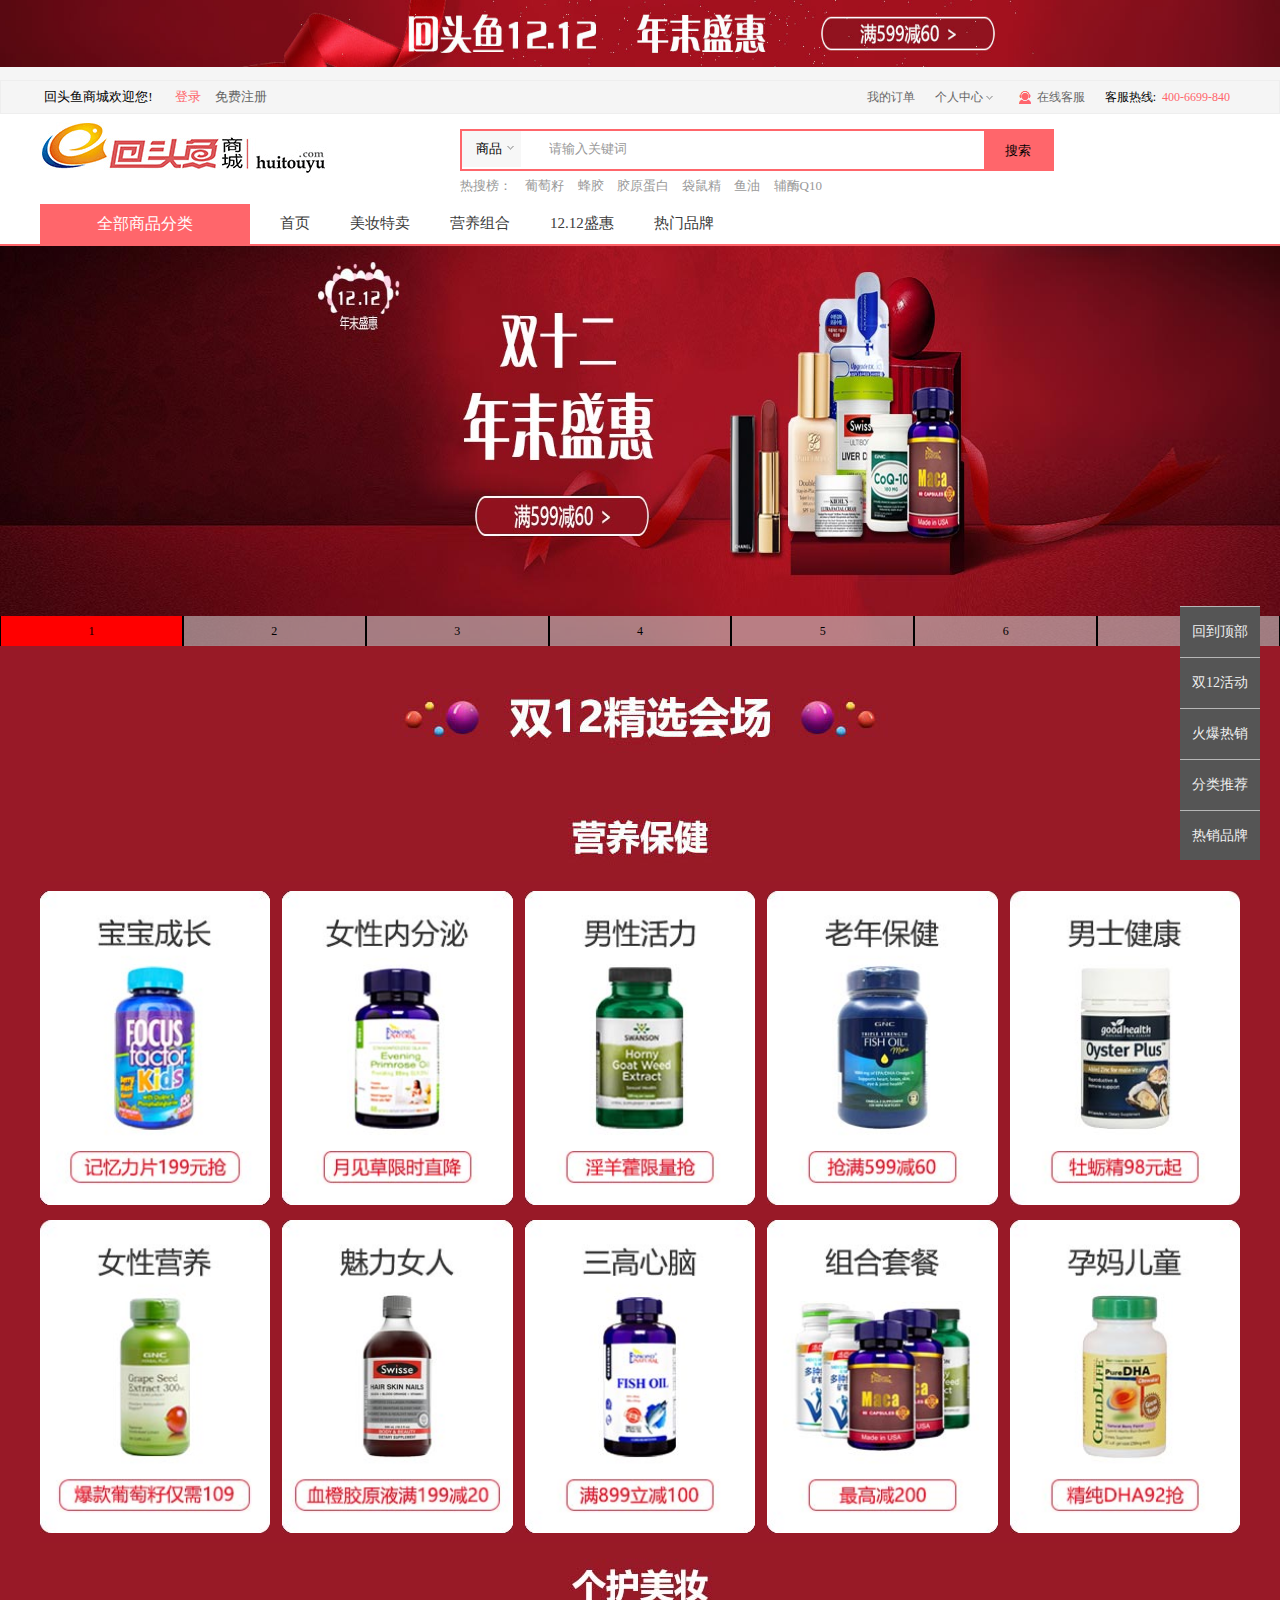
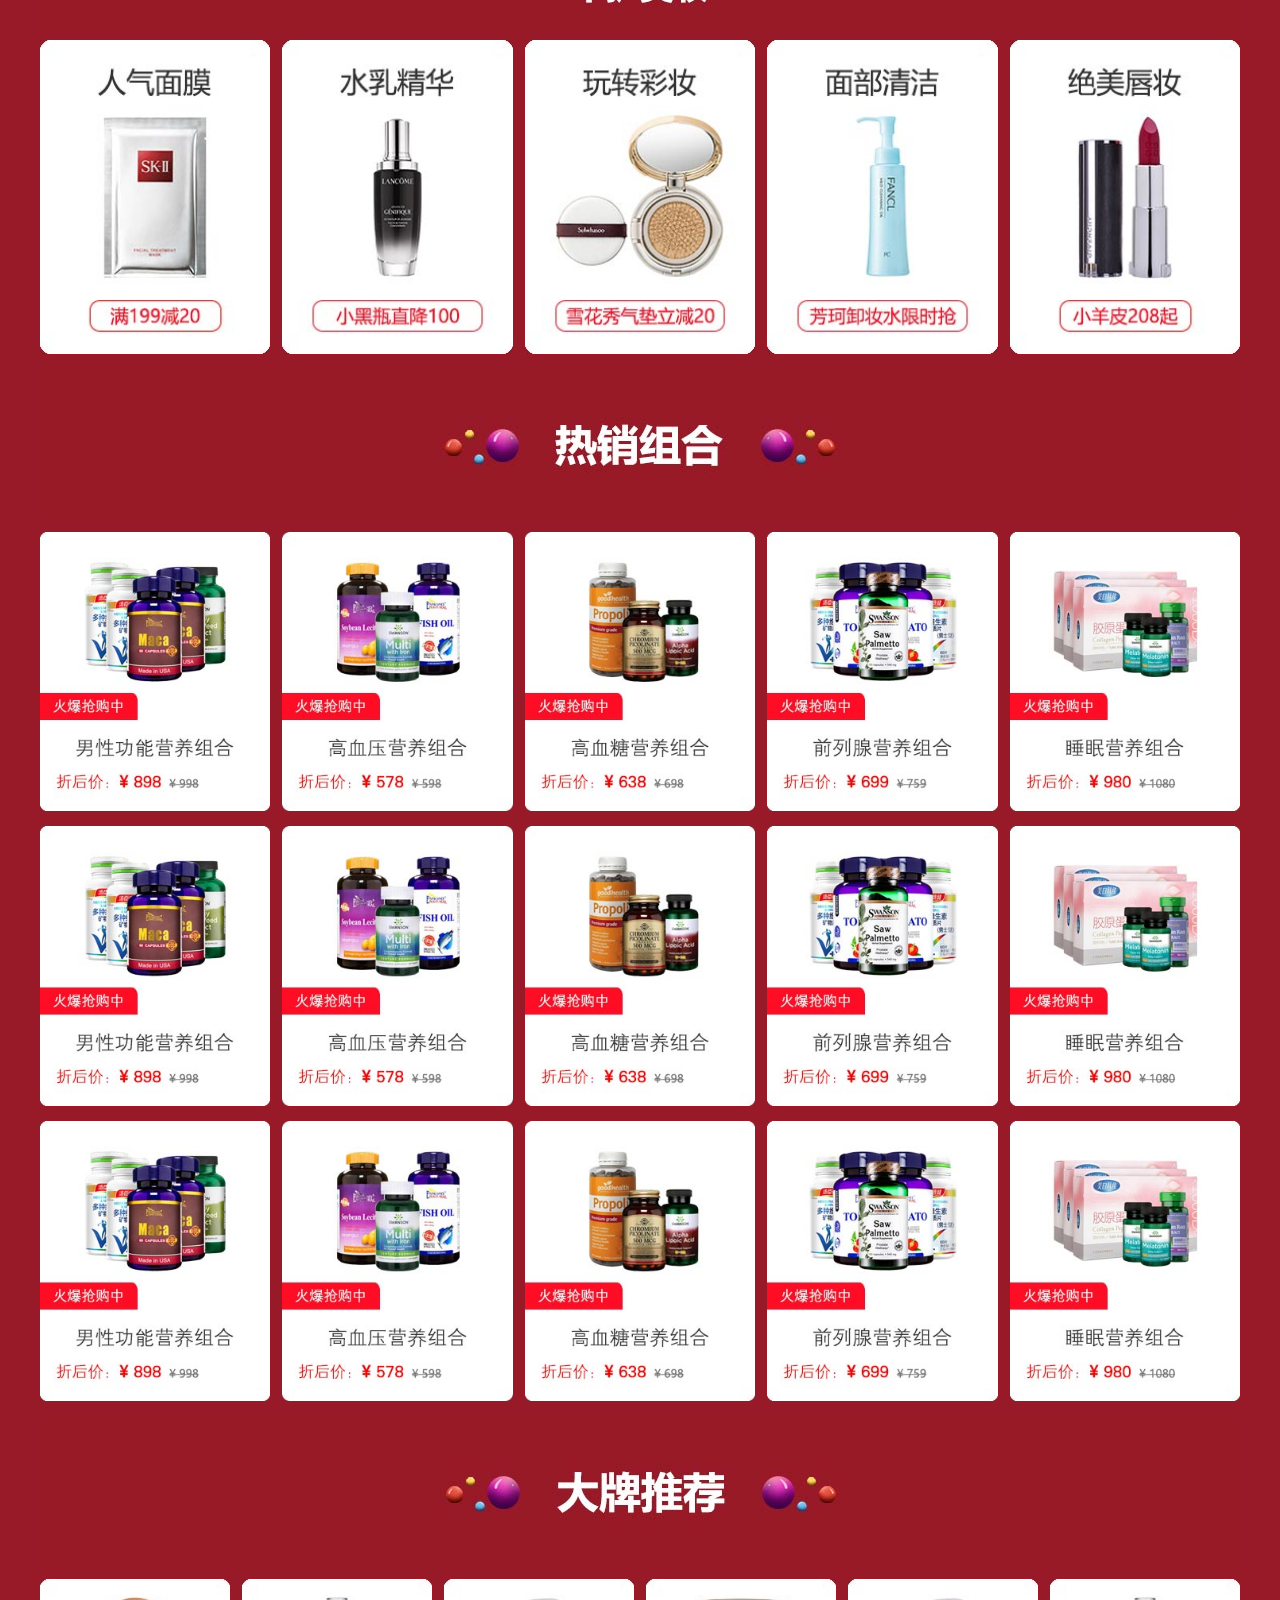
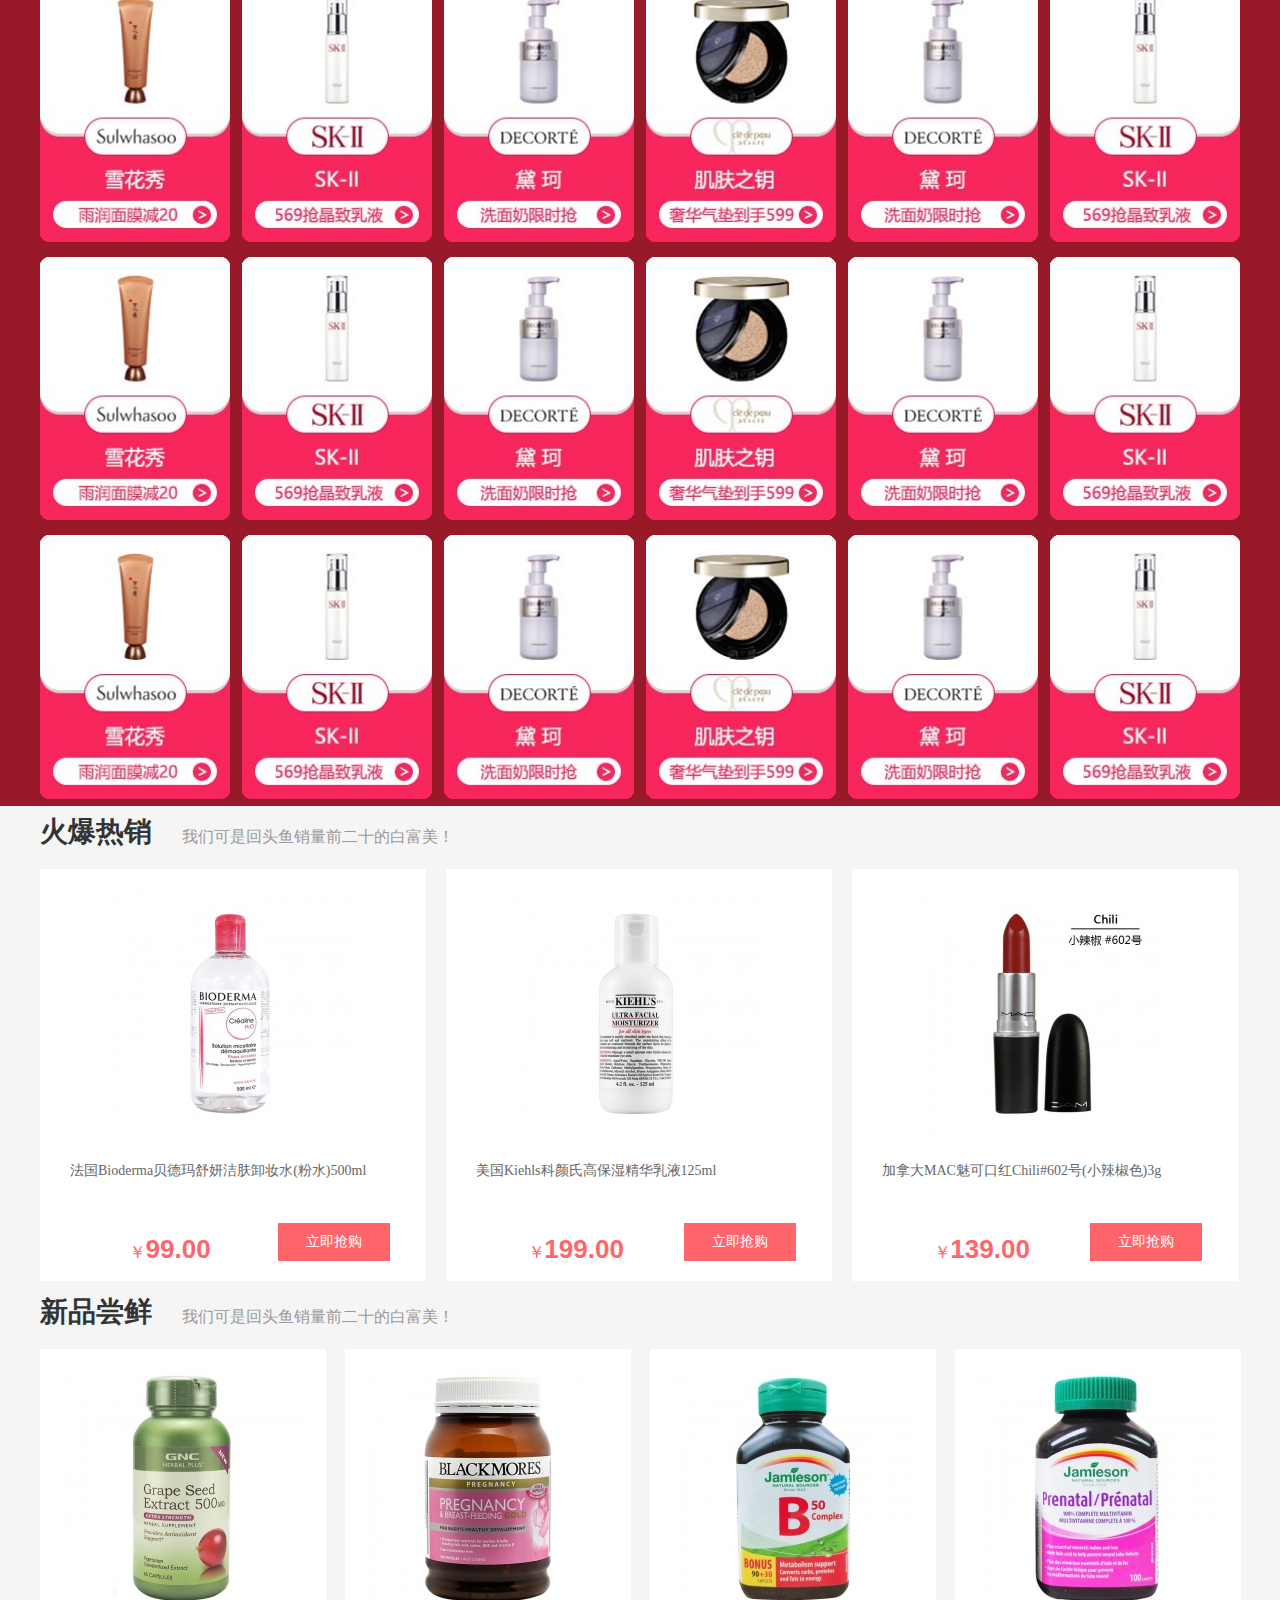
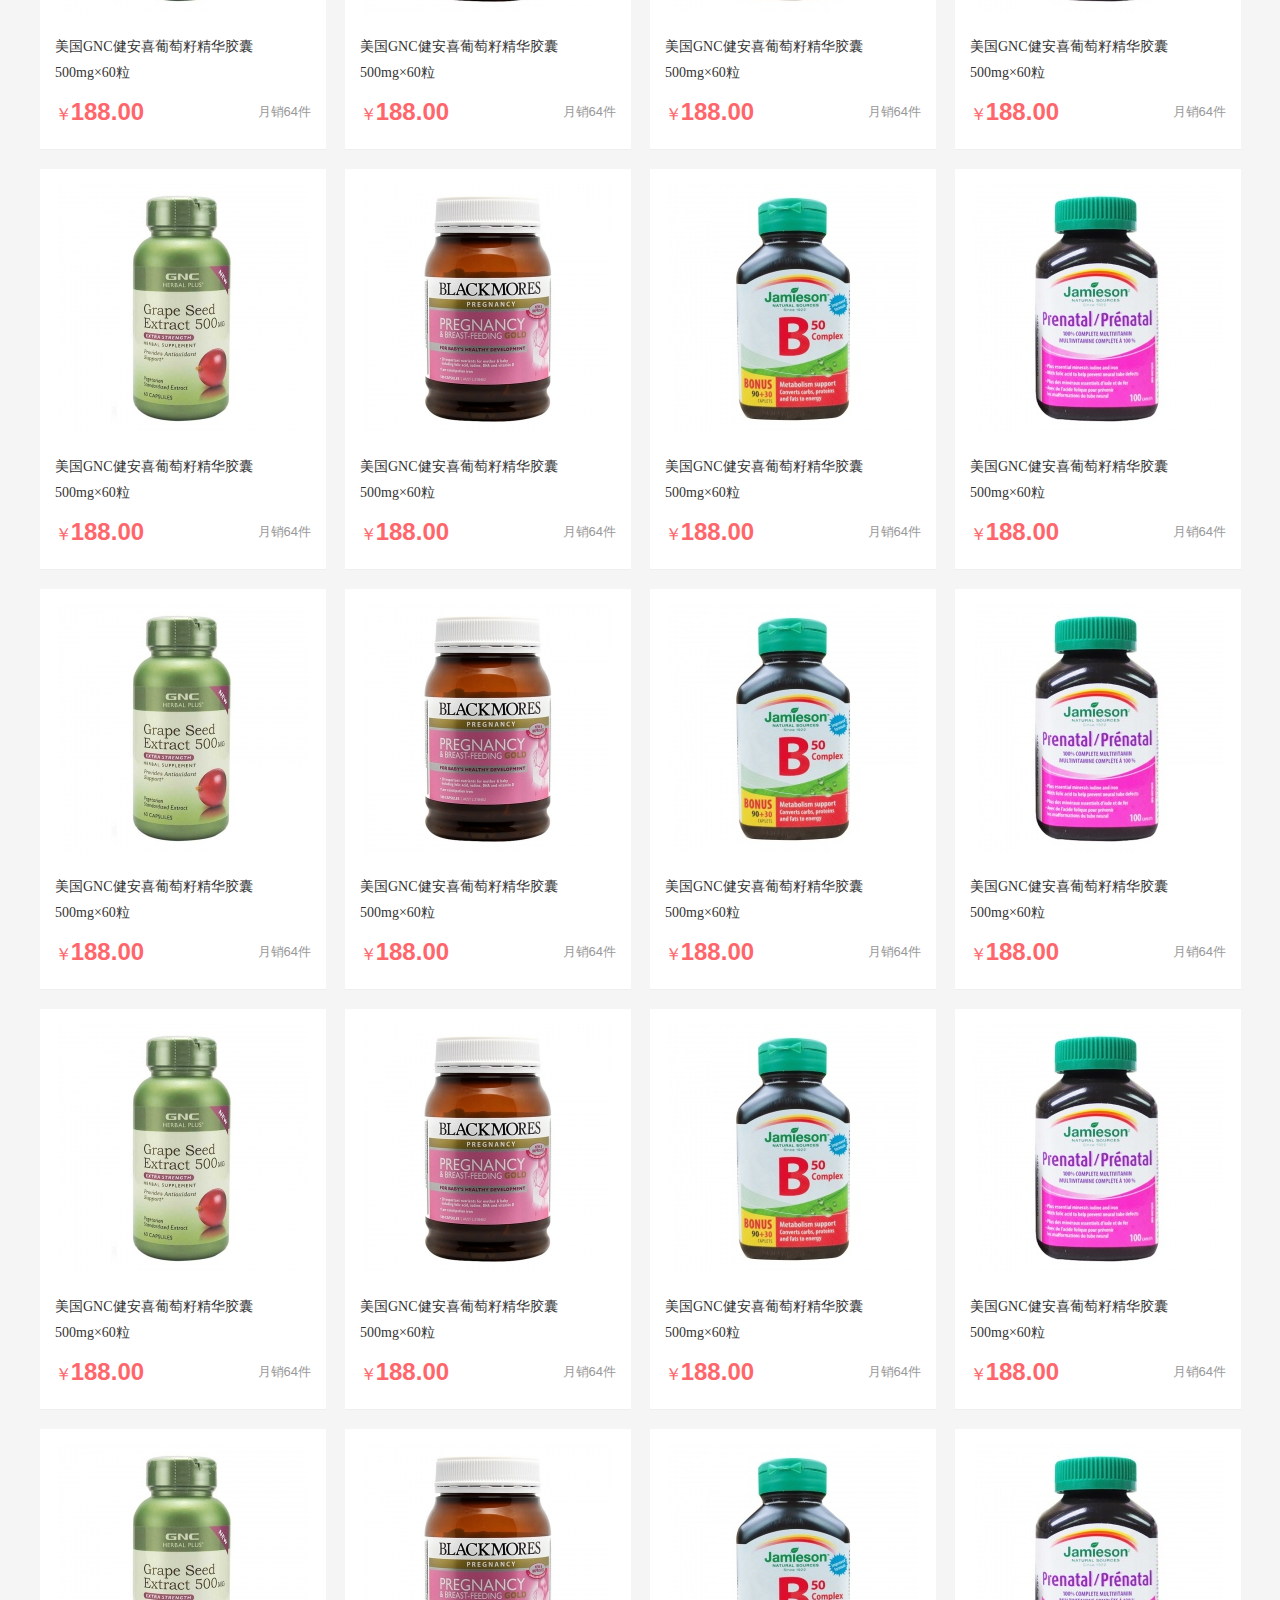
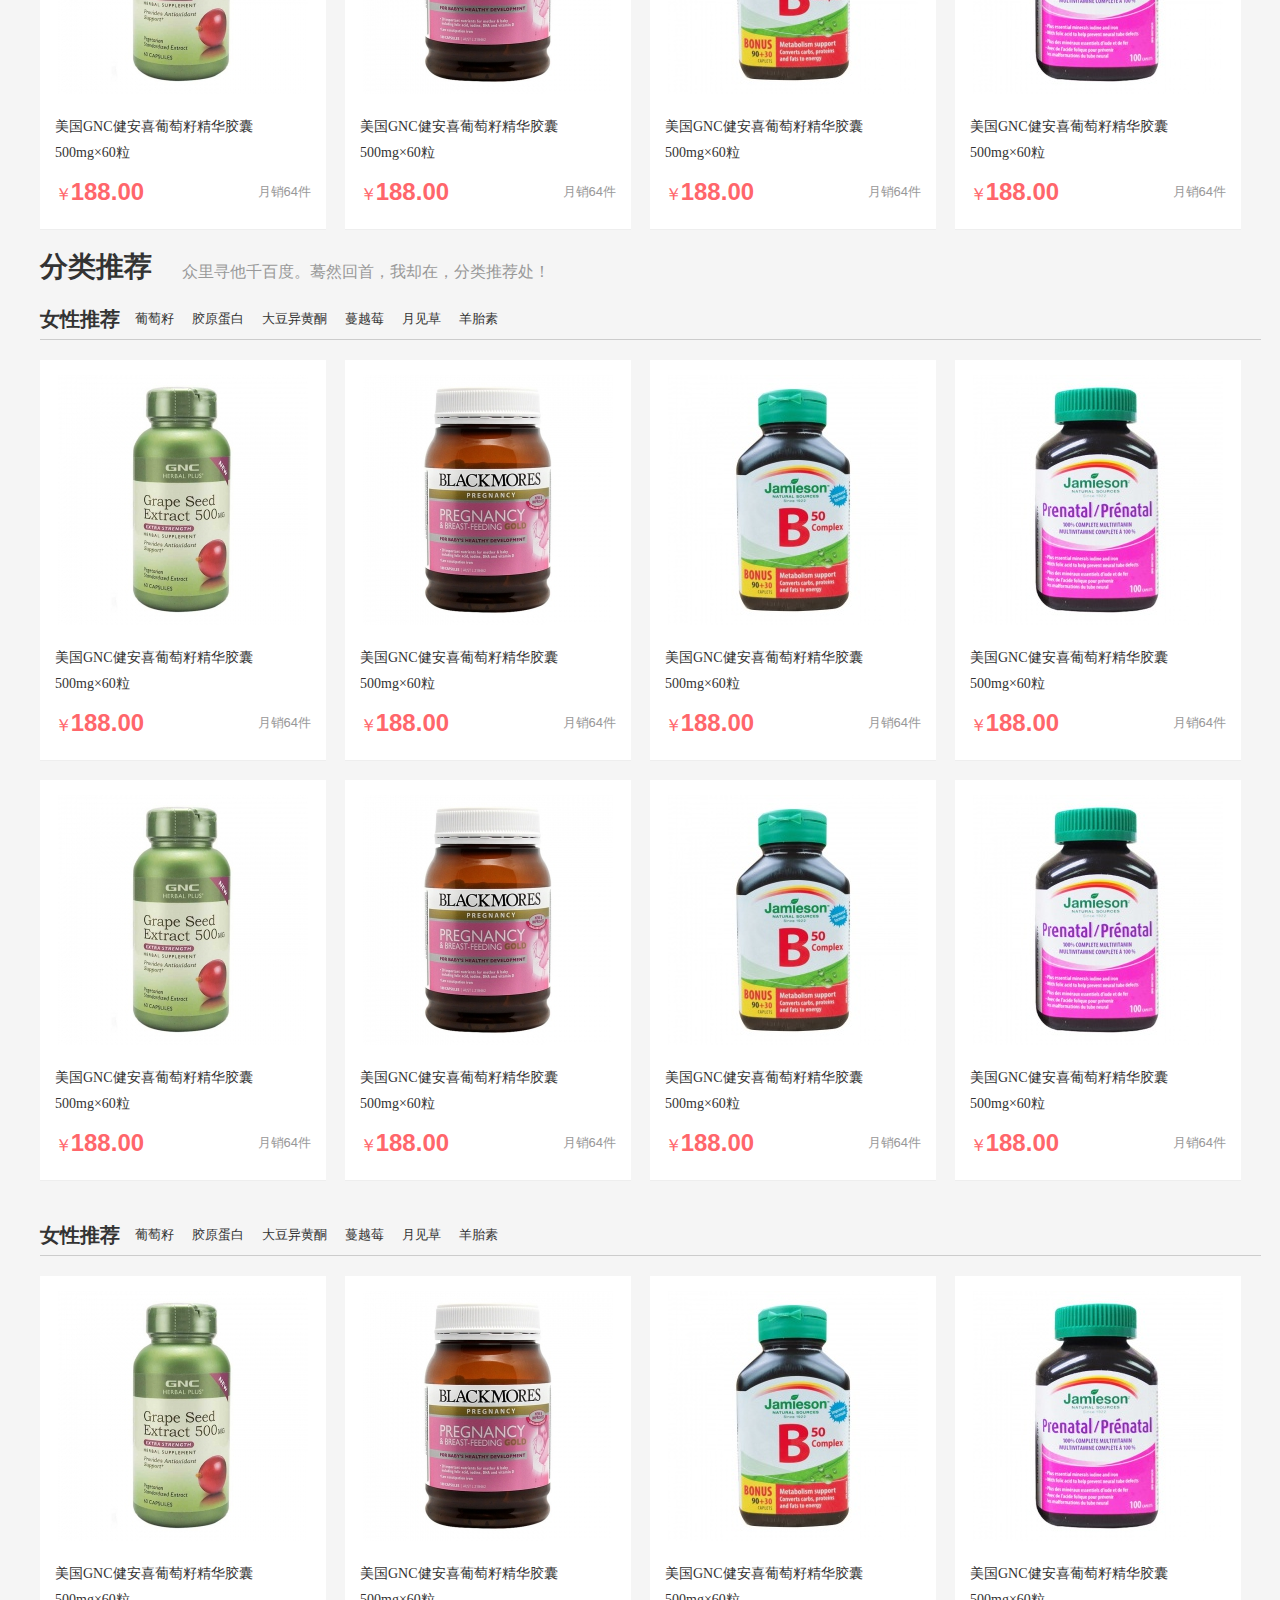
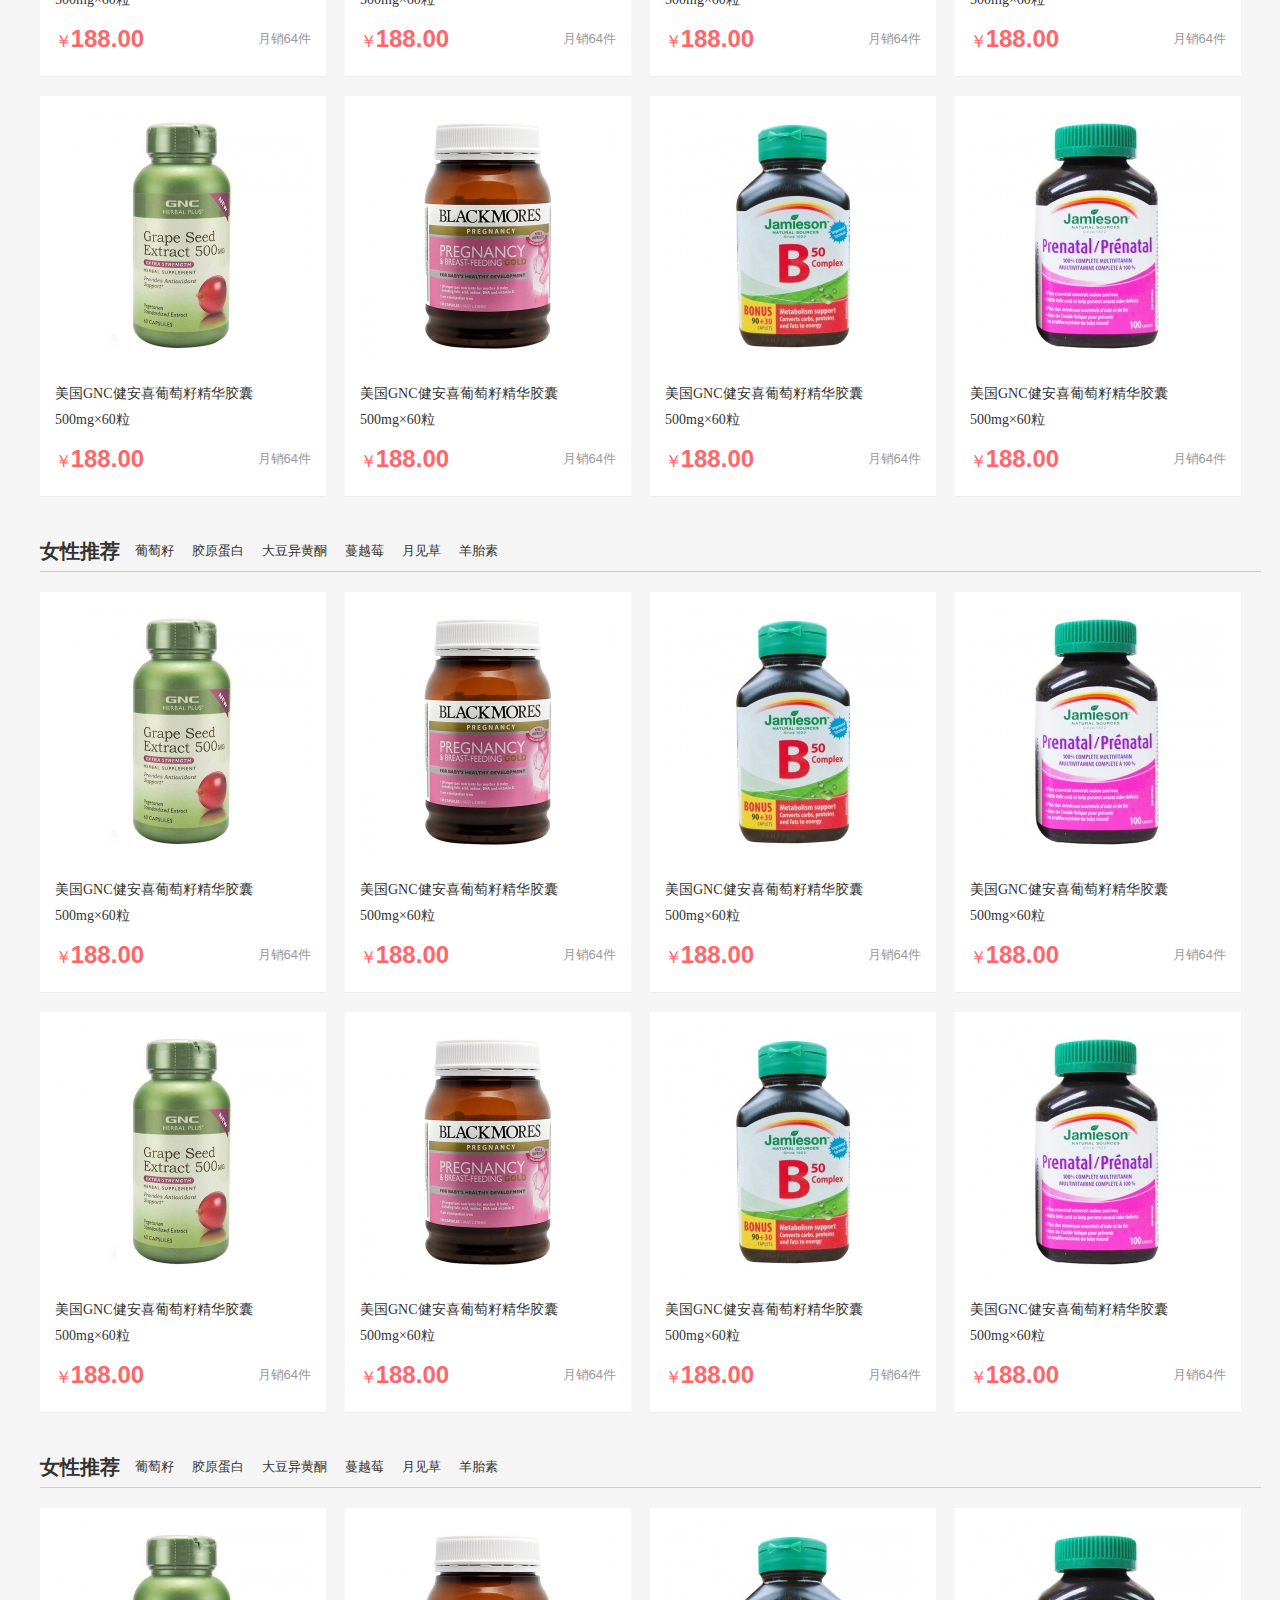
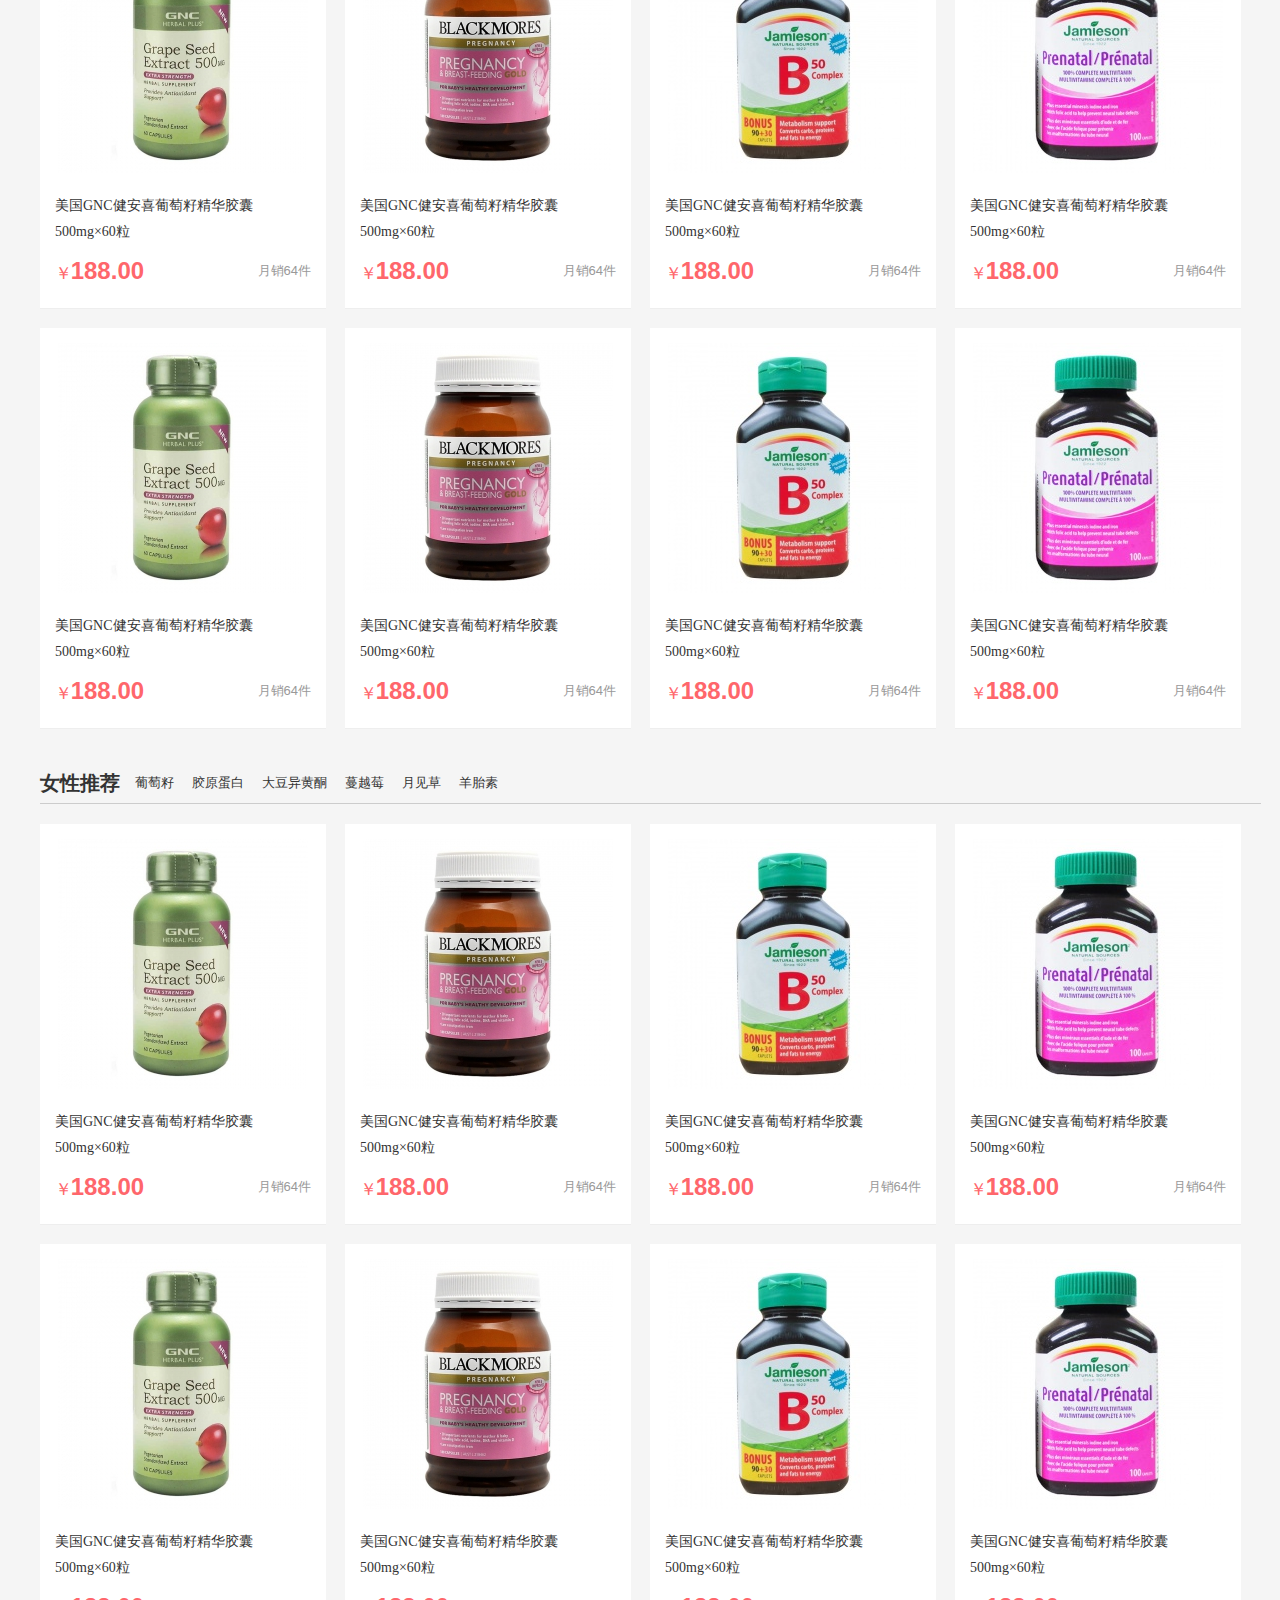
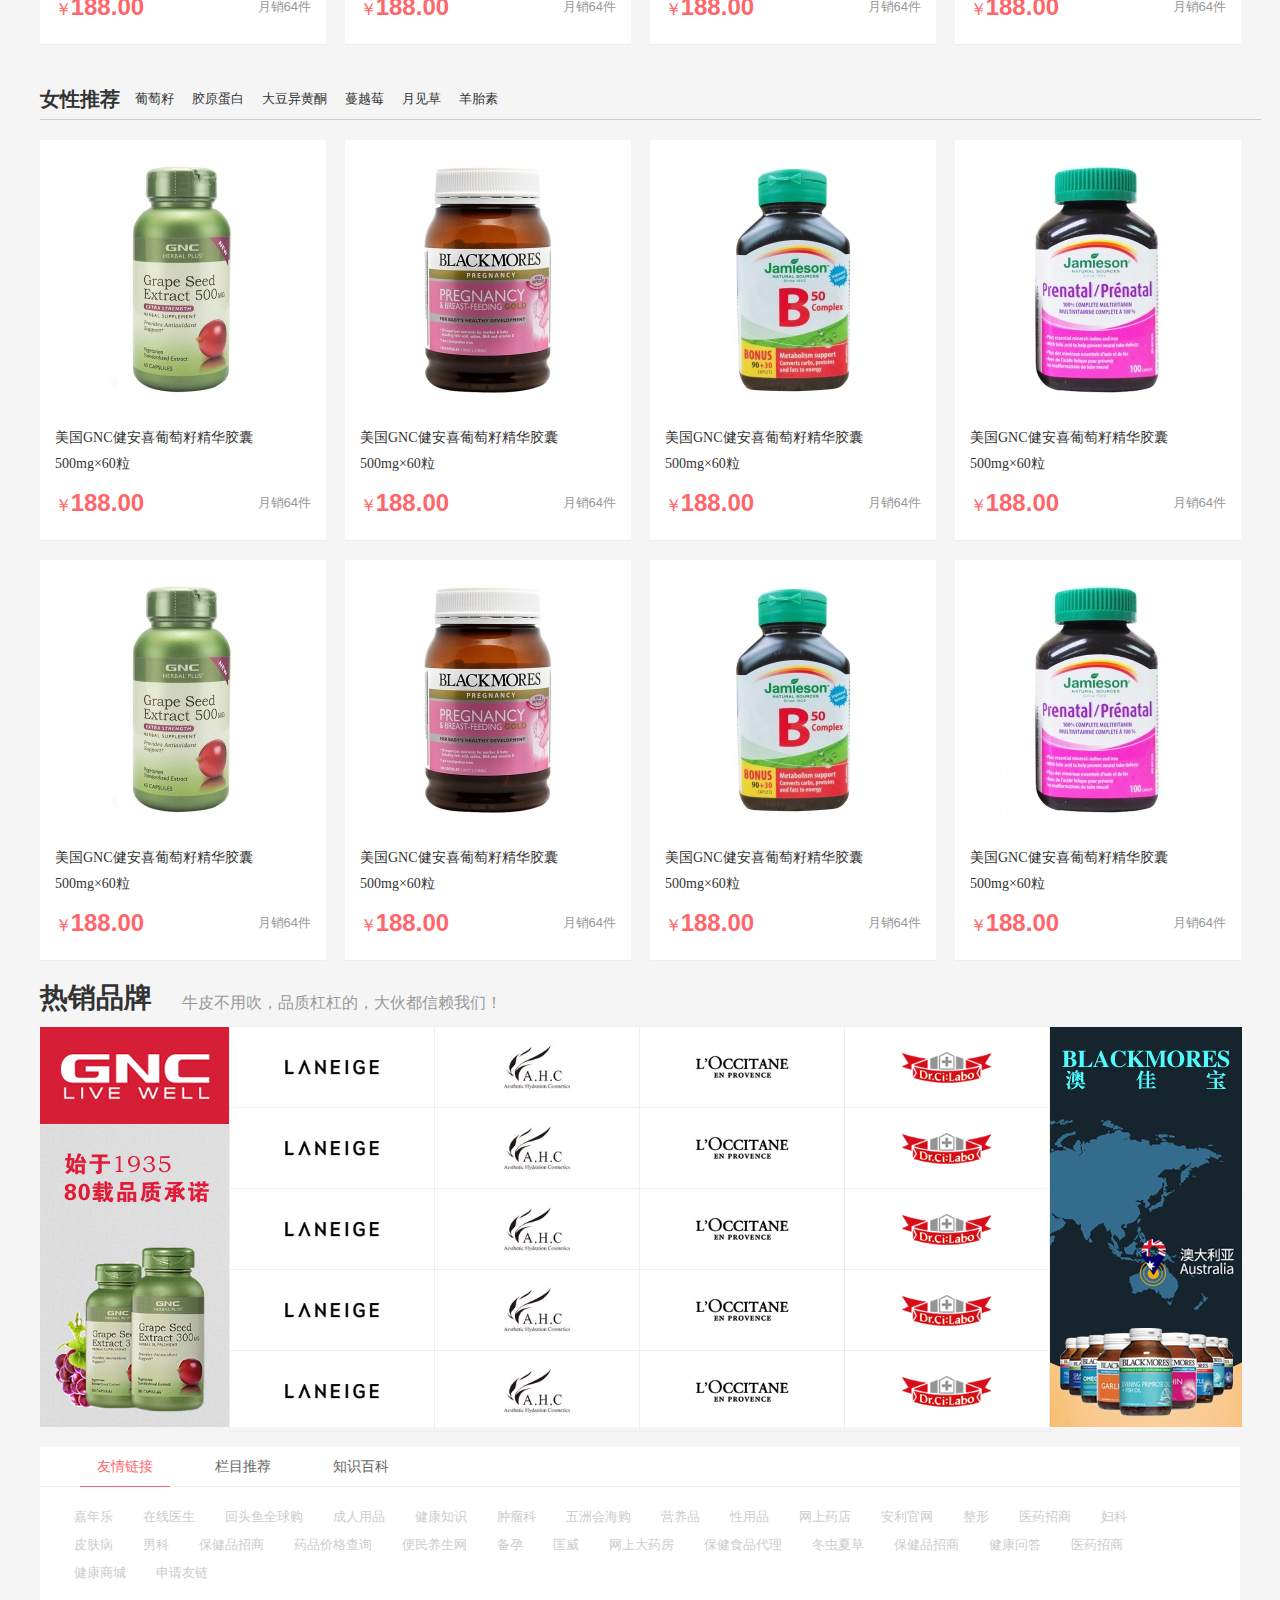
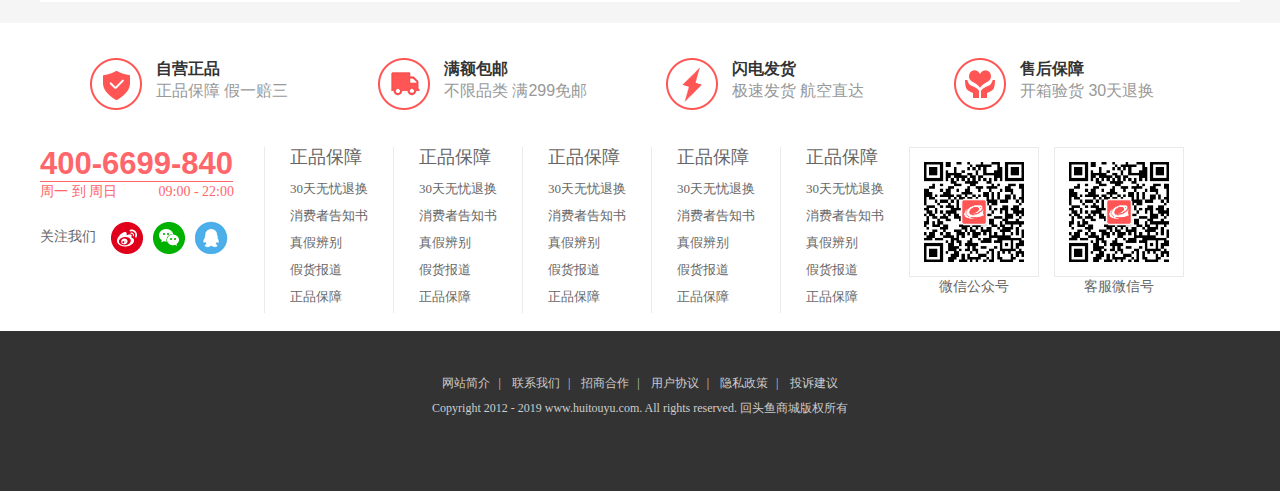
<file: html/index.html>
<!DOCTYPE html>
<html lang="en">
<head>
    <meta charset="UTF-8">
    <title>回头鱼官方网站</title>
    <link rel="stylesheet" href="../css/index.css" />
    <link rel="stylesheet" href="../css/public.css" />

</head>
<body>
    <div id="two"><a href="#"><img src="../imgs/top.jpg" class="shuang"/></a></div>
    <div id="top" class="floordiv">
        <div class="margin">
            <div class="t-left">
                <em>回头鱼商城欢迎您!</em>
                <a href="#" class="login">登录</a>
                <a href="#" class="register">免费注册</a>          
            </div>
            <div class="t-right">
                <ul class="t-ul">
                    <li class="mystores"><a href="#">我的订单</a></li>
                    <li class="mytaobao">
                        <div class="person">
                            <div class="menu1">
                                <a href="#" class="menu1-p">个人中心</a>
                                <b></b>
                            </div>
                            <div class="menu2">
                                <div class="menu-hd">
                                    <a href="#">优惠券</a>
                                    <a href="#">评价晒图</a>
                                    <a href="#">商品收藏</a>
                                    <a href="#">收货地址</a>
                                </div>
                            </div>
                        </div>
                    </li>  
                    <li class="mystores"><a href="#" class="kefu"><i></i>在线客服</a></li>
                    <li class="mystore">客服热线:&nbsp;&nbsp;<font>400-6699-840</font></li>
                </ul>
            </div>
        </div>
    </div>
    <div id="header">
        <div class="margin">
                <h1 class="main-logo">
                    <img src="../imgs/logo.gif" title="回头鱼商城-中国领先的原装进口营养保健品网站!" alt="回头鱼商城-中国领先的原装进口营养保健品网站!"/>
                </h1>
        <div class="main-search">
            <div class="center">
                <div class="ipt">
                    <ul>
                        <li>商品<i></i></li>
                    </ul>
                    <input aria-haspopup="true" role="combobox" class="s-combobox-input" name="keywords" id="keyword" tabindex="9" accesskey="s" onkeyup="STip(this.value, event);" autocomplete="off" value="请输入关键词" onfocus="if(this.value=='请输入关键词'){this.value='';}else{this.value=this.value;}" onblur="if(this.value=='')this.value='请输入关键词'" type="text">
                    <input type="button" id="ipt2" value="搜索">
                </div>
                <div class="hot-section">
                    <span>热搜榜：</span>
                    <a href="#">葡萄籽</a>
                    <a href="#">蜂胶</a>
                    <a href="#">胶原蛋白</a>
                    <a href="#">袋鼠精</a>
                    <a href="#">鱼油</a>
                    <a href="#">辅酶Q10</a>
                </div>
            </div>
        </div>
    </div>
    </div>
    <div id="nav">
        <div class="margin">
            <div class="allfl">
                <div class="allflspan">全部商品分类</div>
                <div class="all-cat">
                    <div class="list">
                        <dl class="cat">
                            <dt class="cat-name">营养组合</dt>
                            <dd class="cat-dd">
                                <a href="#">男性功能</a>
                                <a href="#">肤色色斑</a>
                                <a href="#">三高人群</a>
                            </dd>
                        </dl>
                        <div class="tit3">
                            <div class="itemfl">
                                <dl class="fore1">
                                    <dt style="color:#000">男士组合</dt>
                                    <dd>
                                        <a href="#" target="_blank" title="男性功能" style="color:#ff666b;">男性功能</a>
                                        <a href="#" target="_blank" title="前列腺疾病" >前列腺疾病</a>
                                        <a href="#" target="_blank" title="肝脏保养" style="color:#ff666b;">肝脏保养</a>
                                        <a href="#" target="_blank" title="易疲劳" >易疲劳</a>
                                        <a href="#" target="_blank" title="睡眠" style="color:#ff666b;">睡眠</a>
                                        <a href="#" target="_blank" title="记忆力" >记忆力</a>
                                        <a href="#" target="_blank" title="免疫力" >免疫力</a>
                                        <a href="#" target="_blank" title="护眼" >护眼</a>
                                        <a href="#" target="_blank" title="肠胃调理" style="color:#ff666b;">肠胃调理</a>
                                        <a href="#" target="_blank" title="便秘" >便秘</a>
                                        <a href="#" target="_blank" title="肥胖人群" >肥胖人群</a>
                                        <a href="#" target="_blank" title="运动健身" >运动健身</a>
                                        <a href="#" target="_blank" title=" 男性综合" > 男性综合</a>
                                    </dd>
                                </dl>
                                <dl class="fore1">
                                    <dt style="color:#000">女士组合</dt>
                                    <dd>
                                        <a href="#" target="_blank" title="肤色色斑" >肤色色斑</a>
                                        <a href="#" target="_blank" title="皮肤衰老" style="color:#ff666b;">皮肤衰老</a>
                                        <a href="#" target="_blank" title="内分泌失调" >内分泌失调</a>
                                        <a href="#" target="_blank" title="更年期调理" style="color:#ff666b;">更年期调理</a>
                                        <a href="#" target="_blank" title="卵巢保养" >卵巢保养</a>
                                        <a href="https://www.huitouyu.hk/product-2022.html" target="_blank" title="妇科炎症" >妇科炎症</a>
                                        <a href="https://www.huitouyu.hk/product-2021.html" target="_blank" title="乳腺增生" style="color:#ff666b;">乳腺增生</a>
                                        <a href="https://www.huitouyu.hk/product-2024.html" target="_blank" title="痘痘粉刺" >痘痘粉刺</a>
                                        <a href="https://www.huitouyu.hk/product-2045.html" target="_blank" title="头发养护" >头发养护</a>
                                        <a href="https://www.huitouyu.hk/product-2044.html" target="_blank" title="肥胖人群" style="color:#ff666b;">肥胖人群</a>
                                        <a href="https://www.huitouyu.hk/product-2034.html" target="_blank" title="肠胃不好" >肠胃不好</a>
                                        <a href="https://www.huitouyu.hk/product-2036.html" target="_blank" title="便秘" style="color:#ff666b;">便秘</a>
                                        <a href="https://www.huitouyu.hk/product-2037.html" target="_blank" title="视力保健" >视力保健</a>
                                        <a href="https://www.huitouyu.hk/product-2010.html" target="_blank" title="睡眠" >睡眠</a>
                                        <a href="https://www.huitouyu.hk/product-2031.html" target="_blank" title="免疫力" >免疫力</a>
                                        <a href="https://www.huitouyu.hk/product-2029.html" target="_blank" title="记忆力" style="color:#ff666b;">记忆力</a>
                                        <a href="https://www.huitouyu.hk/product-2014.html" target="_blank" title="肝脏" >肝脏</a>
                                        <a href="https://www.huitouyu.hk/product-2047.html" target="_blank" title="女性综合" >女性综合</a>
                                    </dd>
                                </dl>
                                <dl class="fore1">
                                    <dt style="color:#000">中老年组合</dt>
                                    <dd>
                                        <a href="https://www.huitouyu.hk/product-2006.html" target="_blank" title="三高人群" >三高人群</a>
                                        <a href="https://www.huitouyu.hk/product-2000.html" target="_blank" title="高血压" style="color:#ff666b;">高血压</a>
                                        <a href="https://www.huitouyu.hk/product-2001.html" target="_blank" title="高血脂" >高血脂</a>
                                        <a href="https://www.huitouyu.hk/product-2002.html" target="_blank" title="高血糖" >高血糖</a>
                                        <a href="https://www.huitouyu.hk/product-2007.html" target="_blank" title="心脏保养" >心脏保养</a>
                                        <a href="https://www.huitouyu.hk/product-2008.html" target="_blank" title="心脑血管" style="color:#ff666b;">心脑血管</a>
                                        <a href="https://www.huitouyu.hk/product-2015.html" target="_blank" title="骨骼关节" >骨骼关节</a>
                                        <a href="https://www.huitouyu.hk/product-2018.html" target="_blank" title="痛风" >痛风</a>
                                        <a href="https://www.huitouyu.hk/product-2011.html" target="_blank" title="睡眠" style="color:#ff666b;">睡眠</a>
                                        <a href="https://www.huitouyu.hk/product-2032.html" target="_blank" title="免疫力" >免疫力</a>
                                        <a href="https://www.huitouyu.hk/product-2038.html" target="_blank" title="护眼" >护眼</a>
                                        <a href="https://www.huitouyu.hk/product-2030.html" target="_blank" title="记忆力" style="color:#ff666b;">记忆力</a>
                                        <a href="https://www.huitouyu.hk/product-2035.html" target="_blank" title="肠胃炎症" >肠胃炎症</a>
                                        <a href="https://www.huitouyu.hk/product-2036.html" target="_blank" title="便秘" style="color:#ff666b;">便秘</a>
                                        <a href="https://www.huitouyu.hk/product-2052.html" target="_blank" title="病人康复" >病人康复</a>
                                        <a href="https://www.huitouyu.hk/product-2054.html" target="_blank" title="肿瘤病人" >肿瘤病人</a>
                                        <a href="https://www.huitouyu.hk/product-2048.html" target="_blank" title="中老年综合" >中老年综合</a>
                                    </dd>
                                </dl>
                                <dl class="fore1">
                                    <dt style="color:#000">孕妈儿童组合</dt>
                                    <dd>
                                        <a href="https://www.huitouyu.hk/product-2042.html" target="_blank" title="女性备孕" style="color:#ff666b;">女性备孕</a>
                                        <a href="https://www.huitouyu.hk/product-2043.html" target="_blank" title="男性备孕" >男性备孕</a>
                                        <a href="https://www.huitouyu.hk/product-2041.html" target="_blank" title="试管备孕" >试管备孕</a>
                                        <a href="https://www.huitouyu.hk/product-2051.html" target="_blank" title="孕妇综合" style="color:#ff666b;">孕妇综合</a>
                                        <a href="https://www.huitouyu.hk/product-2039.html" target="_blank" title="儿童护眼" >儿童护眼</a>
                                        <a href="https://www.huitouyu.hk/product-2025.html" target="_blank" title="儿童记忆力" style="color:#ff666b;">儿童记忆力</a>
                                        <a href="https://www.huitouyu.hk/product-2033.html" target="_blank" title="儿童免疫力" >儿童免疫力</a>
                                        <a href="https://www.huitouyu.hk/product-2027.html" target="_blank" title="学生记忆力" style="color:#ff666b;">学生记忆力</a>
                                        <a href="https://www.huitouyu.hk/product-2050.html" target="_blank" title="婴幼儿综合" >婴幼儿综合</a>
                                        <a href="https://www.huitouyu.hk/product-2049.html" target="_blank" title="儿童综合" >儿童综合</a>
                                    </dd>
                                </dl>
                            </div>
                                
                        </div>
                    </div>
                    <div class="list">
                        <dl class="cat">
                            <dt class="cat-name">营养组合</dt>
                            <dd class="cat-dd">
                                <a href="#">男性功能</a>
                                <a href="#">肤色色斑</a>
                                <a href="#">三高人群</a>
                            </dd>
                        </dl>
                        <div class="tit3">
                            <div class="itemfl">
                                <dl class="fore1">
                                    <dt style="color:#000">女士组合</dt>
                                    <dd>
                                        <a href="#" target="_blank" title="肤色色斑" >肤色色斑</a>
                                        <a href="#" target="_blank" title="皮肤衰老" style="color:#ff666b;">皮肤衰老</a>
                                        <a href="#" target="_blank" title="内分泌失调" >内分泌失调</a>
                                        <a href="#" target="_blank" title="更年期调理" style="color:#ff666b;">更年期调理</a>
                                        <a href="#" target="_blank" title="卵巢保养" >卵巢保养</a>
                                        <a href="https://www.huitouyu.hk/product-2022.html" target="_blank" title="妇科炎症" >妇科炎症</a>
                                        <a href="https://www.huitouyu.hk/product-2021.html" target="_blank" title="乳腺增生" style="color:#ff666b;">乳腺增生</a>
                                        <a href="https://www.huitouyu.hk/product-2024.html" target="_blank" title="痘痘粉刺" >痘痘粉刺</a>
                                        <a href="https://www.huitouyu.hk/product-2045.html" target="_blank" title="头发养护" >头发养护</a>
                                        <a href="https://www.huitouyu.hk/product-2044.html" target="_blank" title="肥胖人群" style="color:#ff666b;">肥胖人群</a>
                                        <a href="https://www.huitouyu.hk/product-2034.html" target="_blank" title="肠胃不好" >肠胃不好</a>
                                        <a href="https://www.huitouyu.hk/product-2036.html" target="_blank" title="便秘" style="color:#ff666b;">便秘</a>
                                        <a href="https://www.huitouyu.hk/product-2037.html" target="_blank" title="视力保健" >视力保健</a>
                                        <a href="https://www.huitouyu.hk/product-2010.html" target="_blank" title="睡眠" >睡眠</a>
                                        <a href="https://www.huitouyu.hk/product-2031.html" target="_blank" title="免疫力" >免疫力</a>
                                        <a href="https://www.huitouyu.hk/product-2029.html" target="_blank" title="记忆力" style="color:#ff666b;">记忆力</a>
                                        <a href="https://www.huitouyu.hk/product-2014.html" target="_blank" title="肝脏" >肝脏</a>
                                        <a href="https://www.huitouyu.hk/product-2047.html" target="_blank" title="女性综合" >女性综合</a>
                                    </dd>
                                </dl>
                                <dl class="fore1">
                                    <dt style="color:#000">中老年组合</dt>
                                    <dd>
                                        <a href="https://www.huitouyu.hk/product-2006.html" target="_blank" title="三高人群" >三高人群</a>
                                        <a href="https://www.huitouyu.hk/product-2000.html" target="_blank" title="高血压" style="color:#ff666b;">高血压</a>
                                        <a href="https://www.huitouyu.hk/product-2001.html" target="_blank" title="高血脂" >高血脂</a>
                                        <a href="https://www.huitouyu.hk/product-2002.html" target="_blank" title="高血糖" >高血糖</a>
                                        <a href="https://www.huitouyu.hk/product-2007.html" target="_blank" title="心脏保养" >心脏保养</a>
                                        <a href="https://www.huitouyu.hk/product-2008.html" target="_blank" title="心脑血管" style="color:#ff666b;">心脑血管</a>
                                        <a href="https://www.huitouyu.hk/product-2015.html" target="_blank" title="骨骼关节" >骨骼关节</a>
                                        <a href="https://www.huitouyu.hk/product-2018.html" target="_blank" title="痛风" >痛风</a>
                                        <a href="https://www.huitouyu.hk/product-2011.html" target="_blank" title="睡眠" style="color:#ff666b;">睡眠</a>
                                        <a href="https://www.huitouyu.hk/product-2032.html" target="_blank" title="免疫力" >免疫力</a>
                                        <a href="https://www.huitouyu.hk/product-2038.html" target="_blank" title="护眼" >护眼</a>
                                        <a href="https://www.huitouyu.hk/product-2030.html" target="_blank" title="记忆力" style="color:#ff666b;">记忆力</a>
                                        <a href="https://www.huitouyu.hk/product-2035.html" target="_blank" title="肠胃炎症" >肠胃炎症</a>
                                        <a href="https://www.huitouyu.hk/product-2036.html" target="_blank" title="便秘" style="color:#ff666b;">便秘</a>
                                        <a href="https://www.huitouyu.hk/product-2052.html" target="_blank" title="病人康复" >病人康复</a>
                                        <a href="https://www.huitouyu.hk/product-2054.html" target="_blank" title="肿瘤病人" >肿瘤病人</a>
                                        <a href="https://www.huitouyu.hk/product-2048.html" target="_blank" title="中老年综合" >中老年综合</a>
                                    </dd>
                                </dl>
                                <dl class="fore1">
                                    <dt style="color:#000">孕妈儿童组合</dt>
                                    <dd>
                                        <a href="https://www.huitouyu.hk/product-2042.html" target="_blank" title="女性备孕" style="color:#ff666b;">女性备孕</a>
                                        <a href="https://www.huitouyu.hk/product-2043.html" target="_blank" title="男性备孕" >男性备孕</a>
                                        <a href="https://www.huitouyu.hk/product-2041.html" target="_blank" title="试管备孕" >试管备孕</a>
                                        <a href="https://www.huitouyu.hk/product-2051.html" target="_blank" title="孕妇综合" style="color:#ff666b;">孕妇综合</a>
                                        <a href="https://www.huitouyu.hk/product-2039.html" target="_blank" title="儿童护眼" >儿童护眼</a>
                                        <a href="https://www.huitouyu.hk/product-2025.html" target="_blank" title="儿童记忆力" style="color:#ff666b;">儿童记忆力</a>
                                        <a href="https://www.huitouyu.hk/product-2033.html" target="_blank" title="儿童免疫力" >儿童免疫力</a>
                                        <a href="https://www.huitouyu.hk/product-2027.html" target="_blank" title="学生记忆力" style="color:#ff666b;">学生记忆力</a>
                                        <a href="https://www.huitouyu.hk/product-2050.html" target="_blank" title="婴幼儿综合" >婴幼儿综合</a>
                                        <a href="https://www.huitouyu.hk/product-2049.html" target="_blank" title="儿童综合" >儿童综合</a>
                                    </dd>
                                </dl>
                            </div>
                                
                        </div>
                    </div>

                    <div class="list">
                        <dl class="cat">
                            <dt class="cat-name">营养组合</dt>
                            <dd class="cat-dd">
                                <a href="#">男性功能</a>
                                <a href="#">肤色色斑</a>
                                <a href="#">三高人群</a>
                            </dd>
                        </dl>
                    </div>
                    <div class="list">
                        <dl class="cat">
                            <dt class="cat-name">营养组合</dt>
                            <dd class="cat-dd">
                                <a href="#">男性功能</a>
                                <a href="#">肤色色斑</a>
                                <a href="#">三高人群</a>
                            </dd>
                        </dl>
                    </div>
                    <div class="list">
                        <dl class="cat">
                            <dt class="cat-name">营养组合</dt>
                            <dd class="cat-dd">
                                <a href="#">男性功能</a>
                                <a href="#">肤色色斑</a>
                                <a href="#">三高人群</a>
                            </dd>
                        </dl>
                    </div>
                    <div class="list">
                        <dl class="cat">
                            <dt class="cat-name">营养组合</dt>
                            <dd class="cat-dd">
                                <a href="#">男性功能</a>
                                <a href="#">肤色色斑</a>
                                <a href="#">三高人群</a>
                            </dd>
                        </dl>
                    </div>
                </div>         
            </div>
            <div class="indexlist">
                <ul>
                    <li><a href="#">首页</a></li>
                    <li><a href="#">美妆特卖</a></li>
                    <li><a href="#">营养组合</a></li>
                    <li><a href="#">12.12盛惠</a></li>
                    <li><a href="#">热门品牌</a></li>
                </ul>
            </div>
        </div>
    </div>
    <div id="banner">
        <div class="imgbox">
            <a href="#"><img src="../imgs/banner1 (1).jpg"/></a>
            <a href="#"><img src="../imgs/banner1 (2).jpg"/></a>
            <a href="#"><img src="../imgs/banner1 (3).jpg"/></a>
            <a href="#"><img src="../imgs/banner1 (4).jpg"/></a>
            <a href="#"><img src="../imgs/banner1 (5).jpg"/></a>
            <a href="#"><img src="../imgs/banner1 (6).jpg"/></a>
            <a href="#"><img src="../imgs/banner1 (7).jpg"/></a>
        </div>
    </div>
    <div id="shuang12" class="floordiv">
        <div class="margin">
        <div class="w1210 index-sale" style="margin:10px 0">
            <img src="../imgs/yingyang.jpg"/>
        </div>
            <div style="float:left;margin-bottom:15px;width: 100%;">
                <a href="#" target="_blank">
                    <img src="../imgs/shuanger (1).jpg" width="19.2%" style="float:left;margin-right:1%;"/>
                </a>
                <a href="#" target="_blank" >
                    <img src="../imgs/shuanger (2).jpg" width="19.2%" style="float:left;margin-right:1%;"/>
                </a>
                <a href="#" target="_blank" >
                    <img src="../imgs/shuanger (3).jpg" width="19.2%" style="float:left;margin-right:1%;"/>
                </a>
                <a href="#" target="_blank" >
                    <img src="../imgs/shuanger (4).jpg" width="19.2%" style="float:left;margin-right:1%;"/>
                </a>
                <a href="#" target="_blank" >
                    <img src="../imgs/shuanger (5).jpg" width="19.2%" style="float:right;"/>
                </a>
            </div>
            <div style="float:left;margin-bottom:10px;width: 100%;">
                <a href="#" target="_blank">
                    <img src="../imgs/shuanger (6).jpg"  width="19.2%" style="float:left;margin-right:1%;"/>
                </a>
                <a href="#" target="_blank">
                    <img src="../imgs/shuanger (7).jpg"  width="19.2%" style="float:left;margin-right:1%;"/>
                </a>
                <a href="#" target="_blank">
                    <img src="../imgs/shuanger (8).jpg"  width="19.2%" style="float:left;margin-right:1%;"/>
                </a>
                <a href="#" target="_blank">
                    <img src="../imgs/shuanger (9).jpg"  width="19.2%" style="float:left;margin-right:1%;"/>
                </a>
                <a href="#" target="_blank" >
                    <img src="../imgs/shuanger (10).jpg" width="19.2%" style="float:right;"/>
                </a>
            </div>
        <div class="w1210 index-sale" style="margin:10px 0">
            <img src="../imgs/makeup.jpg"/>
        </div>
        <div style="float:left;margin-bottom:15px;width: 100%;">
            <a href="#" target="_blank">
                <img src="../imgs/makeu (1).jpg" width="19.2%" style="float:left;margin-right:1%;"/>
            </a>
            <a href="#" target="_blank" >
                <img src="../imgs/makeu (2).jpg" width="19.2%" style="float:left;margin-right:1%;"/>
            </a>
            <a href="#" target="_blank" >
                <img src="../imgs/makeu (3).jpg" width="19.2%" style="float:left;margin-right:1%;"/>
            </a>
            <a href="#" target="_blank" >
                <img src="../imgs/makeu (4).jpg" width="19.2%" style="float:left;margin-right:1%;"/>
            </a>
            <a href="#" target="_blank" >
                <img src="../imgs/makeu (5).jpg" width="19.2%" style="float:right;"/>
            </a>
        </div>
        <div class="w1210 index-sale" style="margin:10px 0">
            <img src="../imgs/hotmai.jpg"/>
        </div>
        <div style="float:left;margin-bottom:15px;width: 100%;">
            <a href="#" target="_blank">
                <img src="../imgs/hothot.jpg" width="19.2%" style="float:left;margin-right:1%;"/>
            </a>
            <a href="#" target="_blank" >
                <img src="../imgs/hothot (2).jpg" width="19.2%" style="float:left;margin-right:1%;"/>
            </a>
            <a href="#" target="_blank" >
                <img src="../imgs/hothot (3).jpg" width="19.2%" style="float:left;margin-right:1%;"/>
            </a>
            <a href="#" target="_blank" >
                <img src="../imgs/hothot (4).jpg" width="19.2%" style="float:left;margin-right:1%;"/>
            </a>
            <a href="#" target="_blank" >
                <img src="../imgs/hothot (5).jpg" width="19.2%" style="float:right;"/>
            </a>
        </div>
        <div style="float:left;margin-bottom:15px;width: 100%;">
            <a href="#" target="_blank">
                <img src="../imgs/hothot.jpg" width="19.2%" style="float:left;margin-right:1%;"/>
            </a>
            <a href="#" target="_blank" >
                <img src="../imgs/hothot (2).jpg" width="19.2%" style="float:left;margin-right:1%;"/>
            </a>
            <a href="#" target="_blank" >
                <img src="../imgs/hothot (3).jpg" width="19.2%" style="float:left;margin-right:1%;"/>
            </a>
            <a href="#" target="_blank" >
                <img src="../imgs/hothot (4).jpg" width="19.2%" style="float:left;margin-right:1%;"/>
            </a>
            <a href="#" target="_blank" >
                <img src="../imgs/hothot (5).jpg" width="19.2%" style="float:right;"/>
            </a>
        </div>
        <div style="float:left;margin-bottom:15px;width: 100%;">
            <a href="#" target="_blank">
                <img src="../imgs/hothot.jpg" width="19.2%" style="float:left;margin-right:1%;"/>
            </a>
            <a href="#" target="_blank" >
                <img src="../imgs/hothot (2).jpg" width="19.2%" style="float:left;margin-right:1%;"/>
            </a>
            <a href="#" target="_blank" >
                <img src="../imgs/hothot (3).jpg" width="19.2%" style="float:left;margin-right:1%;"/>
            </a>
            <a href="#" target="_blank" >
                <img src="../imgs/hothot (4).jpg" width="19.2%" style="float:left;margin-right:1%;"/>
            </a>
            <a href="#" target="_blank" >
                <img src="../imgs/hothot (5).jpg" width="19.2%" style="float:right;"/>
            </a>
        </div>
        <div class="w1210 index-sale" style="margin:10px 0">
            <img src="../imgs/dapai.jpg"/>
        </div>
        <div style="float:left;margin-bottom:15px;width: 100%;">
            <a href="#" target="_blank">
                <img src="../imgs/appp (1).jpg" width="15.83%" style="float:left;margin-right:1%;"/>
            </a>
            <a href="#" target="_blank" >
                <img src="../imgs/appp (2).jpg" width="15.83%" style="float:left;margin-right:1%;"/>
            </a>
            <a href="#" target="_blank" >
                <img src="../imgs/appp (3).jpg" width="15.83%" style="float:left;margin-right:1%;"/>
            </a>
            <a href="#" target="_blank" >
                <img src="../imgs/appp (4).jpg" width="15.83%" style="float:left;margin-right:1%;"/>
            </a>
            <a href="#" target="_blank" >
                <img src="../imgs/appp (2).jpg" width="15.83%" style="float:right;"/>
            </a>
            <a href="#" target="_blank" >
                <img src="../imgs/appp (3).jpg" width="15.83%" style="float:right;margin-right:1%;"/>
            </a>
        </div>
        <div style="float:left;margin-bottom:15px;width: 100%;">
            <a href="#" target="_blank">
                <img src="../imgs/appp (1).jpg" width="15.83%" style="float:left;margin-right:1%;"/>
            </a>
            <a href="#" target="_blank" >
                <img src="../imgs/appp (2).jpg" width="15.83%" style="float:left;margin-right:1%;"/>
            </a>
            <a href="#" target="_blank" >
                <img src="../imgs/appp (3).jpg" width="15.83%" style="float:left;margin-right:1%;"/>
            </a>
            <a href="#" target="_blank" >
                <img src="../imgs/appp (4).jpg" width="15.83%" style="float:left;margin-right:1%;"/>
            </a>
            <a href="#" target="_blank" >
                <img src="../imgs/appp (2).jpg" width="15.83%" style="float:right;"/>
            </a>
            <a href="#" target="_blank" >
                <img src="../imgs/appp (3).jpg" width="15.83%" style="float:right;margin-right:1%;"/>
            </a>
        </div>
        <div style="float:left;margin-bottom:15px;width: 100%;">
            <a href="#" target="_blank">
                <img src="../imgs/appp (1).jpg" width="15.83%" style="float:left;margin-right:1%;"/>
            </a>
            <a href="#" target="_blank" >
                <img src="../imgs/appp (2).jpg" width="15.83%" style="float:left;margin-right:1%;"/>
            </a>
            <a href="#" target="_blank" >
                <img src="../imgs/appp (3).jpg" width="15.83%" style="float:left;margin-right:1%;"/>
            </a>
            <a href="#" target="_blank" >
                <img src="../imgs/appp (4).jpg" width="15.83%" style="float:left;margin-right:1%;"/>
            </a>
            <a href="#" target="_blank" >
                <img src="../imgs/appp (2).jpg" width="15.83%" style="float:right;"/>
            </a>
            <a href="#" target="_blank" >
                <img src="../imgs/appp (3).jpg" width="15.83%" style="float:right;margin-right:1%;"/>
            </a>
        </div>
        </div>
    </div>
    
    <div id="mewth" style="height: 480px;" class="floordiv">
        <div class="margin">
            <div class="h2tit">
                <h2>火爆热销</h2>
                <span>我们可是回头鱼销量前二十的白富美！</span>
            </div>
            <div class="new-list">
                <div class="shop">
                    <div class="newshop">
                        <a href="#">
                            <div class="aimg"><img src="../imgs/trap (3).jpg" alt="法国Bioderma贝德玛舒妍洁肤卸妆水(粉水)500ml" width="250px" height="250px"/></div>
                            
                            
                                <p class="title">
                                法国Bioderma贝德玛舒妍洁肤卸妆水(粉水)500ml              
                                </p>
                                <div class="hover">
                                <p class="now">
                                        <font style="font-size:17px;font-weight:normal;margin-right:-8px;">￥</font>
                                                        99.00                              
                                </p>
                                <p class="btn">立即抢购</p>
                            </div>
                        </a>
                    </div>
                    <div class="newshop">
                        <a href="#">
                            <div class="aimg"><img src="../imgs/trap (2).jpg" alt="法国Bioderma贝德玛舒妍洁肤卸妆水(粉水)500ml" width="250px" height="250px"/></div>
                            
                            
                                <p class="title">
                                    美国Kiehls科颜氏高保湿精华乳液125ml              
                                </p>
                                <div class="hover">
                                <p class="now">
                                        <font style="font-size:17px;font-weight:normal;margin-right:-8px;">￥</font>
                                                        199.00                              
                                </p>
                                <p class="btn">立即抢购</p>
                            </div>
                        </a>
                    </div>
                    <div class="newshop">
                        <a href="#">
                            <div class="aimg"><img src="../imgs/trap (1).jpg" alt="法国Bioderma贝德玛舒妍洁肤卸妆水(粉水)500ml" width="250px" height="250px"/></div>
                            
                            
                                <p class="title">
                                        加拿大MAC魅可口红Chili#602号(小辣椒色)3g              
                                </p>
                                <div class="hover">
                                <p class="now">
                                        <font style="font-size:17px;font-weight:normal;margin-right:-8px;">￥</font>
                                                        139.00                              
                                </p>
                                <p class="btn">立即抢购</p>
                            </div>
                        </a>
                    </div>
                </div>
            </div>
        </div>
    </div>

    <div id="hotsell">
        <div class="margin">
            <div class="h2tit">
                <h2>新品尝鲜</h2>
                <span>我们可是回头鱼销量前二十的白富美！</span>
            </div>
            <div class="goods">
                <ul class="goodul">
                    <li>
                    <div class="mod-box">
                        <div class="mod-img">
                            <a><img src="../imgs/goods1.jpg" title="美国GNC健安喜葡萄籽精华胶囊500mg×60粒" alt="美国GNC健安喜葡萄籽精华胶囊500mg×60粒"/></a>
                        </div>
                        
                        <div class="mod-name">
                        <a href="#" title="美国GNC健安喜葡萄籽精华胶囊500mg×60粒" target="_blank">美国GNC健安喜葡萄籽精华胶囊500mg×60粒</a>
                        </div>
                        <div class="mod-price">
                        <div style="float:left;">
                            <font style="font-size:17px;font-weight:normal;margin-right:-8px;">￥</font>
                            <font style="font-size:24px;font-family:arial;">
                                            188.00                          </font>
                        </div>
                                    <!--<a href="reviewslist-5771" target="_blank">154条评论</a>-->
                        <a href="#" target="_blank">月销64件</a>
                        
                        </div>
                    </div>
                    </li>
                    <li>
                    <div class="mod-box">
                        <div class="mod-img">
                            <a><img src="../imgs/goods2 (1).jpg" title="美国GNC健安喜葡萄籽精华胶囊500mg×60粒" alt="美国GNC健安喜葡萄籽精华胶囊500mg×60粒"/></a>
                        </div>
                        
                        <div class="mod-name">
                        <a href="#" title="美国GNC健安喜葡萄籽精华胶囊500mg×60粒" target="_blank">美国GNC健安喜葡萄籽精华胶囊500mg×60粒</a>
                        </div>
                        <div class="mod-price">
                        <div style="float:left;">
                            <font style="font-size:17px;font-weight:normal;margin-right:-8px;">￥</font>
                            <font style="font-size:24px;font-family:arial;">
                                            188.00                          </font>
                        </div>
                                    <!--<a href="reviewslist-5771" target="_blank">154条评论</a>-->
                        <a href="#" target="_blank">月销64件</a>
                        
                        </div>
                    </div>
                    </li>
                    <li>
                    <div class="mod-box">
                        <div class="mod-img">
                            <a><img src="../imgs/goods2 (2).jpg" title="美国GNC健安喜葡萄籽精华胶囊500mg×60粒" alt="美国GNC健安喜葡萄籽精华胶囊500mg×60粒"/></a>
                        </div>
                        
                        <div class="mod-name">
                        <a href="#" title="美国GNC健安喜葡萄籽精华胶囊500mg×60粒" target="_blank">美国GNC健安喜葡萄籽精华胶囊500mg×60粒</a>
                        </div>
                        <div class="mod-price">
                        <div style="float:left;">
                            <font style="font-size:17px;font-weight:normal;margin-right:-8px;">￥</font>
                            <font style="font-size:24px;font-family:arial;">
                                            188.00                          </font>
                        </div>
                                    <!--<a href="reviewslist-5771" target="_blank">154条评论</a>-->
                        <a href="#" target="_blank">月销64件</a>
                        
                        </div>
                    </div>
                    </li>
                    <li>
                    <div class="mod-box">
                        <div class="mod-img">
                            <a><img src="../imgs/goods2 (3).jpg" title="美国GNC健安喜葡萄籽精华胶囊500mg×60粒" alt="美国GNC健安喜葡萄籽精华胶囊500mg×60粒"/></a>
                        </div>
                        
                        <div class="mod-name">
                        <a href="#" title="美国GNC健安喜葡萄籽精华胶囊500mg×60粒" target="_blank">美国GNC健安喜葡萄籽精华胶囊500mg×60粒</a>
                        </div>
                        <div class="mod-price">
                        <div style="float:left;">
                            <font style="font-size:17px;font-weight:normal;margin-right:-8px;">￥</font>
                            <font style="font-size:24px;font-family:arial;">
                                            188.00                          </font>
                        </div>
                                    <!--<a href="reviewslist-5771" target="_blank">154条评论</a>-->
                        <a href="#" target="_blank">月销64件</a>
                        
                        </div>
                    </div>
                    </li>
                </ul>
                <ul class="goodul">
                        <li>
                        <div class="mod-box">
                            <div class="mod-img">
                                <a><img src="../imgs/goods1.jpg" title="美国GNC健安喜葡萄籽精华胶囊500mg×60粒" alt="美国GNC健安喜葡萄籽精华胶囊500mg×60粒"/></a>
                            </div>
                            
                            <div class="mod-name">
                            <a href="#" title="美国GNC健安喜葡萄籽精华胶囊500mg×60粒" target="_blank">美国GNC健安喜葡萄籽精华胶囊500mg×60粒</a>
                            </div>
                            <div class="mod-price">
                            <div style="float:left;">
                                <font style="font-size:17px;font-weight:normal;margin-right:-8px;">￥</font>
                                <font style="font-size:24px;font-family:arial;">
                                                188.00                          </font>
                            </div>
                                        <!--<a href="reviewslist-5771" target="_blank">154条评论</a>-->
                            <a href="#" target="_blank">月销64件</a>
                            
                            </div>
                        </div>
                        </li>
                        <li>
                        <div class="mod-box">
                            <div class="mod-img">
                                <a><img src="../imgs/goods2 (1).jpg" title="美国GNC健安喜葡萄籽精华胶囊500mg×60粒" alt="美国GNC健安喜葡萄籽精华胶囊500mg×60粒"/></a>
                            </div>
                            
                            <div class="mod-name">
                            <a href="#" title="美国GNC健安喜葡萄籽精华胶囊500mg×60粒" target="_blank">美国GNC健安喜葡萄籽精华胶囊500mg×60粒</a>
                            </div>
                            <div class="mod-price">
                            <div style="float:left;">
                                <font style="font-size:17px;font-weight:normal;margin-right:-8px;">￥</font>
                                <font style="font-size:24px;font-family:arial;">
                                                188.00                          </font>
                            </div>
                                        <!--<a href="reviewslist-5771" target="_blank">154条评论</a>-->
                            <a href="#" target="_blank">月销64件</a>
                            
                            </div>
                        </div>
                        </li>
                        <li>
                        <div class="mod-box">
                            <div class="mod-img">
                                <a><img src="../imgs/goods2 (2).jpg" title="美国GNC健安喜葡萄籽精华胶囊500mg×60粒" alt="美国GNC健安喜葡萄籽精华胶囊500mg×60粒"/></a>
                            </div>
                            
                            <div class="mod-name">
                            <a href="#" title="美国GNC健安喜葡萄籽精华胶囊500mg×60粒" target="_blank">美国GNC健安喜葡萄籽精华胶囊500mg×60粒</a>
                            </div>
                            <div class="mod-price">
                            <div style="float:left;">
                                <font style="font-size:17px;font-weight:normal;margin-right:-8px;">￥</font>
                                <font style="font-size:24px;font-family:arial;">
                                                188.00                          </font>
                            </div>
                                        <!--<a href="reviewslist-5771" target="_blank">154条评论</a>-->
                            <a href="#" target="_blank">月销64件</a>
                            
                            </div>
                        </div>
                        </li>
                        <li>
                        <div class="mod-box">
                            <div class="mod-img">
                                <a><img src="../imgs/goods2 (3).jpg" title="美国GNC健安喜葡萄籽精华胶囊500mg×60粒" alt="美国GNC健安喜葡萄籽精华胶囊500mg×60粒"/></a>
                            </div>
                            
                            <div class="mod-name">
                            <a href="#" title="美国GNC健安喜葡萄籽精华胶囊500mg×60粒" target="_blank">美国GNC健安喜葡萄籽精华胶囊500mg×60粒</a>
                            </div>
                            <div class="mod-price">
                            <div style="float:left;">
                                <font style="font-size:17px;font-weight:normal;margin-right:-8px;">￥</font>
                                <font style="font-size:24px;font-family:arial;">
                                                188.00                          </font>
                            </div>
                                        <!--<a href="reviewslist-5771" target="_blank">154条评论</a>-->
                            <a href="#" target="_blank">月销64件</a>
                            
                            </div>
                        </div>
                        </li>
                </ul>
                <ul class="goodul">
                        <li>
                        <div class="mod-box">
                            <div class="mod-img">
                                <a><img src="../imgs/goods1.jpg" title="美国GNC健安喜葡萄籽精华胶囊500mg×60粒" alt="美国GNC健安喜葡萄籽精华胶囊500mg×60粒"/></a>
                            </div>
                            
                            <div class="mod-name">
                            <a href="#" title="美国GNC健安喜葡萄籽精华胶囊500mg×60粒" target="_blank">美国GNC健安喜葡萄籽精华胶囊500mg×60粒</a>
                            </div>
                            <div class="mod-price">
                            <div style="float:left;">
                                <font style="font-size:17px;font-weight:normal;margin-right:-8px;">￥</font>
                                <font style="font-size:24px;font-family:arial;">
                                                188.00                          </font>
                            </div>
                                        <!--<a href="reviewslist-5771" target="_blank">154条评论</a>-->
                            <a href="#" target="_blank">月销64件</a>
                            
                            </div>
                        </div>
                        </li>
                        <li>
                        <div class="mod-box">
                            <div class="mod-img">
                                <a><img src="../imgs/goods2 (1).jpg" title="美国GNC健安喜葡萄籽精华胶囊500mg×60粒" alt="美国GNC健安喜葡萄籽精华胶囊500mg×60粒"/></a>
                            </div>
                            
                            <div class="mod-name">
                            <a href="#" title="美国GNC健安喜葡萄籽精华胶囊500mg×60粒" target="_blank">美国GNC健安喜葡萄籽精华胶囊500mg×60粒</a>
                            </div>
                            <div class="mod-price">
                            <div style="float:left;">
                                <font style="font-size:17px;font-weight:normal;margin-right:-8px;">￥</font>
                                <font style="font-size:24px;font-family:arial;">
                                                188.00                          </font>
                            </div>
                                        <!--<a href="reviewslist-5771" target="_blank">154条评论</a>-->
                            <a href="#" target="_blank">月销64件</a>
                            
                            </div>
                        </div>
                        </li>
                        <li>
                        <div class="mod-box">
                            <div class="mod-img">
                                <a><img src="../imgs/goods2 (2).jpg" title="美国GNC健安喜葡萄籽精华胶囊500mg×60粒" alt="美国GNC健安喜葡萄籽精华胶囊500mg×60粒"/></a>
                            </div>
                            
                            <div class="mod-name">
                            <a href="#" title="美国GNC健安喜葡萄籽精华胶囊500mg×60粒" target="_blank">美国GNC健安喜葡萄籽精华胶囊500mg×60粒</a>
                            </div>
                            <div class="mod-price">
                            <div style="float:left;">
                                <font style="font-size:17px;font-weight:normal;margin-right:-8px;">￥</font>
                                <font style="font-size:24px;font-family:arial;">
                                                188.00                          </font>
                            </div>
                                        <!--<a href="reviewslist-5771" target="_blank">154条评论</a>-->
                            <a href="#" target="_blank">月销64件</a>
                            
                            </div>
                        </div>
                        </li>
                        <li>
                        <div class="mod-box">
                            <div class="mod-img">
                                <a><img src="../imgs/goods2 (3).jpg" title="美国GNC健安喜葡萄籽精华胶囊500mg×60粒" alt="美国GNC健安喜葡萄籽精华胶囊500mg×60粒"/></a>
                            </div>
                            
                            <div class="mod-name">
                            <a href="#" title="美国GNC健安喜葡萄籽精华胶囊500mg×60粒" target="_blank">美国GNC健安喜葡萄籽精华胶囊500mg×60粒</a>
                            </div>
                            <div class="mod-price">
                            <div style="float:left;">
                                <font style="font-size:17px;font-weight:normal;margin-right:-8px;">￥</font>
                                <font style="font-size:24px;font-family:arial;">
                                                188.00                          </font>
                            </div>
                                        <!--<a href="reviewslist-5771" target="_blank">154条评论</a>-->
                            <a href="#" target="_blank">月销64件</a>
                            
                            </div>
                        </div>
                        </li>
                </ul>
                <ul class="goodul">
                        <li>
                        <div class="mod-box">
                            <div class="mod-img">
                                <a><img src="../imgs/goods1.jpg" title="美国GNC健安喜葡萄籽精华胶囊500mg×60粒" alt="美国GNC健安喜葡萄籽精华胶囊500mg×60粒"/></a>
                            </div>
                            
                            <div class="mod-name">
                            <a href="#" title="美国GNC健安喜葡萄籽精华胶囊500mg×60粒" target="_blank">美国GNC健安喜葡萄籽精华胶囊500mg×60粒</a>
                            </div>
                            <div class="mod-price">
                            <div style="float:left;">
                                <font style="font-size:17px;font-weight:normal;margin-right:-8px;">￥</font>
                                <font style="font-size:24px;font-family:arial;">
                                                188.00                          </font>
                            </div>
                                        <!--<a href="reviewslist-5771" target="_blank">154条评论</a>-->
                            <a href="#" target="_blank">月销64件</a>
                            
                            </div>
                        </div>
                        </li>
                        <li>
                        <div class="mod-box">
                            <div class="mod-img">
                                <a><img src="../imgs/goods2 (1).jpg" title="美国GNC健安喜葡萄籽精华胶囊500mg×60粒" alt="美国GNC健安喜葡萄籽精华胶囊500mg×60粒"/></a>
                            </div>
                            
                            <div class="mod-name">
                            <a href="#" title="美国GNC健安喜葡萄籽精华胶囊500mg×60粒" target="_blank">美国GNC健安喜葡萄籽精华胶囊500mg×60粒</a>
                            </div>
                            <div class="mod-price">
                            <div style="float:left;">
                                <font style="font-size:17px;font-weight:normal;margin-right:-8px;">￥</font>
                                <font style="font-size:24px;font-family:arial;">
                                                188.00                          </font>
                            </div>
                                        <!--<a href="reviewslist-5771" target="_blank">154条评论</a>-->
                            <a href="#" target="_blank">月销64件</a>
                            
                            </div>
                        </div>
                        </li>
                        <li>
                        <div class="mod-box">
                            <div class="mod-img">
                                <a><img src="../imgs/goods2 (2).jpg" title="美国GNC健安喜葡萄籽精华胶囊500mg×60粒" alt="美国GNC健安喜葡萄籽精华胶囊500mg×60粒"/></a>
                            </div>
                            
                            <div class="mod-name">
                            <a href="#" title="美国GNC健安喜葡萄籽精华胶囊500mg×60粒" target="_blank">美国GNC健安喜葡萄籽精华胶囊500mg×60粒</a>
                            </div>
                            <div class="mod-price">
                            <div style="float:left;">
                                <font style="font-size:17px;font-weight:normal;margin-right:-8px;">￥</font>
                                <font style="font-size:24px;font-family:arial;">
                                                188.00                          </font>
                            </div>
                                        <!--<a href="reviewslist-5771" target="_blank">154条评论</a>-->
                            <a href="#" target="_blank">月销64件</a>
                            
                            </div>
                        </div>
                        </li>
                        <li>
                        <div class="mod-box">
                            <div class="mod-img">
                                <a><img src="../imgs/goods2 (3).jpg" title="美国GNC健安喜葡萄籽精华胶囊500mg×60粒" alt="美国GNC健安喜葡萄籽精华胶囊500mg×60粒"/></a>
                            </div>
                            
                            <div class="mod-name">
                            <a href="#" title="美国GNC健安喜葡萄籽精华胶囊500mg×60粒" target="_blank">美国GNC健安喜葡萄籽精华胶囊500mg×60粒</a>
                            </div>
                            <div class="mod-price">
                            <div style="float:left;">
                                <font style="font-size:17px;font-weight:normal;margin-right:-8px;">￥</font>
                                <font style="font-size:24px;font-family:arial;">
                                                188.00                          </font>
                            </div>
                                        <!--<a href="reviewslist-5771" target="_blank">154条评论</a>-->
                            <a href="#" target="_blank">月销64件</a>
                            
                            </div>
                        </div>
                        </li>
                </ul>
                <ul class="goodul">
                        <li>
                        <div class="mod-box">
                            <div class="mod-img">
                                <a><img src="../imgs/goods1.jpg" title="美国GNC健安喜葡萄籽精华胶囊500mg×60粒" alt="美国GNC健安喜葡萄籽精华胶囊500mg×60粒"/></a>
                            </div>
                            
                            <div class="mod-name">
                            <a href="#" title="美国GNC健安喜葡萄籽精华胶囊500mg×60粒" target="_blank">美国GNC健安喜葡萄籽精华胶囊500mg×60粒</a>
                            </div>
                            <div class="mod-price">
                            <div style="float:left;">
                                <font style="font-size:17px;font-weight:normal;margin-right:-8px;">￥</font>
                                <font style="font-size:24px;font-family:arial;">
                                                188.00                          </font>
                            </div>
                                        <!--<a href="reviewslist-5771" target="_blank">154条评论</a>-->
                            <a href="#" target="_blank">月销64件</a>
                            
                            </div>
                        </div>
                        </li>
                        <li>
                        <div class="mod-box">
                            <div class="mod-img">
                                <a><img src="../imgs/goods2 (1).jpg" title="美国GNC健安喜葡萄籽精华胶囊500mg×60粒" alt="美国GNC健安喜葡萄籽精华胶囊500mg×60粒"/></a>
                            </div>
                            
                            <div class="mod-name">
                            <a href="#" title="美国GNC健安喜葡萄籽精华胶囊500mg×60粒" target="_blank">美国GNC健安喜葡萄籽精华胶囊500mg×60粒</a>
                            </div>
                            <div class="mod-price">
                            <div style="float:left;">
                                <font style="font-size:17px;font-weight:normal;margin-right:-8px;">￥</font>
                                <font style="font-size:24px;font-family:arial;">
                                                188.00                          </font>
                            </div>
                                        <!--<a href="reviewslist-5771" target="_blank">154条评论</a>-->
                            <a href="#" target="_blank">月销64件</a>
                            
                            </div>
                        </div>
                        </li>
                        <li>
                        <div class="mod-box">
                            <div class="mod-img">
                                <a><img src="../imgs/goods2 (2).jpg" title="美国GNC健安喜葡萄籽精华胶囊500mg×60粒" alt="美国GNC健安喜葡萄籽精华胶囊500mg×60粒"/></a>
                            </div>
                            
                            <div class="mod-name">
                            <a href="#" title="美国GNC健安喜葡萄籽精华胶囊500mg×60粒" target="_blank">美国GNC健安喜葡萄籽精华胶囊500mg×60粒</a>
                            </div>
                            <div class="mod-price">
                            <div style="float:left;">
                                <font style="font-size:17px;font-weight:normal;margin-right:-8px;">￥</font>
                                <font style="font-size:24px;font-family:arial;">
                                                188.00                          </font>
                            </div>
                                        <!--<a href="reviewslist-5771" target="_blank">154条评论</a>-->
                            <a href="#" target="_blank">月销64件</a>
                            
                            </div>
                        </div>
                        </li>
                        <li>
                        <div class="mod-box">
                            <div class="mod-img">
                                <a><img src="../imgs/goods2 (3).jpg" title="美国GNC健安喜葡萄籽精华胶囊500mg×60粒" alt="美国GNC健安喜葡萄籽精华胶囊500mg×60粒"/></a>
                            </div>
                            
                            <div class="mod-name">
                            <a href="#" title="美国GNC健安喜葡萄籽精华胶囊500mg×60粒" target="_blank">美国GNC健安喜葡萄籽精华胶囊500mg×60粒</a>
                            </div>
                            <div class="mod-price">
                            <div style="float:left;">
                                <font style="font-size:17px;font-weight:normal;margin-right:-8px;">￥</font>
                                <font style="font-size:24px;font-family:arial;">
                                                188.00                          </font>
                            </div>
                                        <!--<a href="reviewslist-5771" target="_blank">154条评论</a>-->
                            <a href="#" target="_blank">月销64件</a>
                            
                            </div>
                        </div>
                        </li>
                </ul>
            </div>
        </div>
    </div>

    <div id="fl" class="floordiv">
        <div class="margin">
          <div class="hide">
            <div class="h2tit">
                <h2>分类推荐</h2>
                <span>众里寻他千百度。蓦然回首，我却在，分类推荐处！</span>
            </div>
            <div class="mainbox">
                <div class="h3tit">
                    <h3>女性推荐</h3>
                    <div class="h3a">
                        <a href="#" target="_blank">葡萄籽</a>
                        <a href="#" target="_blank">胶原蛋白</a>
                        <a href="#" target="_blank">大豆异黄酮</a>
                        <a href="#" target="_blank">蔓越莓</a>
                        <a href="#" target="_blank">月见草</a>
                        <a href="#" target="_blank">羊胎素</a>
                    </div>
                </div>
                <ul class="goodul">
                    <li>
                    <div class="mod-box">
                        <div class="mod-img">
                            <a><img src="../imgs/goods1.jpg" title="美国GNC健安喜葡萄籽精华胶囊500mg×60粒" alt="美国GNC健安喜葡萄籽精华胶囊500mg×60粒"/></a>
                        </div>
                        
                        <div class="mod-name">
                        <a href="#" title="美国GNC健安喜葡萄籽精华胶囊500mg×60粒" target="_blank">美国GNC健安喜葡萄籽精华胶囊500mg×60粒</a>
                        </div>
                        <div class="mod-price">
                        <div style="float:left;">
                            <font style="font-size:17px;font-weight:normal;margin-right:-8px;">￥</font>
                            <font style="font-size:24px;font-family:arial;">
                                            188.00                          </font>
                        </div>
                                    <!--<a href="reviewslist-5771" target="_blank">154条评论</a>-->
                        <a href="#" target="_blank">月销64件</a>
                        
                        </div>
                    </div>
                    </li>
                    <li>
                    <div class="mod-box">
                        <div class="mod-img">
                            <a><img src="../imgs/goods2 (1).jpg" title="美国GNC健安喜葡萄籽精华胶囊500mg×60粒" alt="美国GNC健安喜葡萄籽精华胶囊500mg×60粒"/></a>
                        </div>
                        
                        <div class="mod-name">
                        <a href="#" title="美国GNC健安喜葡萄籽精华胶囊500mg×60粒" target="_blank">美国GNC健安喜葡萄籽精华胶囊500mg×60粒</a>
                        </div>
                        <div class="mod-price">
                        <div style="float:left;">
                            <font style="font-size:17px;font-weight:normal;margin-right:-8px;">￥</font>
                            <font style="font-size:24px;font-family:arial;">
                                            188.00                          </font>
                        </div>
                                    <!--<a href="reviewslist-5771" target="_blank">154条评论</a>-->
                        <a href="#" target="_blank">月销64件</a>
                        
                        </div>
                    </div>
                    </li>
                    <li>
                    <div class="mod-box">
                        <div class="mod-img">
                            <a><img src="../imgs/goods2 (2).jpg" title="美国GNC健安喜葡萄籽精华胶囊500mg×60粒" alt="美国GNC健安喜葡萄籽精华胶囊500mg×60粒"/></a>
                        </div>
                        
                        <div class="mod-name">
                        <a href="#" title="美国GNC健安喜葡萄籽精华胶囊500mg×60粒" target="_blank">美国GNC健安喜葡萄籽精华胶囊500mg×60粒</a>
                        </div>
                        <div class="mod-price">
                        <div style="float:left;">
                            <font style="font-size:17px;font-weight:normal;margin-right:-8px;">￥</font>
                            <font style="font-size:24px;font-family:arial;">
                                            188.00                          </font>
                        </div>
                                    <!--<a href="reviewslist-5771" target="_blank">154条评论</a>-->
                        <a href="#" target="_blank">月销64件</a>
                        
                        </div>
                    </div>
                    </li>
                    <li>
                    <div class="mod-box">
                        <div class="mod-img">
                            <a><img src="../imgs/goods2 (3).jpg" title="美国GNC健安喜葡萄籽精华胶囊500mg×60粒" alt="美国GNC健安喜葡萄籽精华胶囊500mg×60粒"/></a>
                        </div>
                        
                        <div class="mod-name">
                        <a href="#" title="美国GNC健安喜葡萄籽精华胶囊500mg×60粒" target="_blank">美国GNC健安喜葡萄籽精华胶囊500mg×60粒</a>
                        </div>
                        <div class="mod-price">
                        <div style="float:left;">
                            <font style="font-size:17px;font-weight:normal;margin-right:-8px;">￥</font>
                            <font style="font-size:24px;font-family:arial;">
                                            188.00                          </font>
                        </div>
                                    <!--<a href="reviewslist-5771" target="_blank">154条评论</a>-->
                        <a href="#" target="_blank">月销64件</a>
                        
                        </div>
                    </div>
                    </li>
                </ul>
                <ul class="goodul">
                    <li>
                    <div class="mod-box">
                        <div class="mod-img">
                            <a><img src="../imgs/goods1.jpg" title="美国GNC健安喜葡萄籽精华胶囊500mg×60粒" alt="美国GNC健安喜葡萄籽精华胶囊500mg×60粒"/></a>
                        </div>
                        
                        <div class="mod-name">
                        <a href="#" title="美国GNC健安喜葡萄籽精华胶囊500mg×60粒" target="_blank">美国GNC健安喜葡萄籽精华胶囊500mg×60粒</a>
                        </div>
                        <div class="mod-price">
                        <div style="float:left;">
                            <font style="font-size:17px;font-weight:normal;margin-right:-8px;">￥</font>
                            <font style="font-size:24px;font-family:arial;">
                                            188.00                          </font>
                        </div>
                                    <!--<a href="reviewslist-5771" target="_blank">154条评论</a>-->
                        <a href="#" target="_blank">月销64件</a>
                        
                        </div>
                    </div>
                    </li>
                    <li>
                    <div class="mod-box">
                        <div class="mod-img">
                            <a><img src="../imgs/goods2 (1).jpg" title="美国GNC健安喜葡萄籽精华胶囊500mg×60粒" alt="美国GNC健安喜葡萄籽精华胶囊500mg×60粒"/></a>
                        </div>
                        
                        <div class="mod-name">
                        <a href="#" title="美国GNC健安喜葡萄籽精华胶囊500mg×60粒" target="_blank">美国GNC健安喜葡萄籽精华胶囊500mg×60粒</a>
                        </div>
                        <div class="mod-price">
                        <div style="float:left;">
                            <font style="font-size:17px;font-weight:normal;margin-right:-8px;">￥</font>
                            <font style="font-size:24px;font-family:arial;">
                                            188.00                          </font>
                        </div>
                                    <!--<a href="reviewslist-5771" target="_blank">154条评论</a>-->
                        <a href="#" target="_blank">月销64件</a>
                        
                        </div>
                    </div>
                    </li>
                    <li>
                    <div class="mod-box">
                        <div class="mod-img">
                            <a><img src="../imgs/goods2 (2).jpg" title="美国GNC健安喜葡萄籽精华胶囊500mg×60粒" alt="美国GNC健安喜葡萄籽精华胶囊500mg×60粒"/></a>
                        </div>
                        
                        <div class="mod-name">
                        <a href="#" title="美国GNC健安喜葡萄籽精华胶囊500mg×60粒" target="_blank">美国GNC健安喜葡萄籽精华胶囊500mg×60粒</a>
                        </div>
                        <div class="mod-price">
                        <div style="float:left;">
                            <font style="font-size:17px;font-weight:normal;margin-right:-8px;">￥</font>
                            <font style="font-size:24px;font-family:arial;">
                                            188.00                          </font>
                        </div>
                                    <!--<a href="reviewslist-5771" target="_blank">154条评论</a>-->
                        <a href="#" target="_blank">月销64件</a>
                        
                        </div>
                    </div>
                    </li>
                    <li>
                    <div class="mod-box">
                        <div class="mod-img">
                            <a><img src="../imgs/goods2 (3).jpg" title="美国GNC健安喜葡萄籽精华胶囊500mg×60粒" alt="美国GNC健安喜葡萄籽精华胶囊500mg×60粒"/></a>
                        </div>
                        
                        <div class="mod-name">
                        <a href="#" title="美国GNC健安喜葡萄籽精华胶囊500mg×60粒" target="_blank">美国GNC健安喜葡萄籽精华胶囊500mg×60粒</a>
                        </div>
                        <div class="mod-price">
                        <div style="float:left;">
                            <font style="font-size:17px;font-weight:normal;margin-right:-8px;">￥</font>
                            <font style="font-size:24px;font-family:arial;">
                                            188.00                          </font>
                        </div>
                                    <!--<a href="reviewslist-5771" target="_blank">154条评论</a>-->
                        <a href="#" target="_blank">月销64件</a>
                        
                        </div>
                    </div>
                    </li>
                </ul>    
            </div>
            <div class="mainbox">
                <div class="h3tit">
                    <h3>女性推荐</h3>
                    <div class="h3a">
                        <a href="#" target="_blank">葡萄籽</a>
                        <a href="#" target="_blank">胶原蛋白</a>
                        <a href="#" target="_blank">大豆异黄酮</a>
                        <a href="#" target="_blank">蔓越莓</a>
                        <a href="#" target="_blank">月见草</a>
                        <a href="#" target="_blank">羊胎素</a>
                    </div>
                </div>
                <ul class="goodul">
                    <li>
                    <div class="mod-box">
                        <div class="mod-img">
                            <a><img src="../imgs/goods1.jpg" title="美国GNC健安喜葡萄籽精华胶囊500mg×60粒" alt="美国GNC健安喜葡萄籽精华胶囊500mg×60粒"/></a>
                        </div>
                        
                        <div class="mod-name">
                        <a href="#" title="美国GNC健安喜葡萄籽精华胶囊500mg×60粒" target="_blank">美国GNC健安喜葡萄籽精华胶囊500mg×60粒</a>
                        </div>
                        <div class="mod-price">
                        <div style="float:left;">
                            <font style="font-size:17px;font-weight:normal;margin-right:-8px;">￥</font>
                            <font style="font-size:24px;font-family:arial;">
                                            188.00                          </font>
                        </div>
                                    <!--<a href="reviewslist-5771" target="_blank">154条评论</a>-->
                        <a href="#" target="_blank">月销64件</a>
                        
                        </div>
                    </div>
                    </li>
                    <li>
                    <div class="mod-box">
                        <div class="mod-img">
                            <a><img src="../imgs/goods2 (1).jpg" title="美国GNC健安喜葡萄籽精华胶囊500mg×60粒" alt="美国GNC健安喜葡萄籽精华胶囊500mg×60粒"/></a>
                        </div>
                        
                        <div class="mod-name">
                        <a href="#" title="美国GNC健安喜葡萄籽精华胶囊500mg×60粒" target="_blank">美国GNC健安喜葡萄籽精华胶囊500mg×60粒</a>
                        </div>
                        <div class="mod-price">
                        <div style="float:left;">
                            <font style="font-size:17px;font-weight:normal;margin-right:-8px;">￥</font>
                            <font style="font-size:24px;font-family:arial;">
                                            188.00                          </font>
                        </div>
                                    <!--<a href="reviewslist-5771" target="_blank">154条评论</a>-->
                        <a href="#" target="_blank">月销64件</a>
                        
                        </div>
                    </div>
                    </li>
                    <li>
                    <div class="mod-box">
                        <div class="mod-img">
                            <a><img src="../imgs/goods2 (2).jpg" title="美国GNC健安喜葡萄籽精华胶囊500mg×60粒" alt="美国GNC健安喜葡萄籽精华胶囊500mg×60粒"/></a>
                        </div>
                        
                        <div class="mod-name">
                        <a href="#" title="美国GNC健安喜葡萄籽精华胶囊500mg×60粒" target="_blank">美国GNC健安喜葡萄籽精华胶囊500mg×60粒</a>
                        </div>
                        <div class="mod-price">
                        <div style="float:left;">
                            <font style="font-size:17px;font-weight:normal;margin-right:-8px;">￥</font>
                            <font style="font-size:24px;font-family:arial;">
                                            188.00                          </font>
                        </div>
                                    <!--<a href="reviewslist-5771" target="_blank">154条评论</a>-->
                        <a href="#" target="_blank">月销64件</a>
                        
                        </div>
                    </div>
                    </li>
                    <li>
                    <div class="mod-box">
                        <div class="mod-img">
                            <a><img src="../imgs/goods2 (3).jpg" title="美国GNC健安喜葡萄籽精华胶囊500mg×60粒" alt="美国GNC健安喜葡萄籽精华胶囊500mg×60粒"/></a>
                        </div>
                        
                        <div class="mod-name">
                        <a href="#" title="美国GNC健安喜葡萄籽精华胶囊500mg×60粒" target="_blank">美国GNC健安喜葡萄籽精华胶囊500mg×60粒</a>
                        </div>
                        <div class="mod-price">
                        <div style="float:left;">
                            <font style="font-size:17px;font-weight:normal;margin-right:-8px;">￥</font>
                            <font style="font-size:24px;font-family:arial;">
                                            188.00                          </font>
                        </div>
                                    <!--<a href="reviewslist-5771" target="_blank">154条评论</a>-->
                        <a href="#" target="_blank">月销64件</a>
                        
                        </div>
                    </div>
                    </li>
                </ul>
                <ul class="goodul">
                    <li>
                    <div class="mod-box">
                        <div class="mod-img">
                            <a><img src="../imgs/goods1.jpg" title="美国GNC健安喜葡萄籽精华胶囊500mg×60粒" alt="美国GNC健安喜葡萄籽精华胶囊500mg×60粒"/></a>
                        </div>
                        
                        <div class="mod-name">
                        <a href="#" title="美国GNC健安喜葡萄籽精华胶囊500mg×60粒" target="_blank">美国GNC健安喜葡萄籽精华胶囊500mg×60粒</a>
                        </div>
                        <div class="mod-price">
                        <div style="float:left;">
                            <font style="font-size:17px;font-weight:normal;margin-right:-8px;">￥</font>
                            <font style="font-size:24px;font-family:arial;">
                                            188.00                          </font>
                        </div>
                                    <!--<a href="reviewslist-5771" target="_blank">154条评论</a>-->
                        <a href="#" target="_blank">月销64件</a>
                        
                        </div>
                    </div>
                    </li>
                    <li>
                    <div class="mod-box">
                        <div class="mod-img">
                            <a><img src="../imgs/goods2 (1).jpg" title="美国GNC健安喜葡萄籽精华胶囊500mg×60粒" alt="美国GNC健安喜葡萄籽精华胶囊500mg×60粒"/></a>
                        </div>
                        
                        <div class="mod-name">
                        <a href="#" title="美国GNC健安喜葡萄籽精华胶囊500mg×60粒" target="_blank">美国GNC健安喜葡萄籽精华胶囊500mg×60粒</a>
                        </div>
                        <div class="mod-price">
                        <div style="float:left;">
                            <font style="font-size:17px;font-weight:normal;margin-right:-8px;">￥</font>
                            <font style="font-size:24px;font-family:arial;">
                                            188.00                          </font>
                        </div>
                                    <!--<a href="reviewslist-5771" target="_blank">154条评论</a>-->
                        <a href="#" target="_blank">月销64件</a>
                        
                        </div>
                    </div>
                    </li>
                    <li>
                    <div class="mod-box">
                        <div class="mod-img">
                            <a><img src="../imgs/goods2 (2).jpg" title="美国GNC健安喜葡萄籽精华胶囊500mg×60粒" alt="美国GNC健安喜葡萄籽精华胶囊500mg×60粒"/></a>
                        </div>
                        
                        <div class="mod-name">
                        <a href="#" title="美国GNC健安喜葡萄籽精华胶囊500mg×60粒" target="_blank">美国GNC健安喜葡萄籽精华胶囊500mg×60粒</a>
                        </div>
                        <div class="mod-price">
                        <div style="float:left;">
                            <font style="font-size:17px;font-weight:normal;margin-right:-8px;">￥</font>
                            <font style="font-size:24px;font-family:arial;">
                                            188.00                          </font>
                        </div>
                                    <!--<a href="reviewslist-5771" target="_blank">154条评论</a>-->
                        <a href="#" target="_blank">月销64件</a>
                        
                        </div>
                    </div>
                    </li>
                    <li>
                    <div class="mod-box">
                        <div class="mod-img">
                            <a><img src="../imgs/goods2 (3).jpg" title="美国GNC健安喜葡萄籽精华胶囊500mg×60粒" alt="美国GNC健安喜葡萄籽精华胶囊500mg×60粒"/></a>
                        </div>
                        
                        <div class="mod-name">
                        <a href="#" title="美国GNC健安喜葡萄籽精华胶囊500mg×60粒" target="_blank">美国GNC健安喜葡萄籽精华胶囊500mg×60粒</a>
                        </div>
                        <div class="mod-price">
                        <div style="float:left;">
                            <font style="font-size:17px;font-weight:normal;margin-right:-8px;">￥</font>
                            <font style="font-size:24px;font-family:arial;">
                                            188.00                          </font>
                        </div>
                                    <!--<a href="reviewslist-5771" target="_blank">154条评论</a>-->
                        <a href="#" target="_blank">月销64件</a>
                        
                        </div>
                    </div>
                    </li>
                </ul>    
            </div>
            <div class="mainbox">
                <div class="h3tit">
                    <h3>女性推荐</h3>
                    <div class="h3a">
                        <a href="#" target="_blank">葡萄籽</a>
                        <a href="#" target="_blank">胶原蛋白</a>
                        <a href="#" target="_blank">大豆异黄酮</a>
                        <a href="#" target="_blank">蔓越莓</a>
                        <a href="#" target="_blank">月见草</a>
                        <a href="#" target="_blank">羊胎素</a>
                    </div>
                </div>
                <ul class="goodul">
                    <li>
                    <div class="mod-box">
                        <div class="mod-img">
                            <a><img src="../imgs/goods1.jpg" title="美国GNC健安喜葡萄籽精华胶囊500mg×60粒" alt="美国GNC健安喜葡萄籽精华胶囊500mg×60粒"/></a>
                        </div>
                        
                        <div class="mod-name">
                        <a href="#" title="美国GNC健安喜葡萄籽精华胶囊500mg×60粒" target="_blank">美国GNC健安喜葡萄籽精华胶囊500mg×60粒</a>
                        </div>
                        <div class="mod-price">
                        <div style="float:left;">
                            <font style="font-size:17px;font-weight:normal;margin-right:-8px;">￥</font>
                            <font style="font-size:24px;font-family:arial;">
                                            188.00                          </font>
                        </div>
                                    <!--<a href="reviewslist-5771" target="_blank">154条评论</a>-->
                        <a href="#" target="_blank">月销64件</a>
                        
                        </div>
                    </div>
                    </li>
                    <li>
                    <div class="mod-box">
                        <div class="mod-img">
                            <a><img src="../imgs/goods2 (1).jpg" title="美国GNC健安喜葡萄籽精华胶囊500mg×60粒" alt="美国GNC健安喜葡萄籽精华胶囊500mg×60粒"/></a>
                        </div>
                        
                        <div class="mod-name">
                        <a href="#" title="美国GNC健安喜葡萄籽精华胶囊500mg×60粒" target="_blank">美国GNC健安喜葡萄籽精华胶囊500mg×60粒</a>
                        </div>
                        <div class="mod-price">
                        <div style="float:left;">
                            <font style="font-size:17px;font-weight:normal;margin-right:-8px;">￥</font>
                            <font style="font-size:24px;font-family:arial;">
                                            188.00                          </font>
                        </div>
                                    <!--<a href="reviewslist-5771" target="_blank">154条评论</a>-->
                        <a href="#" target="_blank">月销64件</a>
                        
                        </div>
                    </div>
                    </li>
                    <li>
                    <div class="mod-box">
                        <div class="mod-img">
                            <a><img src="../imgs/goods2 (2).jpg" title="美国GNC健安喜葡萄籽精华胶囊500mg×60粒" alt="美国GNC健安喜葡萄籽精华胶囊500mg×60粒"/></a>
                        </div>
                        
                        <div class="mod-name">
                        <a href="#" title="美国GNC健安喜葡萄籽精华胶囊500mg×60粒" target="_blank">美国GNC健安喜葡萄籽精华胶囊500mg×60粒</a>
                        </div>
                        <div class="mod-price">
                        <div style="float:left;">
                            <font style="font-size:17px;font-weight:normal;margin-right:-8px;">￥</font>
                            <font style="font-size:24px;font-family:arial;">
                                            188.00                          </font>
                        </div>
                                    <!--<a href="reviewslist-5771" target="_blank">154条评论</a>-->
                        <a href="#" target="_blank">月销64件</a>
                        
                        </div>
                    </div>
                    </li>
                    <li>
                    <div class="mod-box">
                        <div class="mod-img">
                            <a><img src="../imgs/goods2 (3).jpg" title="美国GNC健安喜葡萄籽精华胶囊500mg×60粒" alt="美国GNC健安喜葡萄籽精华胶囊500mg×60粒"/></a>
                        </div>
                        
                        <div class="mod-name">
                        <a href="#" title="美国GNC健安喜葡萄籽精华胶囊500mg×60粒" target="_blank">美国GNC健安喜葡萄籽精华胶囊500mg×60粒</a>
                        </div>
                        <div class="mod-price">
                        <div style="float:left;">
                            <font style="font-size:17px;font-weight:normal;margin-right:-8px;">￥</font>
                            <font style="font-size:24px;font-family:arial;">
                                            188.00                          </font>
                        </div>
                                    <!--<a href="reviewslist-5771" target="_blank">154条评论</a>-->
                        <a href="#" target="_blank">月销64件</a>
                        
                        </div>
                    </div>
                    </li>
                </ul>
                <ul class="goodul">
                    <li>
                    <div class="mod-box">
                        <div class="mod-img">
                            <a><img src="../imgs/goods1.jpg" title="美国GNC健安喜葡萄籽精华胶囊500mg×60粒" alt="美国GNC健安喜葡萄籽精华胶囊500mg×60粒"/></a>
                        </div>
                        
                        <div class="mod-name">
                        <a href="#" title="美国GNC健安喜葡萄籽精华胶囊500mg×60粒" target="_blank">美国GNC健安喜葡萄籽精华胶囊500mg×60粒</a>
                        </div>
                        <div class="mod-price">
                        <div style="float:left;">
                            <font style="font-size:17px;font-weight:normal;margin-right:-8px;">￥</font>
                            <font style="font-size:24px;font-family:arial;">
                                            188.00                          </font>
                        </div>
                                    <!--<a href="reviewslist-5771" target="_blank">154条评论</a>-->
                        <a href="#" target="_blank">月销64件</a>
                        
                        </div>
                    </div>
                    </li>
                    <li>
                    <div class="mod-box">
                        <div class="mod-img">
                            <a><img src="../imgs/goods2 (1).jpg" title="美国GNC健安喜葡萄籽精华胶囊500mg×60粒" alt="美国GNC健安喜葡萄籽精华胶囊500mg×60粒"/></a>
                        </div>
                        
                        <div class="mod-name">
                        <a href="#" title="美国GNC健安喜葡萄籽精华胶囊500mg×60粒" target="_blank">美国GNC健安喜葡萄籽精华胶囊500mg×60粒</a>
                        </div>
                        <div class="mod-price">
                        <div style="float:left;">
                            <font style="font-size:17px;font-weight:normal;margin-right:-8px;">￥</font>
                            <font style="font-size:24px;font-family:arial;">
                                            188.00                          </font>
                        </div>
                                    <!--<a href="reviewslist-5771" target="_blank">154条评论</a>-->
                        <a href="#" target="_blank">月销64件</a>
                        
                        </div>
                    </div>
                    </li>
                    <li>
                    <div class="mod-box">
                        <div class="mod-img">
                            <a><img src="../imgs/goods2 (2).jpg" title="美国GNC健安喜葡萄籽精华胶囊500mg×60粒" alt="美国GNC健安喜葡萄籽精华胶囊500mg×60粒"/></a>
                        </div>
                        
                        <div class="mod-name">
                        <a href="#" title="美国GNC健安喜葡萄籽精华胶囊500mg×60粒" target="_blank">美国GNC健安喜葡萄籽精华胶囊500mg×60粒</a>
                        </div>
                        <div class="mod-price">
                        <div style="float:left;">
                            <font style="font-size:17px;font-weight:normal;margin-right:-8px;">￥</font>
                            <font style="font-size:24px;font-family:arial;">
                                            188.00                          </font>
                        </div>
                                    <!--<a href="reviewslist-5771" target="_blank">154条评论</a>-->
                        <a href="#" target="_blank">月销64件</a>
                        
                        </div>
                    </div>
                    </li>
                    <li>
                    <div class="mod-box">
                        <div class="mod-img">
                            <a><img src="../imgs/goods2 (3).jpg" title="美国GNC健安喜葡萄籽精华胶囊500mg×60粒" alt="美国GNC健安喜葡萄籽精华胶囊500mg×60粒"/></a>
                        </div>
                        
                        <div class="mod-name">
                        <a href="#" title="美国GNC健安喜葡萄籽精华胶囊500mg×60粒" target="_blank">美国GNC健安喜葡萄籽精华胶囊500mg×60粒</a>
                        </div>
                        <div class="mod-price">
                        <div style="float:left;">
                            <font style="font-size:17px;font-weight:normal;margin-right:-8px;">￥</font>
                            <font style="font-size:24px;font-family:arial;">
                                            188.00                          </font>
                        </div>
                                    <!--<a href="reviewslist-5771" target="_blank">154条评论</a>-->
                        <a href="#" target="_blank">月销64件</a>
                        
                        </div>
                    </div>
                    </li>
                </ul>    
            </div>
            <div class="mainbox">
                <div class="h3tit">
                    <h3>女性推荐</h3>
                    <div class="h3a">
                        <a href="#" target="_blank">葡萄籽</a>
                        <a href="#" target="_blank">胶原蛋白</a>
                        <a href="#" target="_blank">大豆异黄酮</a>
                        <a href="#" target="_blank">蔓越莓</a>
                        <a href="#" target="_blank">月见草</a>
                        <a href="#" target="_blank">羊胎素</a>
                    </div>
                </div>
                <ul class="goodul">
                    <li>
                    <div class="mod-box">
                        <div class="mod-img">
                            <a><img src="../imgs/goods1.jpg" title="美国GNC健安喜葡萄籽精华胶囊500mg×60粒" alt="美国GNC健安喜葡萄籽精华胶囊500mg×60粒"/></a>
                        </div>
                        
                        <div class="mod-name">
                        <a href="#" title="美国GNC健安喜葡萄籽精华胶囊500mg×60粒" target="_blank">美国GNC健安喜葡萄籽精华胶囊500mg×60粒</a>
                        </div>
                        <div class="mod-price">
                        <div style="float:left;">
                            <font style="font-size:17px;font-weight:normal;margin-right:-8px;">￥</font>
                            <font style="font-size:24px;font-family:arial;">
                                            188.00                          </font>
                        </div>
                                    <!--<a href="reviewslist-5771" target="_blank">154条评论</a>-->
                        <a href="#" target="_blank">月销64件</a>
                        
                        </div>
                    </div>
                    </li>
                    <li>
                    <div class="mod-box">
                        <div class="mod-img">
                            <a><img src="../imgs/goods2 (1).jpg" title="美国GNC健安喜葡萄籽精华胶囊500mg×60粒" alt="美国GNC健安喜葡萄籽精华胶囊500mg×60粒"/></a>
                        </div>
                        
                        <div class="mod-name">
                        <a href="#" title="美国GNC健安喜葡萄籽精华胶囊500mg×60粒" target="_blank">美国GNC健安喜葡萄籽精华胶囊500mg×60粒</a>
                        </div>
                        <div class="mod-price">
                        <div style="float:left;">
                            <font style="font-size:17px;font-weight:normal;margin-right:-8px;">￥</font>
                            <font style="font-size:24px;font-family:arial;">
                                            188.00                          </font>
                        </div>
                                    <!--<a href="reviewslist-5771" target="_blank">154条评论</a>-->
                        <a href="#" target="_blank">月销64件</a>
                        
                        </div>
                    </div>
                    </li>
                    <li>
                    <div class="mod-box">
                        <div class="mod-img">
                            <a><img src="../imgs/goods2 (2).jpg" title="美国GNC健安喜葡萄籽精华胶囊500mg×60粒" alt="美国GNC健安喜葡萄籽精华胶囊500mg×60粒"/></a>
                        </div>
                        
                        <div class="mod-name">
                        <a href="#" title="美国GNC健安喜葡萄籽精华胶囊500mg×60粒" target="_blank">美国GNC健安喜葡萄籽精华胶囊500mg×60粒</a>
                        </div>
                        <div class="mod-price">
                        <div style="float:left;">
                            <font style="font-size:17px;font-weight:normal;margin-right:-8px;">￥</font>
                            <font style="font-size:24px;font-family:arial;">
                                            188.00                          </font>
                        </div>
                                    <!--<a href="reviewslist-5771" target="_blank">154条评论</a>-->
                        <a href="#" target="_blank">月销64件</a>
                        
                        </div>
                    </div>
                    </li>
                    <li>
                    <div class="mod-box">
                        <div class="mod-img">
                            <a><img src="../imgs/goods2 (3).jpg" title="美国GNC健安喜葡萄籽精华胶囊500mg×60粒" alt="美国GNC健安喜葡萄籽精华胶囊500mg×60粒"/></a>
                        </div>
                        
                        <div class="mod-name">
                        <a href="#" title="美国GNC健安喜葡萄籽精华胶囊500mg×60粒" target="_blank">美国GNC健安喜葡萄籽精华胶囊500mg×60粒</a>
                        </div>
                        <div class="mod-price">
                        <div style="float:left;">
                            <font style="font-size:17px;font-weight:normal;margin-right:-8px;">￥</font>
                            <font style="font-size:24px;font-family:arial;">
                                            188.00                          </font>
                        </div>
                                    <!--<a href="reviewslist-5771" target="_blank">154条评论</a>-->
                        <a href="#" target="_blank">月销64件</a>
                        
                        </div>
                    </div>
                    </li>
                </ul>
                <ul class="goodul">
                    <li>
                    <div class="mod-box">
                        <div class="mod-img">
                            <a><img src="../imgs/goods1.jpg" title="美国GNC健安喜葡萄籽精华胶囊500mg×60粒" alt="美国GNC健安喜葡萄籽精华胶囊500mg×60粒"/></a>
                        </div>
                        
                        <div class="mod-name">
                        <a href="#" title="美国GNC健安喜葡萄籽精华胶囊500mg×60粒" target="_blank">美国GNC健安喜葡萄籽精华胶囊500mg×60粒</a>
                        </div>
                        <div class="mod-price">
                        <div style="float:left;">
                            <font style="font-size:17px;font-weight:normal;margin-right:-8px;">￥</font>
                            <font style="font-size:24px;font-family:arial;">
                                            188.00                          </font>
                        </div>
                                    <!--<a href="reviewslist-5771" target="_blank">154条评论</a>-->
                        <a href="#" target="_blank">月销64件</a>
                        
                        </div>
                    </div>
                    </li>
                    <li>
                    <div class="mod-box">
                        <div class="mod-img">
                            <a><img src="../imgs/goods2 (1).jpg" title="美国GNC健安喜葡萄籽精华胶囊500mg×60粒" alt="美国GNC健安喜葡萄籽精华胶囊500mg×60粒"/></a>
                        </div>
                        
                        <div class="mod-name">
                        <a href="#" title="美国GNC健安喜葡萄籽精华胶囊500mg×60粒" target="_blank">美国GNC健安喜葡萄籽精华胶囊500mg×60粒</a>
                        </div>
                        <div class="mod-price">
                        <div style="float:left;">
                            <font style="font-size:17px;font-weight:normal;margin-right:-8px;">￥</font>
                            <font style="font-size:24px;font-family:arial;">
                                            188.00                          </font>
                        </div>
                                    <!--<a href="reviewslist-5771" target="_blank">154条评论</a>-->
                        <a href="#" target="_blank">月销64件</a>
                        
                        </div>
                    </div>
                    </li>
                    <li>
                    <div class="mod-box">
                        <div class="mod-img">
                            <a><img src="../imgs/goods2 (2).jpg" title="美国GNC健安喜葡萄籽精华胶囊500mg×60粒" alt="美国GNC健安喜葡萄籽精华胶囊500mg×60粒"/></a>
                        </div>
                        
                        <div class="mod-name">
                        <a href="#" title="美国GNC健安喜葡萄籽精华胶囊500mg×60粒" target="_blank">美国GNC健安喜葡萄籽精华胶囊500mg×60粒</a>
                        </div>
                        <div class="mod-price">
                        <div style="float:left;">
                            <font style="font-size:17px;font-weight:normal;margin-right:-8px;">￥</font>
                            <font style="font-size:24px;font-family:arial;">
                                            188.00                          </font>
                        </div>
                                    <!--<a href="reviewslist-5771" target="_blank">154条评论</a>-->
                        <a href="#" target="_blank">月销64件</a>
                        
                        </div>
                    </div>
                    </li>
                    <li>
                    <div class="mod-box">
                        <div class="mod-img">
                            <a><img src="../imgs/goods2 (3).jpg" title="美国GNC健安喜葡萄籽精华胶囊500mg×60粒" alt="美国GNC健安喜葡萄籽精华胶囊500mg×60粒"/></a>
                        </div>
                        
                        <div class="mod-name">
                        <a href="#" title="美国GNC健安喜葡萄籽精华胶囊500mg×60粒" target="_blank">美国GNC健安喜葡萄籽精华胶囊500mg×60粒</a>
                        </div>
                        <div class="mod-price">
                        <div style="float:left;">
                            <font style="font-size:17px;font-weight:normal;margin-right:-8px;">￥</font>
                            <font style="font-size:24px;font-family:arial;">
                                            188.00                          </font>
                        </div>
                                    <!--<a href="reviewslist-5771" target="_blank">154条评论</a>-->
                        <a href="#" target="_blank">月销64件</a>
                        
                        </div>
                    </div>
                    </li>
                </ul>    
            </div>
            <div class="mainbox">
                <div class="h3tit">
                    <h3>女性推荐</h3>
                    <div class="h3a">
                        <a href="#" target="_blank">葡萄籽</a>
                        <a href="#" target="_blank">胶原蛋白</a>
                        <a href="#" target="_blank">大豆异黄酮</a>
                        <a href="#" target="_blank">蔓越莓</a>
                        <a href="#" target="_blank">月见草</a>
                        <a href="#" target="_blank">羊胎素</a>
                    </div>
                </div>
                <ul class="goodul">
                    <li>
                    <div class="mod-box">
                        <div class="mod-img">
                            <a><img src="../imgs/goods1.jpg" title="美国GNC健安喜葡萄籽精华胶囊500mg×60粒" alt="美国GNC健安喜葡萄籽精华胶囊500mg×60粒"/></a>
                        </div>
                        
                        <div class="mod-name">
                        <a href="#" title="美国GNC健安喜葡萄籽精华胶囊500mg×60粒" target="_blank">美国GNC健安喜葡萄籽精华胶囊500mg×60粒</a>
                        </div>
                        <div class="mod-price">
                        <div style="float:left;">
                            <font style="font-size:17px;font-weight:normal;margin-right:-8px;">￥</font>
                            <font style="font-size:24px;font-family:arial;">
                                            188.00                          </font>
                        </div>
                                    <!--<a href="reviewslist-5771" target="_blank">154条评论</a>-->
                        <a href="#" target="_blank">月销64件</a>
                        
                        </div>
                    </div>
                    </li>
                    <li>
                    <div class="mod-box">
                        <div class="mod-img">
                            <a><img src="../imgs/goods2 (1).jpg" title="美国GNC健安喜葡萄籽精华胶囊500mg×60粒" alt="美国GNC健安喜葡萄籽精华胶囊500mg×60粒"/></a>
                        </div>
                        
                        <div class="mod-name">
                        <a href="#" title="美国GNC健安喜葡萄籽精华胶囊500mg×60粒" target="_blank">美国GNC健安喜葡萄籽精华胶囊500mg×60粒</a>
                        </div>
                        <div class="mod-price">
                        <div style="float:left;">
                            <font style="font-size:17px;font-weight:normal;margin-right:-8px;">￥</font>
                            <font style="font-size:24px;font-family:arial;">
                                            188.00                          </font>
                        </div>
                                    <!--<a href="reviewslist-5771" target="_blank">154条评论</a>-->
                        <a href="#" target="_blank">月销64件</a>
                        
                        </div>
                    </div>
                    </li>
                    <li>
                    <div class="mod-box">
                        <div class="mod-img">
                            <a><img src="../imgs/goods2 (2).jpg" title="美国GNC健安喜葡萄籽精华胶囊500mg×60粒" alt="美国GNC健安喜葡萄籽精华胶囊500mg×60粒"/></a>
                        </div>
                        
                        <div class="mod-name">
                        <a href="#" title="美国GNC健安喜葡萄籽精华胶囊500mg×60粒" target="_blank">美国GNC健安喜葡萄籽精华胶囊500mg×60粒</a>
                        </div>
                        <div class="mod-price">
                        <div style="float:left;">
                            <font style="font-size:17px;font-weight:normal;margin-right:-8px;">￥</font>
                            <font style="font-size:24px;font-family:arial;">
                                            188.00                          </font>
                        </div>
                                    <!--<a href="reviewslist-5771" target="_blank">154条评论</a>-->
                        <a href="#" target="_blank">月销64件</a>
                        
                        </div>
                    </div>
                    </li>
                    <li>
                    <div class="mod-box">
                        <div class="mod-img">
                            <a><img src="../imgs/goods2 (3).jpg" title="美国GNC健安喜葡萄籽精华胶囊500mg×60粒" alt="美国GNC健安喜葡萄籽精华胶囊500mg×60粒"/></a>
                        </div>
                        
                        <div class="mod-name">
                        <a href="#" title="美国GNC健安喜葡萄籽精华胶囊500mg×60粒" target="_blank">美国GNC健安喜葡萄籽精华胶囊500mg×60粒</a>
                        </div>
                        <div class="mod-price">
                        <div style="float:left;">
                            <font style="font-size:17px;font-weight:normal;margin-right:-8px;">￥</font>
                            <font style="font-size:24px;font-family:arial;">
                                            188.00                          </font>
                        </div>
                                    <!--<a href="reviewslist-5771" target="_blank">154条评论</a>-->
                        <a href="#" target="_blank">月销64件</a>
                        
                        </div>
                    </div>
                    </li>
                </ul>
                <ul class="goodul">
                    <li>
                    <div class="mod-box">
                        <div class="mod-img">
                            <a><img src="../imgs/goods1.jpg" title="美国GNC健安喜葡萄籽精华胶囊500mg×60粒" alt="美国GNC健安喜葡萄籽精华胶囊500mg×60粒"/></a>
                        </div>
                        
                        <div class="mod-name">
                        <a href="#" title="美国GNC健安喜葡萄籽精华胶囊500mg×60粒" target="_blank">美国GNC健安喜葡萄籽精华胶囊500mg×60粒</a>
                        </div>
                        <div class="mod-price">
                        <div style="float:left;">
                            <font style="font-size:17px;font-weight:normal;margin-right:-8px;">￥</font>
                            <font style="font-size:24px;font-family:arial;">
                                            188.00                          </font>
                        </div>
                                    <!--<a href="reviewslist-5771" target="_blank">154条评论</a>-->
                        <a href="#" target="_blank">月销64件</a>
                        
                        </div>
                    </div>
                    </li>
                    <li>
                    <div class="mod-box">
                        <div class="mod-img">
                            <a><img src="../imgs/goods2 (1).jpg" title="美国GNC健安喜葡萄籽精华胶囊500mg×60粒" alt="美国GNC健安喜葡萄籽精华胶囊500mg×60粒"/></a>
                        </div>
                        
                        <div class="mod-name">
                        <a href="#" title="美国GNC健安喜葡萄籽精华胶囊500mg×60粒" target="_blank">美国GNC健安喜葡萄籽精华胶囊500mg×60粒</a>
                        </div>
                        <div class="mod-price">
                        <div style="float:left;">
                            <font style="font-size:17px;font-weight:normal;margin-right:-8px;">￥</font>
                            <font style="font-size:24px;font-family:arial;">
                                            188.00                          </font>
                        </div>
                                    <!--<a href="reviewslist-5771" target="_blank">154条评论</a>-->
                        <a href="#" target="_blank">月销64件</a>
                        
                        </div>
                    </div>
                    </li>
                    <li>
                    <div class="mod-box">
                        <div class="mod-img">
                            <a><img src="../imgs/goods2 (2).jpg" title="美国GNC健安喜葡萄籽精华胶囊500mg×60粒" alt="美国GNC健安喜葡萄籽精华胶囊500mg×60粒"/></a>
                        </div>
                        
                        <div class="mod-name">
                        <a href="#" title="美国GNC健安喜葡萄籽精华胶囊500mg×60粒" target="_blank">美国GNC健安喜葡萄籽精华胶囊500mg×60粒</a>
                        </div>
                        <div class="mod-price">
                        <div style="float:left;">
                            <font style="font-size:17px;font-weight:normal;margin-right:-8px;">￥</font>
                            <font style="font-size:24px;font-family:arial;">
                                            188.00                          </font>
                        </div>
                                    <!--<a href="reviewslist-5771" target="_blank">154条评论</a>-->
                        <a href="#" target="_blank">月销64件</a>
                        
                        </div>
                    </div>
                    </li>
                    <li>
                    <div class="mod-box">
                        <div class="mod-img">
                            <a><img src="../imgs/goods2 (3).jpg" title="美国GNC健安喜葡萄籽精华胶囊500mg×60粒" alt="美国GNC健安喜葡萄籽精华胶囊500mg×60粒"/></a>
                        </div>
                        
                        <div class="mod-name">
                        <a href="#" title="美国GNC健安喜葡萄籽精华胶囊500mg×60粒" target="_blank">美国GNC健安喜葡萄籽精华胶囊500mg×60粒</a>
                        </div>
                        <div class="mod-price">
                        <div style="float:left;">
                            <font style="font-size:17px;font-weight:normal;margin-right:-8px;">￥</font>
                            <font style="font-size:24px;font-family:arial;">
                                            188.00                          </font>
                        </div>
                                    <!--<a href="reviewslist-5771" target="_blank">154条评论</a>-->
                        <a href="#" target="_blank">月销64件</a>
                        
                        </div>
                    </div>
                    </li>
                </ul>    
            </div>
            <div class="mainbox">
                <div class="h3tit">
                    <h3>女性推荐</h3>
                    <div class="h3a">
                        <a href="#" target="_blank">葡萄籽</a>
                        <a href="#" target="_blank">胶原蛋白</a>
                        <a href="#" target="_blank">大豆异黄酮</a>
                        <a href="#" target="_blank">蔓越莓</a>
                        <a href="#" target="_blank">月见草</a>
                        <a href="#" target="_blank">羊胎素</a>
                    </div>
                </div>
                <ul class="goodul">
                    <li>
                    <div class="mod-box">
                        <div class="mod-img">
                            <a><img src="../imgs/goods1.jpg" title="美国GNC健安喜葡萄籽精华胶囊500mg×60粒" alt="美国GNC健安喜葡萄籽精华胶囊500mg×60粒"/></a>
                        </div>
                        
                        <div class="mod-name">
                        <a href="#" title="美国GNC健安喜葡萄籽精华胶囊500mg×60粒" target="_blank">美国GNC健安喜葡萄籽精华胶囊500mg×60粒</a>
                        </div>
                        <div class="mod-price">
                        <div style="float:left;">
                            <font style="font-size:17px;font-weight:normal;margin-right:-8px;">￥</font>
                            <font style="font-size:24px;font-family:arial;">
                                            188.00                          </font>
                        </div>
                                    <!--<a href="reviewslist-5771" target="_blank">154条评论</a>-->
                        <a href="#" target="_blank">月销64件</a>
                        
                        </div>
                    </div>
                    </li>
                    <li>
                    <div class="mod-box">
                        <div class="mod-img">
                            <a><img src="../imgs/goods2 (1).jpg" title="美国GNC健安喜葡萄籽精华胶囊500mg×60粒" alt="美国GNC健安喜葡萄籽精华胶囊500mg×60粒"/></a>
                        </div>
                        
                        <div class="mod-name">
                        <a href="#" title="美国GNC健安喜葡萄籽精华胶囊500mg×60粒" target="_blank">美国GNC健安喜葡萄籽精华胶囊500mg×60粒</a>
                        </div>
                        <div class="mod-price">
                        <div style="float:left;">
                            <font style="font-size:17px;font-weight:normal;margin-right:-8px;">￥</font>
                            <font style="font-size:24px;font-family:arial;">
                                            188.00                          </font>
                        </div>
                                    <!--<a href="reviewslist-5771" target="_blank">154条评论</a>-->
                        <a href="#" target="_blank">月销64件</a>
                        
                        </div>
                    </div>
                    </li>
                    <li>
                    <div class="mod-box">
                        <div class="mod-img">
                            <a><img src="../imgs/goods2 (2).jpg" title="美国GNC健安喜葡萄籽精华胶囊500mg×60粒" alt="美国GNC健安喜葡萄籽精华胶囊500mg×60粒"/></a>
                        </div>
                        
                        <div class="mod-name">
                        <a href="#" title="美国GNC健安喜葡萄籽精华胶囊500mg×60粒" target="_blank">美国GNC健安喜葡萄籽精华胶囊500mg×60粒</a>
                        </div>
                        <div class="mod-price">
                        <div style="float:left;">
                            <font style="font-size:17px;font-weight:normal;margin-right:-8px;">￥</font>
                            <font style="font-size:24px;font-family:arial;">
                                            188.00                          </font>
                        </div>
                                    <!--<a href="reviewslist-5771" target="_blank">154条评论</a>-->
                        <a href="#" target="_blank">月销64件</a>
                        
                        </div>
                    </div>
                    </li>
                    <li>
                    <div class="mod-box">
                        <div class="mod-img">
                            <a><img src="../imgs/goods2 (3).jpg" title="美国GNC健安喜葡萄籽精华胶囊500mg×60粒" alt="美国GNC健安喜葡萄籽精华胶囊500mg×60粒"/></a>
                        </div>
                        
                        <div class="mod-name">
                        <a href="#" title="美国GNC健安喜葡萄籽精华胶囊500mg×60粒" target="_blank">美国GNC健安喜葡萄籽精华胶囊500mg×60粒</a>
                        </div>
                        <div class="mod-price">
                        <div style="float:left;">
                            <font style="font-size:17px;font-weight:normal;margin-right:-8px;">￥</font>
                            <font style="font-size:24px;font-family:arial;">
                                            188.00                          </font>
                        </div>
                                    <!--<a href="reviewslist-5771" target="_blank">154条评论</a>-->
                        <a href="#" target="_blank">月销64件</a>
                        
                        </div>
                    </div>
                    </li>
                </ul>
                <ul class="goodul">
                    <li>
                    <div class="mod-box">
                        <div class="mod-img">
                            <a><img src="../imgs/goods1.jpg" title="美国GNC健安喜葡萄籽精华胶囊500mg×60粒" alt="美国GNC健安喜葡萄籽精华胶囊500mg×60粒"/></a>
                        </div>
                        
                        <div class="mod-name">
                        <a href="#" title="美国GNC健安喜葡萄籽精华胶囊500mg×60粒" target="_blank">美国GNC健安喜葡萄籽精华胶囊500mg×60粒</a>
                        </div>
                        <div class="mod-price">
                        <div style="float:left;">
                            <font style="font-size:17px;font-weight:normal;margin-right:-8px;">￥</font>
                            <font style="font-size:24px;font-family:arial;">
                                            188.00                          </font>
                        </div>
                                    <!--<a href="reviewslist-5771" target="_blank">154条评论</a>-->
                        <a href="#" target="_blank">月销64件</a>
                        
                        </div>
                    </div>
                    </li>
                    <li>
                    <div class="mod-box">
                        <div class="mod-img">
                            <a><img src="../imgs/goods2 (1).jpg" title="美国GNC健安喜葡萄籽精华胶囊500mg×60粒" alt="美国GNC健安喜葡萄籽精华胶囊500mg×60粒"/></a>
                        </div>
                        
                        <div class="mod-name">
                        <a href="#" title="美国GNC健安喜葡萄籽精华胶囊500mg×60粒" target="_blank">美国GNC健安喜葡萄籽精华胶囊500mg×60粒</a>
                        </div>
                        <div class="mod-price">
                        <div style="float:left;">
                            <font style="font-size:17px;font-weight:normal;margin-right:-8px;">￥</font>
                            <font style="font-size:24px;font-family:arial;">
                                            188.00                          </font>
                        </div>
                                    <!--<a href="reviewslist-5771" target="_blank">154条评论</a>-->
                        <a href="#" target="_blank">月销64件</a>
                        
                        </div>
                    </div>
                    </li>
                    <li>
                    <div class="mod-box">
                        <div class="mod-img">
                            <a><img src="../imgs/goods2 (2).jpg" title="美国GNC健安喜葡萄籽精华胶囊500mg×60粒" alt="美国GNC健安喜葡萄籽精华胶囊500mg×60粒"/></a>
                        </div>
                        
                        <div class="mod-name">
                        <a href="#" title="美国GNC健安喜葡萄籽精华胶囊500mg×60粒" target="_blank">美国GNC健安喜葡萄籽精华胶囊500mg×60粒</a>
                        </div>
                        <div class="mod-price">
                        <div style="float:left;">
                            <font style="font-size:17px;font-weight:normal;margin-right:-8px;">￥</font>
                            <font style="font-size:24px;font-family:arial;">
                                            188.00                          </font>
                        </div>
                                    <!--<a href="reviewslist-5771" target="_blank">154条评论</a>-->
                        <a href="#" target="_blank">月销64件</a>
                        
                        </div>
                    </div>
                    </li>
                    <li>
                    <div class="mod-box">
                        <div class="mod-img">
                            <a><img src="../imgs/goods2 (3).jpg" title="美国GNC健安喜葡萄籽精华胶囊500mg×60粒" alt="美国GNC健安喜葡萄籽精华胶囊500mg×60粒"/></a>
                        </div>
                        
                        <div class="mod-name">
                        <a href="#" title="美国GNC健安喜葡萄籽精华胶囊500mg×60粒" target="_blank">美国GNC健安喜葡萄籽精华胶囊500mg×60粒</a>
                        </div>
                        <div class="mod-price">
                        <div style="float:left;">
                            <font style="font-size:17px;font-weight:normal;margin-right:-8px;">￥</font>
                            <font style="font-size:24px;font-family:arial;">
                                            188.00                          </font>
                        </div>
                                    <!--<a href="reviewslist-5771" target="_blank">154条评论</a>-->
                        <a href="#" target="_blank">月销64件</a>
                        
                        </div>
                    </div>
                    </li>
                </ul>    
            </div>
          </div>           
        </div>
    </div>

    <div id="brand" class="floordiv">
        <div class="margin">
                <div class="h2tit" class="te">
                    <h2>热销品牌</h2>
                    <span>牛皮不用吹，品质杠杠的，大伙都信赖我们！</span>
                </div>
                <div class="brandfl">
                    <div class="b-left">
                        <a href="#"><img src="../imgs/brand_left.jpg"/></a>
                    </div>
                    <div class="b-center">
                        <ul>
                            <li><a href="#"><img src="../imgs/guanggao (1).jpg" alt="兰芝" title="兰芝"/></a></li>
                            <li><a href="#"><img src="../imgs/guanggao (2).jpg" alt="A.H.C" title="A.H.C"/></a></li>
                            <li><a href="#"><img src="../imgs/guanggao (3).jpg" alt="兰蔻" title="兰蔻"/></a></li>
                            <li><a href="#"><img src="../imgs/guanggao (4).png" alt="城野医生" title="城野医生"/></a></li>
                        </ul>
                        <ul>
                            <li><a href="#"><img src="../imgs/guanggao (1).jpg" alt="兰芝" title="兰芝"/></a></li>
                            <li><a href="#"><img src="../imgs/guanggao (2).jpg" alt="A.H.C" title="A.H.C"/></a></li>
                            <li><a href="#"><img src="../imgs/guanggao (3).jpg" alt="兰蔻" title="兰蔻"/></a></li>
                            <li><a href="#"><img src="../imgs/guanggao (4).png" alt="城野医生" title="城野医生"/></a></li>
                        </ul>
                        <ul>
                            <li><a href="#"><img src="../imgs/guanggao (1).jpg" alt="兰芝" title="兰芝"/></a></li>
                            <li><a href="#"><img src="../imgs/guanggao (2).jpg" alt="A.H.C" title="A.H.C"/></a></li>
                            <li><a href="#"><img src="../imgs/guanggao (3).jpg" alt="兰蔻" title="兰蔻"/></a></li>
                            <li><a href="#"><img src="../imgs/guanggao (4).png" alt="城野医生" title="城野医生"/></a></li>
                        </ul>
                        <ul>
                            <li><a href="#"><img src="../imgs/guanggao (1).jpg" alt="兰芝" title="兰芝"/></a></li>
                            <li><a href="#"><img src="../imgs/guanggao (2).jpg" alt="A.H.C" title="A.H.C"/></a></li>
                            <li><a href="#"><img src="../imgs/guanggao (3).jpg" alt="兰蔻" title="兰蔻"/></a></li>
                            <li><a href="#"><img src="../imgs/guanggao (4).png" alt="城野医生" title="城野医生"/></a></li>
                        </ul>
                        <ul>
                            <li><a href="#"><img src="../imgs/guanggao (1).jpg" alt="兰芝" title="兰芝"/></a></li>
                            <li><a href="#"><img src="../imgs/guanggao (2).jpg" alt="A.H.C" title="A.H.C"/></a></li>
                            <li><a href="#"><img src="../imgs/guanggao (3).jpg" alt="兰蔻" title="兰蔻"/></a></li>
                            <li><a href="#"><img src="../imgs/guanggao (4).png" alt="城野医生" title="城野医生"/></a></li>
                        </ul>
                    </div>
                    <div class="b-right">
                        <a href="#"><img src="../imgs/brand_right.jpg"/></a>
                    </div>
                </div>
        </div>
    </div>

    <div id="friend">
        <div class="margin">
           <div class="fbox">
                <div class="yqlink">
                    <span class="active">友情链接</span>
                    <span>栏目推荐</span>
                    <span>知识百科</span>
                </div>
                <div class="contentlink" style="min-height: 115px;">
                        <div class="divlink"  style="display:block;">
                            <div class="fd_link" style="padding:8px 0 0;">
                                <a href="http://www.jianianle.com" target="_blank" title="嘉年乐" style="display:block;float:left;padding:0 30px 0 0;">嘉年乐</a>
                                <a href="http://ask.9939.com/" target="_blank" title="在线医生" style="display:block;float:left;padding:0 30px 0 0;">在线医生</a>
                                <a href="https://www.huitouyu.hk/" target="_blank" title="回头鱼全球购" style="display:block;float:left;padding:0 30px 0 0;">回头鱼全球购</a>
                                <a href="http://www.chunshuitang.com/" target="_blank" title="成人用品" style="display:block;float:left;padding:0 30px 0 0;">成人用品</a>
                                <a href="http://www.36683.com/" target="_blank" title="健康知识" style="display:block;float:left;padding:0 30px 0 0;">健康知识</a>
                                <a href="http://zlk.xywy.com" target="_blank" title="肿瘤科" style="display:block;float:left;padding:0 30px 0 0;">肿瘤科</a>
                                <a href="http://www.wzhouhui.com/" target="_blank" title="五洲会海购" style="display:block;float:left;padding:0 30px 0 0;">五洲会海购</a>
                                <a href="http://www.kuailedo.com" target="_blank" title="营养品" style="display:block;float:left;padding:0 30px 0 0;">营养品</a>
                                <a href="http://www.qu.cn/" target="_blank" title="性用品" style="display:block;float:left;padding:0 30px 0 0;">性用品</a>
                                <a href="http://www.360bzl.com/" target="_blank" title="网上药店" style="display:block;float:left;padding:0 30px 0 0;">网上药店</a>
                                <a href="http://www.cuilai.com/" target="_blank" title="安利官网" style="display:block;float:left;padding:0 30px 0 0;">安利官网</a>
                                <a href="http://www.meiliwuyou.cn/" target="_blank" title="整形" style="display:block;float:left;padding:0 30px 0 0;">整形</a>
                                <a href="http://www.qhmed.com/" target="_blank" title="医药招商" style="display:block;float:left;padding:0 30px 0 0;">医药招商</a>
                                <a href="http://fk.360kad.com/" target="_blank" title="妇科" style="display:block;float:left;padding:0 30px 0 0;">妇科</a>
                                <a href="http://pfk.360kad.com/" target="_blank" title="皮肤病" style="display:block;float:left;padding:0 30px 0 0;">皮肤病</a>
                                <a href="http://nk.39.net" target="_blank" title="男科" style="display:block;float:left;padding:0 30px 0 0;">男科</a>
                                <a href="http://www.bjp321.com" target="_blank" title="保健品招商" style="display:block;float:left;padding:0 30px 0 0;">保健品招商</a>
                                <a href="http://drug.yp900.com/" target="_blank" title="药品价格查询" style="display:block;float:left;padding:0 30px 0 0;">药品价格查询</a>
                                <a href="http://www.cnbmys.com/" target="_blank" title="便民养生网" style="display:block;float:left;padding:0 30px 0 0;">便民养生网</a>
                                <a href="http://www.bozhong.com/" target="_blank" title="备孕" style="display:block;float:left;padding:0 30px 0 0;">备孕</a>
                                <a href="http://www.s.cn/converse-brand.html" target="_blank" title="匡威" style="display:block;float:left;padding:0 30px 0 0;">匡威</a>
                                <a href="http://www.gzbaozhilin.com/" target="_blank" title="网上大药房" style="display:block;float:left;padding:0 30px 0 0;">网上大药房</a>
                                <a href="http://bj.spzs.com" target="_blank" title="保健食品代理" style="display:block;float:left;padding:0 30px 0 0;">保健食品代理</a>
                                <a href="http://www.xizangshop.com/" target="_blank" title="冬虫夏草" style="display:block;float:left;padding:0 30px 0 0;">冬虫夏草</a>
                                <a href="http://www.bjspw.com/" target="_blank" title="保健品招商" style="display:block;float:left;padding:0 30px 0 0;">保健品招商</a>
                                <a href="http://ask.qiuyi.cn/" target="_blank" title="健康问答" style="display:block;float:left;padding:0 30px 0 0;">健康问答</a>
                                <a href="http://www.yaozs.com" target="_blank" title="医药招商" style="display:block;float:left;padding:0 30px 0 0;">医药招商</a>
                                <a href="http://www.ziyimall.com" target="_blank" title="健康商城" style="display:block;float:left;padding:0 30px 0 0;">健康商城</a>
                                <a href="https://wpa.qq.com/msgrd?v=3&uin=1571978284&site=qq&menu=yes" target="_blank" title="申请友链" style="display:block;float:left;padding:0 30px 0 0;">申请友链</a>
                            </div>
                        </div>
                        <div class="divlink" style="display:none;">
                            <div class="fd_link" style="padding:8px 0 0;">
                                <a href="#" target="_blank" title="太爱肽官网" style="display:block;float:left;padding:0 30px 0 0;">太爱肽官网</a>
                                <a href="#" target="_blank" title="太爱肽胶原蛋白粉" style="display:block;float:left;padding:0 30px 0 0;">太爱肽胶原蛋白粉</a>
                                <a href="#" target="_blank" title="太爱肽海参胶原蛋白肽" style="display:block;float:left;padding:0 30px 0 0;">太爱肽海参胶原蛋白肽</a>
                                <a href="#" target="_blank" title="营养组合" style="display:block;float:left;padding:0 30px 0 0;">营养组合</a>
                                <a href="#" target="_blank" title="爱司盟小蓟复合片真假" style="display:block;float:left;padding:0 30px 0 0;">爱司盟小蓟复合片真假</a>
                                <a href="#" target="_blank" title="奈氏力斯官网" style="display:block;float:left;padding:0 30px 0 0;">奈氏力斯官网</a>
                                <a href="#" target="_blank" title="购物指南针" style="display:block;float:left;padding:0 30px 0 0;">购物指南针</a>
                                <a href="#" target="_blank" title="益生菌的作用" style="display:block;float:left;padding:0 30px 0 0;">益生菌的作用</a>
                                <a href="#" target="_blank" title="TF80" style="display:block;float:left;padding:0 30px 0 0;">TF80</a>
                                <a href="#" target="_blank" title="全部分类" style="display:block;float:left;padding:0 30px 0 0;">全部分类</a>
                                <a href="#" target="_blank" title="营养知识" style="display:block;float:left;padding:0 30px 0 0;">营养知识</a>
                                <a href="#" target="_blank" title="保健博客" style="display:block;float:left;padding:0 30px 0 0;">保健博客</a>
                                <a href="#" target="_blank" title="减肥瘦身" style="display:block;float:left;padding:0 30px 0 0;">减肥瘦身</a>
                                <a href="#" target="_blank" title="美白淡斑" style="display:block;float:left;padding:0 30px 0 0;">美白淡斑</a>
                                <a href="#" target="_blank" title="保肝护肝" style="display:block;float:left;padding:0 30px 0 0;">保肝护肝</a>
                                <a href="#" target="_blank" title="提高免疫力" style="display:block;float:left;padding:0 30px 0 0;">提高免疫力</a>
                                <a href="#" target="_blank" title="抗疲劳" style="display:block;float:left;padding:0 30px 0 0;">抗疲劳</a>
                                <a href="#" target="_blank" title="前列腺养护" style="display:block;float:left;padding:0 30px 0 0;">前列腺养护</a>
                                <a href="#" target="_blank" title="保护心脏" style="display:block;float:left;padding:0 30px 0 0;">保护心脏</a>
                                <a href="#" target="_blank" title="三高" style="display:block;float:left;padding:0 30px 0 0;">三高</a>
                                <a href="#" target="_blank" title="儿童补钙" style="display:block;float:left;padding:0 30px 0 0;">儿童补钙</a>
                                <a href="#" target="_blank" title="Ddrops官网" style="display:block;float:left;padding:0 30px 0 0;">Ddrops官网</a>
                                <a href="#" target="_blank" title="Fatblaster" style="display:block;float:left;padding:0 30px 0 0;">Fatblaster</a>
                                <a href="#" target="_blank" title="Streamland" style="display:block;float:left;padding:0 30px 0 0;">Streamland</a>
                                <a href="https://www.huitouyu.com/brand-80-c0" target="_blank" title="BioPraep" style="display:block;float:left;padding:0 30px 0 0;">BioPraep</a>
                                <a href="https://www.huitouyu.com/brand-83-c0" target="_blank" title="Revivol" style="display:block;float:left;padding:0 30px 0 0;">Revivol</a>
                                <a href="https://www.huitouyu.com/brand-84-c0" target="_blank" title="Mareui丸荣" style="display:block;float:left;padding:0 30px 0 0;">Mareui丸荣</a>
                                <a href="https://www.huitouyu.com/category-481-b0" target="_blank" title="膳食补充剂" style="display:block;float:left;padding:0 30px 0 0;">膳食补充剂</a>
                                <a href="https://www.huitouyu.com/category-814-b0" target="_blank" title="宝宝补锌什么牌子好" style="display:block;float:left;padding:0 30px 0 0;">宝宝补锌什么牌子好</a>
                                <a href="https://www.huitouyu.com/category-815-b0" target="_blank" title="宝宝补铁什么牌子好" style="display:block;float:left;padding:0 30px 0 0;">宝宝补铁什么牌子好</a>
                                <a href="https://www.huitouyu.com/category-816-b0" target="_blank" title="孕妇补铁吃什么牌子" style="display:block;float:left;padding:0 30px 0 0;">孕妇补铁吃什么牌子</a>
                                <a href="https://www.huitouyu.com/category-363-b0" target="_blank" title="适合老年人的营养品" style="display:block;float:left;padding:0 30px 0 0;">适合老年人的营养品</a>
                                <a href="https://www.huitouyu.com/category-118-b0" target="_blank" title="儿童保健品" style="display:block;float:left;padding:0 30px 0 0;">儿童保健品</a>
                                <a href="https://www.huitouyu.com/category-742-b0" target="_blank" title="美国保健品" style="display:block;float:left;padding:0 30px 0 0;">美国保健品</a>
                                <a href="https://www.huitouyu.com/category-743-b0" target="_blank" title="澳洲保健品" style="display:block;float:left;padding:0 30px 0 0;">澳洲保健品</a>
                                <a href="https://www.huitouyu.com/category-744-b0" target="_blank" title="新西兰保健品" style="display:block;float:left;padding:0 30px 0 0;">新西兰保健品</a>
                                <a href="https://www.huitouyu.com/wenda/q-812.html" target="_blank" title="补脑吃什么好" style="display:block;float:left;padding:0 30px 0 0;">补脑吃什么好</a>
                                <a href="https://www.huitouyu.com/product-2001" target="_blank" title="高血脂饮食" style="display:block;float:left;padding:0 30px 0 0;">高血脂饮食</a>
                                <a href="https://www.huitouyu.com/product-5418" target="_blank" title="爱司盟牡蛎杞草复合胶囊" style="display:block;float:left;padding:0 30px 0 0;">爱司盟牡蛎杞草复合胶囊</a>
                                <a href="https://www.huitouyu.com/wenda/q-7023.html" target="_blank" title="爱司盟番茄红素功效与作用" style="display:block;float:left;padding:0 30px 0 0;">爱司盟番茄红素功效与作用</a>
                                <a href="https://www.huitouyu.com/wenda/q-7010.html" target="_blank" title="爱司盟精氨酸效果" style="display:block;float:left;padding:0 30px 0 0;">爱司盟精氨酸效果</a>
                                <a href="https://www.huitouyu.com/product-5426" target="_blank" title="爱司盟圣约翰草" style="display:block;float:left;padding:0 30px 0 0;">爱司盟圣约翰草</a>
                                <a href="https://www.huitouyu.com/product-4503" target="_blank" title="爱司盟南瓜子菜花粉复合片" style="display:block;float:left;padding:0 30px 0 0;">爱司盟南瓜子菜花粉复合片</a>
                                <a href="https://www.huitouyu.com/product-4489" target="_blank" title="爱司盟纳豆" style="display:block;float:left;padding:0 30px 0 0;">爱司盟纳豆</a>
                                <a href="https://www.huitouyu.com/product-4056" target="_blank" title="爱司盟大豆卵磷脂" style="display:block;float:left;padding:0 30px 0 0;">爱司盟大豆卵磷脂</a>
                                <a href="https://www.huitouyu.com/product-4041" target="_blank" title="爱司盟胶原蛋白粉" style="display:block;float:left;padding:0 30px 0 0;">爱司盟胶原蛋白粉</a>
                                <a href="https://www.huitouyu.com/product-4491" target="_blank" title="爱司盟蓝莓针叶樱桃果复合片" style="display:block;float:left;padding:0 30px 0 0;">爱司盟蓝莓针叶樱桃果复合片</a>
                                <a href="https://www.huitouyu.com/product-5433" target="_blank" title="爱司盟精氨酸" style="display:block;float:left;padding:0 30px 0 0;">爱司盟精氨酸</a>
                                <a href="https://www.huitouyu.com/product-5424" target="_blank" title="爱司盟东革阿里" style="display:block;float:left;padding:0 30px 0 0;">爱司盟东革阿里</a>
                                <a href="https://www.huitouyu.com/product-4517" target="_blank" title="爱司盟益生菌" style="display:block;float:left;padding:0 30px 0 0;">爱司盟益生菌</a>
                                <a href="https://www.huitouyu.com/product-4487" target="_blank" title="爱司盟玛咖" style="display:block;float:left;padding:0 30px 0 0;">爱司盟玛咖</a>
                                <a href="https://www.huitouyu.com/product-4491" target="_blank" title="爱司盟蓝莓针叶樱桃果复合片" style="display:block;float:left;padding:0 30px 0 0;">爱司盟蓝莓针叶樱桃果复合片</a>
                                <a href="https://www.huitouyu.com/product-4483" target="_blank" title="爱司盟DHA" style="display:block;float:left;padding:0 30px 0 0;">爱司盟DHA</a>
                                <a href="https://www.huitouyu.com/product-4469" target="_blank" title="爱司盟北欧鳕鱼油" style="display:block;float:left;padding:0 30px 0 0;">爱司盟北欧鳕鱼油</a>
                                <a href="https://www.huitouyu.com/blog/2841.html" target="_blank" title="爱司盟怎么样" style="display:block;float:left;padding:0 30px 0 0;">爱司盟怎么样</a>
                                <a href="https://www.huitouyu.com/wenda/q-8138.html" target="_blank" title="爱司盟刺梨胡萝卜复合片怎么吃" style="display:block;float:left;padding:0 30px 0 0;">爱司盟刺梨胡萝卜复合片怎么吃</a>
                                <a href="https://www.huitouyu.com/wenda/q-7108.html" target="_blank" title="爱司盟叶黄素适合人群" style="display:block;float:left;padding:0 30px 0 0;">爱司盟叶黄素适合人群</a>
                                <a href="https://www.huitouyu.com/wenda/q-7096.html" target="_blank" title="爱司盟中老年复合维生素效果" style="display:block;float:left;padding:0 30px 0 0;">爱司盟中老年复合维生素效果</a>
                                <a href="https://www.huitouyu.com/wenda/q-8108.html" target="_blank" title="爱司盟葡萄复合片功效与作用" style="display:block;float:left;padding:0 30px 0 0;">爱司盟葡萄复合片功效与作用</a>
                                <a href="https://www.huitouyu.com/wenda/q-8095.html" target="_blank" title="爱司盟山药复合片适宜人群" style="display:block;float:left;padding:0 30px 0 0;">爱司盟山药复合片适宜人群</a>
                                <a href="https://www.huitouyu.com/wenda/q-7069.html" target="_blank" title="爱司盟蜂胶调理肠胃炎症" style="display:block;float:left;padding:0 30px 0 0;">爱司盟蜂胶调理肠胃炎症</a>
                                <a href="https://www.huitouyu.com/wenda/q-7051.html" target="_blank" title="爱司盟银杏果适合哪些人吃" style="display:block;float:left;padding:0 30px 0 0;">爱司盟银杏果适合哪些人吃</a>
                                <a href="https://www.huitouyu.com/blog/1981.html" target="_blank" title="补充多种维生素的好处" style="display:block;float:left;padding:0 30px 0 0;">补充多种维生素的好处</a>
                                <a href="https://www.huitouyu.com/qiaocao/2433.html" target="_blank" title="MAC Marrakesh脏橘色646" style="display:block;float:left;padding:0 30px 0 0;">MAC Marrakesh脏橘色646</a>
                                <a href="https://www.huitouyu.com/qiaocao/3035.html" target="_blank" title="迪奥999" style="display:block;float:left;padding:0 30px 0 0;">迪奥999</a>
                                <a href="https://www.huitouyu.com/qiaocao/3090.html" target="_blank" title="迪奥080" style="display:block;float:left;padding:0 30px 0 0;">迪奥080</a>
                                <a href="#" target="_blank" title="mac cockney" style="display:block;float:left;padding:0 30px 0 0;">mac cockney</a>
                                <a href="#" target="_blank" title="tf10" style="display:block;float:left;padding:0 30px 0 0;">tf10</a>
                                <a href="#" target="_blank" title="阿玛尼405" style="display:block;float:left;padding:0 30px 0 0;">阿玛尼405</a>
                                <a href="#" target="_blank" title="阿玛尼400" style="display:block;float:left;padding:0 30px 0 0;">阿玛尼400</a>
                                <a href="#" target="_blank" title="中考学生增强记忆力吃什么" style="display:block;float:left;padding:0 30px 0 0;">中考学生增强记忆力吃什么</a>
                                <a href="#" target="_blank" title="澳洲袋鼠精胶囊作用" style="display:block;float:left;padding:0 30px 0 0;">澳洲袋鼠精胶囊作用</a>
                                <a href="#" target="_blank" title="胸小吃什么丰胸" style="display:block;float:left;padding:0 30px 0 0;">胸小吃什么丰胸</a>
                                <a href="#" target="_blank" title="前列腺炎吃什么药" style="display:block;float:left;padding:0 30px 0 0;">前列腺炎吃什么药</a>
                                <a href="#" target="_blank" title="前列腺增生肥大" style="display:block;float:left;padding:0 30px 0 0;">前列腺增生肥大</a>
                                <a href="#" target="_blank" title="爱司盟番茄红素" style="display:block;float:left;padding:0 30px 0 0;">爱司盟番茄红素</a>
                                <a href="#" target="_blank" title="爱司盟玛咖效果" style="display:block;float:left;padding:0 30px 0 0;">爱司盟玛咖效果</a>
                                <a href="#" target="_blank" title="爱司盟深海鱼油效果" style="display:block;float:left;padding:0 30px 0 0;">爱司盟深海鱼油效果</a>
                                <a href="#" target="_blank" title="爱司盟DHA藻油效果" style="display:block;float:left;padding:0 30px 0 0;">爱司盟DHA藻油效果</a>
                                <a href="#" target="_blank" title="太爱肽鳕鱼胶原蛋白肽" style="display:block;float:left;padding:0 30px 0 0;">太爱肽鳕鱼胶原蛋白肽</a>
                                <a href="#" target="_blank" title="健康问答" style="display:block;float:left;padding:0 30px 0 0;">健康问答</a>
                            </div>
                        </div>
                        <div class="divlink" style="display:none;">
                            <div class="fd_link" style="padding:8px 0 0;">
                                <a href="https://www.huitouyu.com/baojian/article/3977.html" title="女性经常吃黄豆制品有什么好处吗？" target="_blank">女性经常吃黄豆制品有什么好处吗？</a>
                                <a href="https://www.huitouyu.com/baojian/article/3976.html" title="准备怀孕吃什么保健品好呢？" target="_blank">准备怀孕吃什么保健品好呢？</a>
                                <a href="https://www.huitouyu.com/baojian/article/3975.html" title="少吃盐真的可以控制高血压病吗？" target="_blank">少吃盐真的可以控制高血压病吗？</a>
                                <a href="https://www.huitouyu.com/baojian/article/3974.html" title="什么时候运动健身效果最好呢？" target="_blank">什么时候运动健身效果最好呢？</a>
                                <a href="https://www.huitouyu.com/baojian/article/3973.html" title="运动健身真的可以调理人体亚健康状态吗？" target="_blank">运动健身真的可以调理人体亚健康状态吗？</a>
                                <a href="https://www.huitouyu.com/baojian/article/3971.html" title="中老年人最易缺那些营养素，吃什么补充效果最好？" target="_blank">中老年人最易缺那些营养素，吃什么补充效果最好？</a>
                                <a href="https://www.huitouyu.com/baojian/article/3972.html" title="秋季运动健身需要注意哪些方面呢？" target="_blank">秋季运动健身需要注意哪些方面呢？</a>
                                <a href="https://www.huitouyu.com/baojian/article/3970.html" title="中国发病率最高三大肿瘤癌症" target="_blank">中国发病率最高三大肿瘤癌症</a>
                                <a href="https://www.huitouyu.com/baojian/article/3969.html" title="男人补肾壮阳吃什么，这五道菜帮助赶走肾虚肾亏" target="_blank">男人补肾壮阳吃什么，这五道菜帮助赶走肾虚肾亏</a>
                            </div>
                    </div>
                </div>
            </div>
        </div>
    </div>
    
    <div id="footer1">
        <div class="mcc">
            <div class="margin">
                <div class="baoyou">
                    <ul class="clearfix">
                        <li>
                            <i class="i1"></i>
                            <span class="really">自营正品</span>
                            <p class="protec">正品保障 假一赔三</p>
                        </li>
                        <li>
                            <i class="i2"></i>
                            <span class="really">满额包邮</span>
                            <p class="protec">不限品类 满299免邮</p>
                        </li>
                        <li>
                            <i class="i3"></i>
                            <span class="really">闪电发货</span>
                            <p class="protec">极速发货 航空直达</p>
                        </li>
                        <li style="width:235px;">
                            <i class="i4"></i>
                            <span class="really">售后保障</span>
                            <p class="protec">开箱验货 30天退换</p>
                        </li>
                    </ul>
                </div>
                <div class="bigcenter">

                    <div class="blefth" style="width:194px;margin-right:30px;">
                        <span class="help_phone">400-6699-840</span>
                        <p class="txt2" style="color:#ff666b;">
                            <span class="fl">周一 到 周日 </span>
                            <span class="fr">09:00 - 22:00</span>
                        </p>
                        <div style="height:34px;margin-top:18px;display: inline-flex;line-height:34px;">
                            <span style="display:inline-block;vertical-align: middle;color:#666;margin-right:10px;" >关注我们</span>
                            <i class="ii1"></i>
                            <i class="ii2"></i>
                            <i class="ii3"></i>
                        </div>
                    </div>
                    <dl class="cethelp">
                        <dt>正品保障</dt>
                        <dd><a href="help-1.html" target="_blank">30天无忧退换</a></dd>
                        <dd><a href="help-2.html" target="_blank">消费者告知书</a></dd>
                        <dd><a href="help-3.html" target="_blank">真假辨别</a></dd>
                        <dd><a href="help-4.html" target="_blank">假货报道</a></dd>
                        <dd><a href="help-5.html" target="_blank">正品保障</a></dd>
                    </dl>
                    <dl class="cethelp">
                        <dt>正品保障</dt>
                        <dd><a href="help-1.html" target="_blank">30天无忧退换</a></dd>
                        <dd><a href="help-2.html" target="_blank">消费者告知书</a></dd>
                        <dd><a href="help-3.html" target="_blank">真假辨别</a></dd>
                        <dd><a href="help-4.html" target="_blank">假货报道</a></dd>
                        <dd><a href="help-5.html" target="_blank">正品保障</a></dd>
                    </dl>
                    <dl class="cethelp">
                        <dt>正品保障</dt>
                        <dd><a href="help-1.html" target="_blank">30天无忧退换</a></dd>
                        <dd><a href="help-2.html" target="_blank">消费者告知书</a></dd>
                        <dd><a href="help-3.html" target="_blank">真假辨别</a></dd>
                        <dd><a href="help-4.html" target="_blank">假货报道</a></dd>
                        <dd><a href="help-5.html" target="_blank">正品保障</a></dd>
                    </dl>
                    <dl class="cethelp">
                        <dt>正品保障</dt>
                        <dd><a href="help-1.html" target="_blank">30天无忧退换</a></dd>
                        <dd><a href="help-2.html" target="_blank">消费者告知书</a></dd>
                        <dd><a href="help-3.html" target="_blank">真假辨别</a></dd>
                        <dd><a href="help-4.html" target="_blank">假货报道</a></dd>
                        <dd><a href="help-5.html" target="_blank">正品保障</a></dd>
                    </dl>
                    <dl class="cethelp">
                        <dt>正品保障</dt>
                        <dd><a href="help-1.html" target="_blank">30天无忧退换</a></dd>
                        <dd><a href="help-2.html" target="_blank">消费者告知书</a></dd>
                        <dd><a href="help-3.html" target="_blank">真假辨别</a></dd>
                        <dd><a href="help-4.html" target="_blank">假货报道</a></dd>
                        <dd><a href="help-5.html" target="_blank">正品保障</a></dd>
                    </dl>
                    <div style="width:128px;float:left;margin-right:15px;text-align:center;padding:0;height:128px;color:#666; border:1px solid #eaeaea;">
                        <img width="100px" height="100px" src="../imgs/twoweima.gif" style="padding:14px;">
                        <span>微信公众号</span>
                    </div>
                    <div style="width:128px;float:left;text-align:center;padding:0;height:128px;color:#666; border:1px solid #eaeaea;">
                        <img width="100px" height="100px" src="../imgs/twoweima.gif" style="padding:14px;">
                        <span>客服微信号</span>
                    </div>
                </div>
            </div>
        </div>
    </div>

    <div id="footer" style="background: #333;height: 100px;padding: 40px 0 20px;text-align: center;">
        <div class="info">
            <p class="nav_bottom">
                <a href="#" target="_blank">网站简介</a><em>|</em>
                <a href="#" target="_blank">联系我们</a><em>|</em>
                <a href="#" target="_blank">招商合作</a><em>|</em>
                <a href="#" target="_blank">用户协议</a><em>|</em>
                <a href="#" target="_blank">隐私政策</a><em>|</em>
                <a href="#" target="_blank">投诉建议</a>
            </p>
            <p>Copyright 2012 - 2019 www.huitouyu.com. All rights reserved. 回头鱼商城版权所有</p>
        </div>
    </div>
    <ul class="floor">
        <li>回到顶部</li>
        <li>双12活动</li>
        <li>火爆热销</li>
        <li>分类推荐</li>
        <li>热销品牌</li>
    </ul>
</body>
<script src="../js/move.js"></script>
<script src="../js/jquery.js"></script>
<script src="../js/floor.js"></script>
<script src="../js/jquery.banner.1.js"></script>
<script src="../js/ajax.js"></script>
<script src="../json/goods.json"></script>
<script>
		$("#banner").banner({
			items:$("#banner").find("img")
        });
        $(".allflspan").on("mouseover",function(){ 
            $(this).next(".all-cat").children(".list").stop().show(300);
			
		})
        // $(".all-cat .list").on("mouseout",function(){ 
        //     $(this).stop().hide(300);
			
		// })
        $(".all-cat .list").on("mouseover",function(){ 
            $(this).children(".tit3").stop().show(300)
			
		})
        $(".all-cat .tit3").on("mouseout",function(){  
            $(this).stop().hide(300);
            // $(this).parent(".list").parent(".all-cat").stop().hide(300);
            
		})
</script>
</html>
</file>
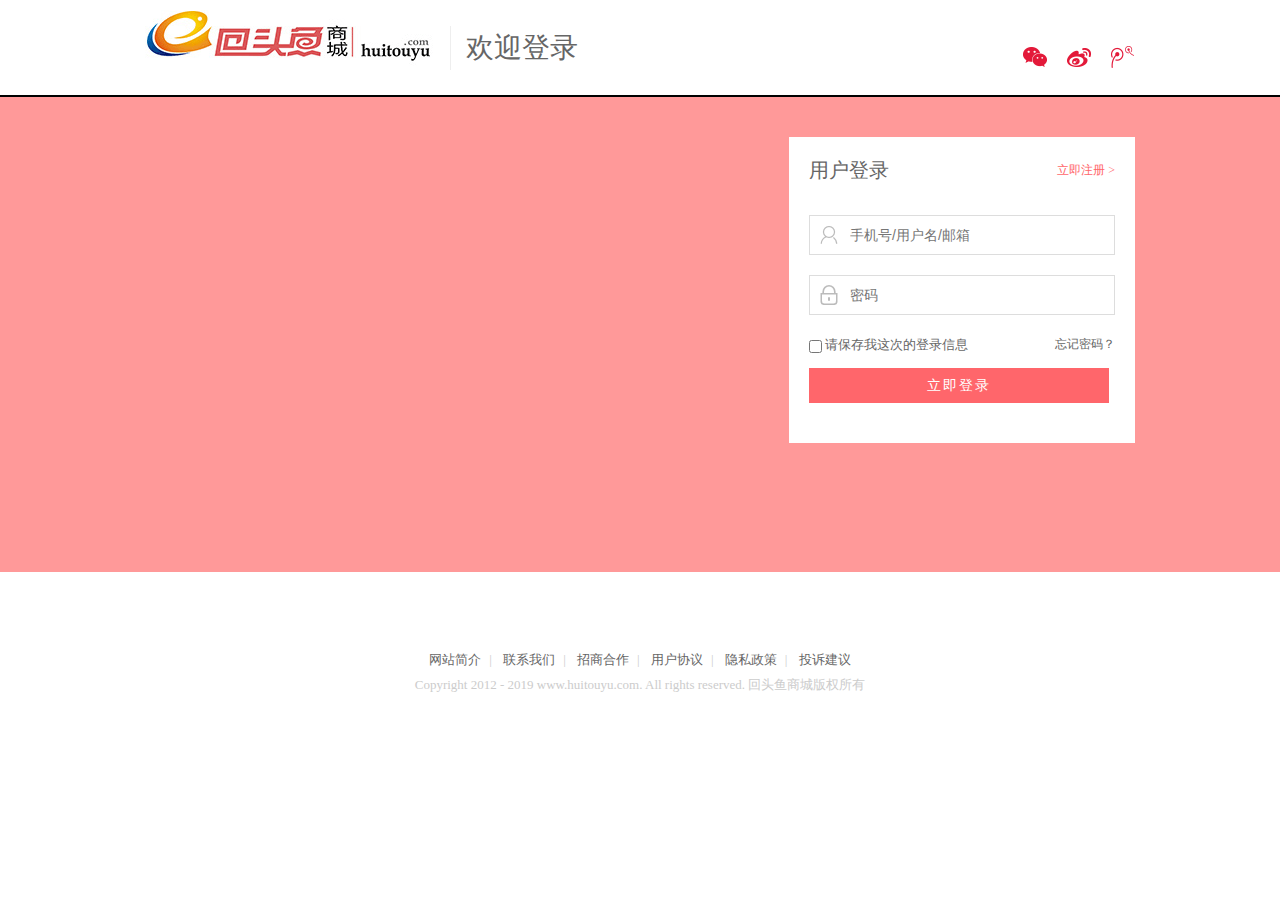
<file: html/login.html>
<!DOCTYPE html>
<html lang="en">
<head>
    <meta charset="UTF-8">
    <meta name="viewport" content="width=device-width, initial-scale=1.0">
    <meta http-equiv="X-UA-Compatible" content="ie=edge">
    <title>会员登录_会员中心 - 回头鱼商城</title>
    <link rel="stylesheet" href="../css/login.css" />
    <link rel="stylesheet" href="../css/public.css" />
</head>
<body>
    <div id="header">
        <div class="margin">
        <a href="index.html" class="logo"></a>
        <span class="welcom">欢迎登录</span>
        <a href="#" title="关注腾讯微博" class="qq"></a>
        <a href="#" title="关注新浪微博" class="xinl"></a>
        <a href="#" title="关注微信公众号" class="wechat"></a>
        </div>
    </div>
    <div id="center">
        
            <div class="banner">
                <div class="margin">
                    <div class="login-form">
                        <form name="loginform" method="post">
                            <div class="logintit">用户登录
                                <a class="registlink" href="register.html">立即注册 <i>></i></a>
                            </div>
                            <div class="form">
                                <div class="item item-name">
                                    <i class="icon"></i>
                                    <input type="text" id="username" name="username" class="text" tabindex="1" placeholder="手机号/用户名/邮箱"/>
                                </div>
                                <div class="item item-pass">
                                    <i class="icon"></i>
                                    <input type="password" id="password" name="password" class="text" tabindex="2" placeholder="密码"/>
                                </div>
                                <div class="safety" id="autoentry">
                                    <label for="remember" class="mar-b"><input type="checkbox" value="1" name="remember" id="remember" class="checkbox"/>请保存我这次的登录信息</label>
                                    <a class="forget_password fr" href="findPwd.php">忘记密码？</a>
                                </div>
                                <div class="loginbtn">
                                    <input type="submit" id="loginsubmit" value="立即登录"/>
                                </div>
                            </div>
                        </form>
                    </div>
                </div>
            </div>
    </div>
    <div id="footer" style="background: #fff;height: 100px;font-size:13px;padding: 40px 0 20px;text-align: center;">
        <div class="info">
            <p class="nav_bottom">
                <a href="#" target="_blank">网站简介</a><em>|</em>
                <a href="#" target="_blank">联系我们</a><em>|</em>
                <a href="#" target="_blank">招商合作</a><em>|</em>
                <a href="#" target="_blank">用户协议</a><em>|</em>
                <a href="#" target="_blank">隐私政策</a><em>|</em>
                <a href="#" target="_blank">投诉建议</a>
            </p>
            <p>Copyright 2012 - 2019 www.huitouyu.com. All rights reserved. 回头鱼商城版权所有</p>
        </div>
    </div>
</body>
</html>
</file>
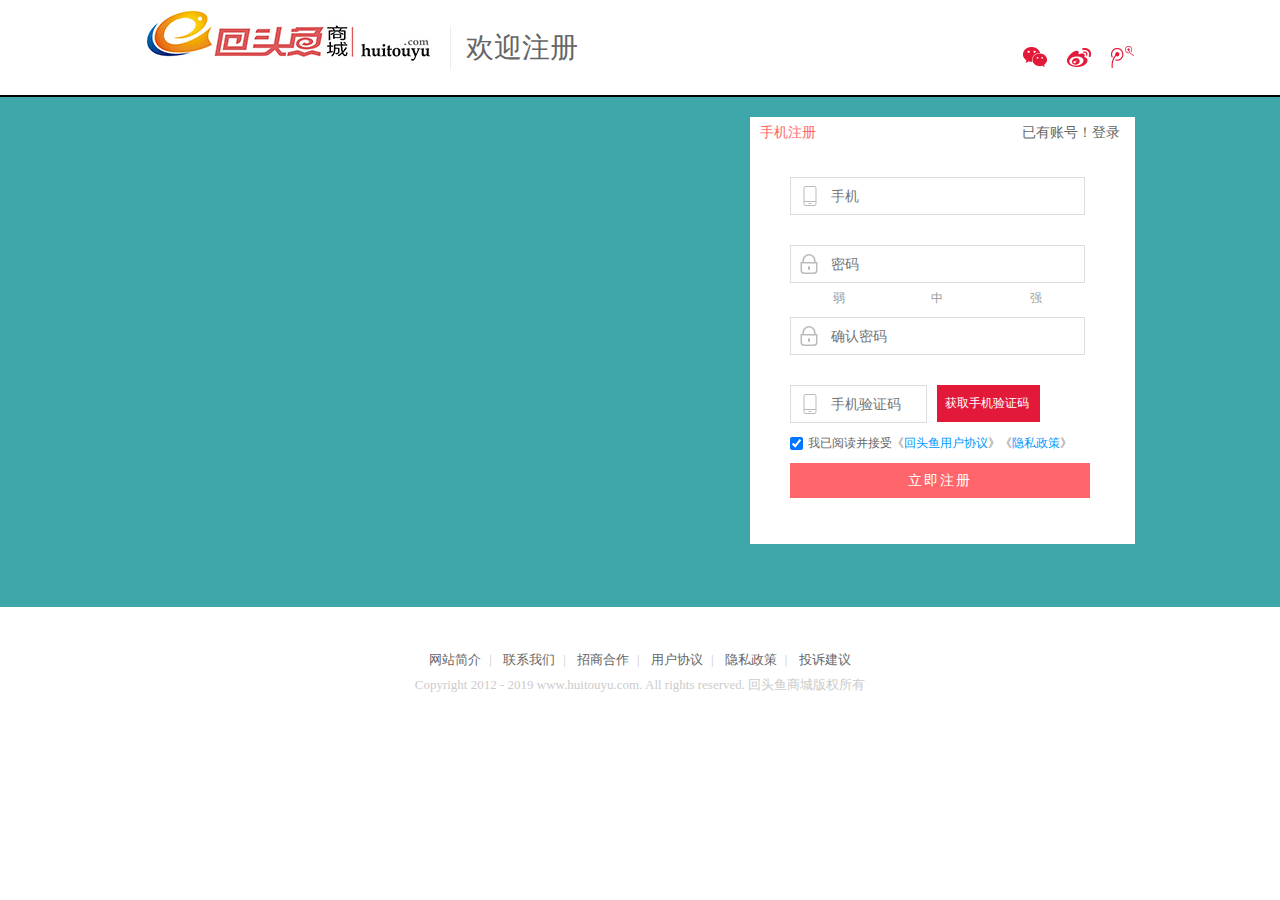
<file: html/register.html>
<!DOCTYPE html>
<html lang="en">
<head>
    <meta charset="UTF-8">
    <meta name="viewport" content="width=device-width, initial-scale=1.0">
    <meta http-equiv="X-UA-Compatible" content="ie=edge">
    <title>会员注册_会员中心 - 回头鱼商城</title>
    <link rel="stylesheet" href="../css/register.css" />
    <link rel="stylesheet" href="../css/public.css" />
</head>
<body>
    <div id="header">
        <div class="margin">
        <a href="index.html" class="logo"></a>
        <span class="welcom">欢迎注册</span>
        <a href="#" title="关注腾讯微博" class="qq"></a>
        <a href="#" title="关注新浪微博" class="xinl"></a>
        <a href="#" title="关注微信公众号" class="wechat"></a>
        </div>
    </div>
    <div id="center">
        
            <div class="banner">
                <div class="margin">
                    <div class="login-form">
                        <div class="stop">
                            <span>手机注册</span>
                            <a href="login.html">已有账号！登录</a>
                        </div>
                        <form name="loginform" class="loginform" method="post">
                                <div class="item item-name">
                                    <i class="icon"></i>
                                    <input type="text" id="username" name="username" class="text" tabindex="1" placeholder="手机"/>
                                </div>
                                <div class="item item-pass">
                                    <div class="pass1">
                                        <i class="icon"></i>
                                        <input name="password" type="password" id="password" placeholder="密码" class="text">
                                    </div>
                                    <div class="pass2">
                                            <span class="label">
                                                <table width="295" height="25px" cellspacing="0" cellpadding="0" style="padding: 0px 0px 10px;">
                                                    <tr>
                                                    <td width="33%" id="pwd_lower">弱</td>
                                                    <td width="33%" id="pwd_middle">中</td>
                                                    <td width="33%" id="pwd_high">强</td>
                                                    </tr>
                                                </table>
                                            </span>
                                    </div>
                                    <div class="item item-pass2">
                                        <i class="icon"></i>
                                        <input type="password" id="password" name="username" class="text" tabindex="1" placeholder="确认密码"/>
                                    </div>
                                    <div class="item yanzhengma">
                                        <input id="mobile_code" class="text text-te fl" type="text" placeholder="手机验证码" name="mobile_code">
                                        <i class="icon"></i>
                                        <input id="zphone" class="zphone" type="button" value="获取手机验证码 ">
                                    </div>
                                    <div class="safety" id="autoentry">
                                            <input name="agreement" type="checkbox" value="1" checked="checked" class="checkbox" />
                                            <label for="remember" class="mar-b">我已阅读并接受《<a href="help-8.html" style="color:#0099FF" target="_blank">回头鱼用户协议</a>》《<a href="help-7.html" style="color:#0099FF" target="_blank">隐私政策</a>》</label>
                                    </div>
                                    <div class="loginbtn">
                                        <input type="submit" id="loginsubmit" value="立即注册"/>
                                    </div>
                                </div>
                        </form>
                    </div>
                </div>
            </div>
    </div>
    <div id="footer" style="background: #fff;height: 100px;font-size:13px;padding: 40px 0 20px;text-align: center;">
        <div class="info">
            <p class="nav_bottom">
                <a href="#" target="_blank">网站简介</a><em>|</em>
                <a href="#" target="_blank">联系我们</a><em>|</em>
                <a href="#" target="_blank">招商合作</a><em>|</em>
                <a href="#" target="_blank">用户协议</a><em>|</em>
                <a href="#" target="_blank">隐私政策</a><em>|</em>
                <a href="#" target="_blank">投诉建议</a>
            </p>
            <p>Copyright 2012 - 2019 www.huitouyu.com. All rights reserved. 回头鱼商城版权所有</p>
        </div>
    </div>
</body>
</html>
</file>
<file: css/index.css>
.margin {
  width: 1200px;
  margin: 0 auto; }

html, body {
  background: #f5f5f5; }

#two {
  width: 100%;
  height: 80px;
  cursor: auto;
  background: #f5f5f5; }
  #two .shuang {
    display: block;
    width: 100%;
    height: 66.6px; }

#top {
  height: 32px;
  border: 1px solid #eee;
  background: #f5f5f5;
  text-align: center; }
  #top .t-left {
    float: left;
    line-height: 32px;
    font-size: 13px; }
  #top .t-left em {
    width: 117px;
    display: inline-block; }
  #top .t-left a {
    padding: 0 5px; }
  #top .t-left .login {
    margin-left: 10px;
    color: #ff666b; }
  #top .t-right {
    float: right; }
  #top .t-ul li {
    float: left;
    height: 32px;
    line-height: 32px;
    height: 32px;
    padding: 0 10px; }
  #top .t-ul li .menu1 {
    position: relative; }
  #top .t-ul li .menu1 .menu1-p {
    padding-right: 14px; }
  #top .t-ul li .menu1 b {
    background: url(../imgs/common_icon.png);
    position: absolute;
    right: 0px;
    top: 14px;
    display: inline-block;
    width: 11px;
    height: 11px;
    transition: .2s ease-in-out;
    vertical-align: -1px;
    background-position: 0 -80px; }
  #top .t-ul .mytaobao {
    position: relative;
    cursor: pointer; }
  #top .t-ul li .menu2 {
    position: absolute;
    left: 0;
    top: 33px;
    background: #f5f5f5;
    opacity: .99;
    z-index: 93110;
    border: solid #eee;
    border-width: 0 1px 1px;
    width: 74px;
    padding: 8px 10px;
    display: none; }
  #top .t-ul .menu2 .menu-hd {
    margin: 0;
    padding: 0; }
  #top .t-ul .menu2 .menu-hd a {
    display: block;
    font-size: 13px;
    line-height: 25px;
    text-align: left; }
  #top .t-ul .mystores {
    cursor: pointer; }
  #top .t-ul .mystores .kefu i {
    background: url(../imgs/common_icon.png);
    background-position: -292px -147px;
    width: 15px;
    height: 15px;
    margin-right: 5px;
    vertical-align: middle;
    margin-top: -4px;
    display: inline-block; }
  #top .t-ul .mystore {
    padding-left: 10px; }
  #top .t-ul .mystore font {
    color: #ff666b; }

#top .person:hover .menu1 {
  border: solid #eee;
  border-width: 1px 1px 0; }

#top .person:hover .menu1 a {
  color: #ff666b; }

#top .person:hover .menu2 {
  display: block; }

#header {
  height: 90px;
  background: #fff;
  position: relative;
  z-index: 10000; }
  #header .main-logo {
    float: left;
    width: 350px;
    height: 56px;
    position: relative;
    margin-top: 8px; }
  #header .center {
    width: 510px;
    position: relative;
    z-index: 999;
    float: left;
    margin-left: 70px;
    margin-top: 15px;
    font: 13px/150% ""; }
    #header .center .ipt {
      width: 590px;
      height: 38px;
      border: 2px solid #ff666b;
      text-align: center;
      margin-bottom: 5px; }
      #header .center .ipt ul {
        float: left;
        height: 36px; }
        #header .center .ipt ul li {
          cursor: pointer;
          height: 36px;
          line-height: 36px;
          background-color: #f7f7f7;
          width: 47px;
          position: absolute;
          padding-left: 12px; }
          #header .center .ipt ul li i {
            background: url(../imgs/common_icon.png);
            background-position: 0px -80px;
            width: 12px;
            height: 8px;
            margin-left: 5px;
            display: inline-block; }
      #header .center .ipt #keyword {
        color: #999;
        background: #fff;
        margin: 0;
        position: relative;
        z-index: 2;
        width: 350px;
        height: 26px;
        line-height: 26px;
        padding: 5px 3px 5px 5px;
        outline: 0;
        border: 0; }
      #header .center .ipt #ipt2 {
        float: right;
        border: 0 none;
        width: 68px;
        height: 40px;
        background: #ff666b; }
    #header .center .hot-section span, #header .center .hot-section a {
      padding-right: 10px;
      margin-top: 6px;
      color: #999; }
    #header .center .hot-section a:hover {
      color: #ff666b; }
  #header .right {
    float: right;
    margin-top: 20px; }

#nav {
  height: 40px;
  width: 100%;
  border-bottom: 2px #ff666b solid;
  background: #fff; }
  #nav .allfl {
    height: 40px;
    position: relative;
    width: 210px;
    float: left; }
    #nav .allfl .allflspan {
      color: #fff;
      display: block;
      text-align: center;
      width: 210px;
      height: 40px;
      line-height: 40px;
      z-index: 9999;
      font-size: 16px;
      background: #ff666b; }
    #nav .allfl .all-cat {
      border-top: none;
      height: auto;
      width: 210px;
      position: relative;
      top: 40px;
      z-index: 9;
      left: 0px;
      position: absolute;
      top: 37px;
      background-color: #ff666b; }
      #nav .allfl .all-cat .list {
        height: 67.25px;
        display: none; }
        #nav .allfl .all-cat .list .cat {
          height: 67px;
          width: 210px;
          color: #fff;
          position: relative; }
          #nav .allfl .all-cat .list .cat .cat-name {
            height: 32px;
            line-height: 32px;
            overflow: hidden;
            position: absolute;
            font-weight: 700;
            font-size: 15px;
            padding: 0 10px 0px 15px;
            display: block; }
          #nav .allfl .all-cat .list .cat .cat-dd {
            position: absolute;
            padding: 35px 0 12px 5px;
            width: 200px;
            border-bottom: 1px dotted #e05a5e; }
            #nav .allfl .all-cat .list .cat .cat-dd a {
              color: #ffcccc;
              margin-left: 8px; }
    #nav .allfl .tit3 {
      width: 990px;
      height: auto !important;
      min-height: 394px;
      border: 1px solid #ff666b;
      position: absolute;
      top: 1px;
      left: 209px;
      background: #f9f9f9;
      display: none; }
      #nav .allfl .tit3 .itemfl {
        width: 735px;
        background: #fff;
        padding: 0px 0px 5px 0px;
        min-height: 394px;
        clear: both; }
        #nav .allfl .tit3 .itemfl dl {
          width: 46%;
          overflow: hidden;
          line-height: 2em;
          float: left;
          padding: 10px 0 0 0;
          margin-left: 20px;
          min-height: 150px; }
          #nav .allfl .tit3 .itemfl dl dt {
            position: relative;
            float: left;
            width: 100%;
            padding: 8px 30px 0 0;
            text-align: left;
            font-weight: 600;
            border-bottom: 1px #eaeaea dotted; }
          #nav .allfl .tit3 .itemfl dl dd {
            border-top: none;
            margin-left: -1px;
            font-size: 13px; }
            #nav .allfl .tit3 .itemfl dl dd a {
              float: left;
              padding: 0 8px;
              margin: 4px 0;
              line-height: 20px;
              height: 20px;
              border-left: 1px solid #e0e0e0;
              white-space: nowrap; }
  #nav .indexlist {
    line-height: 38px;
    text-align: center;
    padding: 0;
    height: 40px;
    width: 980px;
    position: relative;
    margin-left: 10px;
    overflow: hidden;
    float: left; }
    #nav .indexlist ul {
      display: block;
      width: 100%;
      height: 40px; }
      #nav .indexlist ul li {
        float: left; }
        #nav .indexlist ul li a {
          color: #3c3c3c;
          height: 38px;
          line-height: 38px;
          display: inline-block;
          text-decoration: none;
          font-size: 15px;
          padding: 0 20px; }
  #nav .indexlist ul li:hover a {
    color: #ff666b; }

#banner {
  width: 100%;
  height: 400px;
  position: relative; }
  #banner img {
    width: 100%;
    height: 400px; }

#shuang12 {
  background: #981927;
  margin-top: -15px;
  height: 3365px; }

.h2tit {
  height: 35px;
  padding-right: 10px;
  line-height: 35px; }
  .h2tit h2 {
    float: left;
    font-size: 28px;
    color: #333; }
  .h2tit span {
    color: #999;
    padding-left: 30px;
    font-size: 16px;
    line-height: 45px; }

.goodul li {
  float: left;
  width: 286px;
  height: 400px;
  margin: 0 19px 20px 0;
  background: #fff; }
  .goodul li .mod-box {
    width: 286px;
    height: 400px;
    margin: 0 auto;
    border-bottom: 1px solid #eee;
    text-align: center;
    position: relative;
    transition: all 0.5s ease 0s; }
  .goodul li .mod-img {
    float: left;
    width: 100%;
    overflow: hidden;
    position: relative;
    height: 280px;
    display: table;
    cursor: pointer; }
    .goodul li .mod-img a {
      display: table-cell;
      vertical-align: middle; }
      .goodul li .mod-img a img {
        display: inline; }
  .goodul li .mod-name {
    float: left;
    margin-bottom: 8px;
    font-size: 12px;
    height: 51px;
    padding: 5px 15px;
    overflow: hidden;
    text-align: left;
    line-height: 25px;
    width: 90%; }
    .goodul li .mod-name a {
      color: #333;
      font-size: 14px; }
  .goodul li .mod-price {
    text-align: center;
    color: #ff666b;
    font-weight: 700;
    padding: 0 15px;
    font-size: 24px;
    font-family: arial,microsoft yahei; }
    .goodul li .mod-price a {
      float: right;
      color: #999;
      padding-top: 5px;
      font-size: 13px;
      font-weight: normal; }

#mewth {
  padding: 10px auto; }
  #mewth .new-list .shop {
    float: left;
    width: 1221px;
    padding-top: 20px; }
    #mewth .new-list .shop .newshop {
      width: 386px;
      margin: 0 auto;
      float: left;
      width: 386px;
      height: 412px;
      margin-bottom: 13px;
      background: #fff;
      margin-right: 20px; }
      #mewth .new-list .shop .newshop a {
        text-decoration: none;
        display: block;
        height: 412px;
        position: relative;
        text-align: center;
        width: 380px; }
        #mewth .new-list .shop .newshop a .aimg {
          float: left;
          width: 100%;
          height: 280px;
          overflow: hidden;
          position: relative;
          text-align: center;
          background: #FFF; }
          #mewth .new-list .shop .newshop a .aimg img {
            width: 250px;
            height: 250px;
            padding-top: 20px; }
        #mewth .new-list .shop .newshop a .hover {
          height: 74px; }
        #mewth .new-list .shop .newshop a .title {
          font-size: 14px;
          height: 48px;
          left: 0;
          line-height: 24px;
          overflow: hidden;
          padding: 10px 30px 0 30px;
          text-align: left;
          top: 280px; }
        #mewth .new-list .shop .newshop a .now {
          color: #ff666b;
          font-family: arial,microsoft yahei;
          font-size: 26px;
          font-weight: 700;
          top: 365px;
          position: absolute;
          left: 30px;
          width: 200px; }
        #mewth .new-list .shop .newshop a .btn {
          border: medium none;
          border-radius: 0;
          bottom: 20px;
          display: block;
          font-size: 14px;
          height: 36px;
          line-height: 36px;
          padding: 0;
          position: absolute;
          right: 30px;
          text-align: center;
          width: 110px;
          background-color: #ff666b;
          border: 1px solid #ff666b;
          color: #fff; }

#mewth .new-list a:hover .title {
  background: #ff666b;
  color: #fff; }

#mewth .new-list a:hover .hover {
  background: #ff666b; }

#mewth .new-list a:hover .hover .now {
  color: #fde35b; }

#mewth .new-list a:hover .hover .btn {
  background: #fff;
  color: #ff666b; }

#hotsell {
  height: 2155px; }
  #hotsell .goods {
    width: 1221px;
    float: left;
    padding-top: 20px;
    background: #f5f5f5; }

#hotsell .goods .goodul li .mod-name:hover a {
  color: #ff666b; }

#hotsell .goods .goodul li .mod-price:hover a {
  color: #ff666b; }

#fl {
  height: 5531px; }
  #fl .mainbox {
    float: left;
    width: 1221px;
    padding-top: 20px; }
    #fl .mainbox .h3tit {
      border-bottom: 1px solid #ccc;
      color: #333;
      height: 35px;
      margin: 0 0 20px;
      line-height: 30px; }
      #fl .mainbox .h3tit h3 {
        float: left;
        font-size: 20px;
        width: 80px; }
      #fl .mainbox .h3tit .h3a {
        display: inline-block; }
        #fl .mainbox .h3tit .h3a a {
          color: #333;
          margin-left: 15px;
          line-height: 38px;
          font: 13px/150% ""; }

#brand .h2tit {
  margin-bottom: 20px; }

#brand .brandfl {
  width: 1200px;
  height: 400px;
  margin: 0 auto;
  position: relative; }
  #brand .brandfl .b-left {
    position: absolute;
    height: 400px;
    width: 190px; }
  #brand .brandfl .b-center {
    position: absolute;
    left: 190px;
    right: 200px;
    width: 820px;
    height: 400px;
    background: #FFF; }
    #brand .brandfl .b-center ul {
      background: #FFF; }
      #brand .brandfl .b-center ul li {
        float: left;
        border: 1px solid #eeeeee;
        overflow: hidden;
        width: 204px;
        height: 80px;
        margin: -1px 0 0 -1px;
        text-align: center;
        display: table;
        position: relative; }
        #brand .brandfl .b-center ul li a {
          display: table-cell;
          vertical-align: middle;
          width: 204px;
          height: 80px; }
          #brand .brandfl .b-center ul li a img {
            margin: 0 auto;
            max-width: 100px;
            max-height: 80px;
            transition: all 0.6s ease 0s; }
  #brand .brandfl .b-right {
    position: absolute;
    height: 400px;
    width: 190px;
    right: 0; }

#friend {
  margin: 20px 0 2px 0;
  height: auto;
  position: relative; }
  #friend .fbox {
    width: 1200px;
    margin: 20px 0 2px 0;
    background: #FFF;
    overflow: hidden;
    font-family: microsoft yahei; }
    #friend .fbox .yqlink {
      padding-left: 40px;
      height: 39px;
      line-height: 39px;
      border-bottom: 1px solid #eee;
      text-align: center; }
      #friend .fbox .yqlink span {
        display: block;
        float: left;
        font-size: 14px;
        width: 90px;
        margin-right: 28px;
        color: #666; }
      #friend .fbox .yqlink .active {
        border-bottom: 1px solid #ff666b;
        color: #ff666b;
        display: block;
        float: left;
        font-size: 14px;
        width: 90px; }
  #friend .contentlink {
    width: 1132px;
    height: 80px;
    margin: 0 auto; }
    #friend .contentlink .divlink {
      width: 1132px;
      padding-top: 8px;
      margin: 0 auto;
      line-height: 28px; }
      #friend .contentlink .divlink a {
        font: 13px/150% microsoft yahei;
        display: block;
        float: left;
        padding: 0 30px 0 0;
        color: #ccc;
        line-height: 28px; }

#footer1 {
  font-size: 14px;
  line-height: 1.5em;
  margin-top: 20px;
  background: #f5f5f5;
  background: #fff;
  height: 309px; }
  #footer1 .mcc {
    padding: 0 0 20px;
    color: #666;
    border-top: 1px solid #f5f5f5; }
    #footer1 .mcc .baoyou {
      width: 1100px;
      margin: 0 auto;
      padding: 35px 0; }
      #footer1 .mcc .baoyou ul {
        height: 54px; }
        #footer1 .mcc .baoyou ul li {
          float: left;
          width: 288px;
          line-height: 22px;
          font-family: "Microsoft Yahei",Arial;
          color: #333; }
        #footer1 .mcc .baoyou ul i {
          float: left;
          margin: 0 12px 0 0;
          display: block;
          background: url(../imgs/icon1.png) no-repeat;
          height: 54px;
          width: 54px; }
        #footer1 .mcc .baoyou ul .i1 {
          background-position: -5px -1px; }
        #footer1 .mcc .baoyou ul .i2 {
          background-position: -188px -0; }
        #footer1 .mcc .baoyou ul .i3 {
          background-position: -125px -0; }
        #footer1 .mcc .baoyou ul .i4 {
          background-position: -64px -0; }
        #footer1 .mcc .baoyou ul .really {
          font-size: 16px;
          font-weight: bold; }
        #footer1 .mcc .baoyou ul .protec {
          font-size: 16px;
          color: #999; }
    #footer1 .mcc .bigcenter .blefth {
      float: left; }
      #footer1 .mcc .bigcenter .blefth .help_phone {
        color: #ff666b;
        font-size: 31px;
        font-weight: 700;
        line-height: 34px;
        margin: -4px 0 0;
        white-space: nowrap;
        font-family: arial;
        text-align: center;
        border-bottom: 1px solid #FF666B; }
      #footer1 .mcc .bigcenter .blefth .f1 {
        float: left; }
      #footer1 .mcc .bigcenter .blefth .fr {
        float: right; }
      #footer1 .mcc .bigcenter .blefth i {
        margin: 0 4px;
        background: url(../imgs/icon1.png);
        background-position: -7px -67px;
        display: inline-block;
        height: 34px;
        width: 34px; }
      #footer1 .mcc .bigcenter .blefth .ii2 {
        background-position: -51px -67px; }
      #footer1 .mcc .bigcenter .blefth .ii3 {
        background-position: -95px -67px; }
    #footer1 .mcc .bigcenter .cethelp {
      float: left;
      padding: 0 25px;
      overflow: hidden;
      border-left: 1px solid #eaeaea; }
      #footer1 .mcc .bigcenter .cethelp dt {
        margin-bottom: 10px;
        font-size: 18px; }
      #footer1 .mcc .bigcenter .cethelp dd {
        margin: 0 0 6px;
        font-size: 13px; }

#footer {
  color: #ccc; }
  #footer p {
    margin: 0;
    line-height: 25px; }
  #footer .nav_bottom a {
    padding: 0px 8px;
    color: #ccc; }
  #footer .indexfoot {
    height: 50px;
    text-align: center;
    width: 625px;
    margin: 15px auto 0; }

.floor {
  width: 80px;
  height: 254px;
  position: fixed;
  z-index: 10000;
  right: 20px;
  bottom: 40px;
  background: #555; }

.floor li {
  height: 50px;
  line-height: 50px;
  text-align: center;
  font-size: 14px;
  color: #eee;
  cursor: pointer;
  border-top: 1px solid #b6b6b6; }
</file>
<file: css/public.css>
@charset "utf-8";
/* CSS Document */


body,ol,ul,h1,h2,h3,h4,h5,h6,p,dl,dd,fieldset,legend,input,textarea,select
{margin:0;padding:0;}
body{font:12px "微软雅黑";word-wrap:break-word;}
a,u,s,del{color:#666;text-decoration:none;} 
fieldset,a img,.bor0 {border:0;}
i,em,b{font-style:normal;font-weight:100;}
li{list-style:none;}
img{vertical-align:middle;}
table{border-collapse:collapse;}
textarea{resize:none;}



/*首行缩进2个字*/
.ind2{text-indent:2em;}

/*文本溢出出现省略号*/
.over{white-space:nowrap;overflow:hidden;text-overflow:ellipsis;}

/*图片垂直对齐*/
.valign{text-align:center;}
.valign img{vertical-align:middle;}
.valign:after{content:"";vertical-align:middle;height:100%;display:inline-block;}

.clear:before{content:"";display:table;}/*解决margin-top传递问题*/
.clear:after{content:"";clear:both;display:block;}/*清除浮动*/
</file>
<file: css/login.css>
.margin {
  width: 990px;
  margin: 0 auto; }

#header {
  height: 95px;
  width: 100%;
  background: #fff;
  border-bottom: 2px solid #000; }
  #header .logo {
    display: block;
    width: 290px;
    height: 70px;
    background: url(../imgs/logo.gif) no-repeat;
    margin: 10px 0 0 0px;
    float: left; }
  #header .welcom {
    border-left: 1px #eee solid;
    width: 290px;
    height: 44px;
    line-height: 44px;
    font-size: 28px;
    margin: 26px 0px 0px 15px;
    float: left;
    padding: 0px 15px;
    color: #666; }
  #header a.qq {
    background: url(../imgs/user_icon.png);
    float: right;
    width: 24px;
    height: 24px;
    cursor: pointer;
    background-position: -53px 0px;
    margin: 45px 0 0 20px; }
  #header a.xinl {
    background: url(../imgs/user_icon.png);
    float: right;
    width: 24px;
    height: 24px;
    cursor: pointer;
    background-position: -53px -27px;
    margin: 45px 0 0 20px; }
  #header a.wechat {
    background: url(../imgs/user_icon.png);
    float: right;
    width: 24px;
    height: 24px;
    cursor: pointer;
    background-position: -53px -60px;
    margin: 45px 0 0 20px; }

#center {
  width: 100%;
  height: 510px; }
  #center .banner {
    height: 475px;
    background: #f99;
    width: 100%; }
  #center .margin {
    position: relative; }
  #center .login-form {
    position: absolute;
    z-index: 1;
    width: 306px;
    background: #fff;
    padding: 20px;
    overflow: visible;
    top: 40px;
    right: 0; }
    #center .login-form .logintit {
      height: 27px;
      line-height: 27px;
      font-size: 20px;
      color: #666; }
      #center .login-form .logintit a {
        float: right;
        font-size: 12px;
        color: #ff666b; }
    #center .login-form .form .item {
      overflow: hidden;
      height: 38px;
      position: relative;
      border: 1px solid #ddd;
      margin-bottom: 20px; }
      #center .login-form .form .item .text {
        line-height: 18px;
        height: 18px;
        border: 0;
        padding: 10px 0 10px 40px;
        width: 264px;
        float: none;
        overflow: hidden;
        font-size: 14px;
        background: #fff; }
      #center .login-form .form .item .icon {
        background: url(../imgs/user_icon.png);
        display: block;
        width: 20px;
        height: 20px;
        position: absolute;
        left: 10px;
        top: 9px; }
    #center .login-form .form .item-name {
      margin-top: 31px; }
      #center .login-form .form .item-name .icon {
        background-position: 0 -15px; }
    #center .login-form .form .item-pass .icon {
      background-position: 0 -36px; }
    #center .login-form .form .safety {
      margin-bottom: 15px;
      overflow: hidden;
      height: 18px;
      line-height: 18px; }
      #center .login-form .form .safety .mar-b {
        float: left;
        font: 13px/150% microsoft yahei;
        color: #666;
        cursor: pointer; }
        #center .login-form .form .safety .mar-b .checkbox {
          vertical-align: middle;
          margin-right: 3px;
          float: none; }
      #center .login-form .form .safety a {
        float: right; }
    #center .login-form .form .loginbtn {
      margin-bottom: 20px;
      overflow: hidden; }
      #center .login-form .form .loginbtn #loginsubmit {
        cursor: pointer;
        width: 300px;
        height: 35px;
        font-size: 14px;
        color: #FFF;
        background: #ff666b;
        text-align: center;
        line-height: 35px;
        text-decoration: none;
        letter-spacing: 2px;
        border: none; }

#center .banner .form .safety a:hover {
  color: #ff666b; }

#footer {
  line-height: 25px; }
  #footer .nav_bottom a {
    color: #666;
    padding: 0px 8px; }
  #footer p {
    color: #ccc; }

#footer .nav_bottom a:hover {
  color: #ff666b; }
</file>
<file: css/register.css>
.margin {
  width: 990px;
  margin: 0 auto; }

#header {
  height: 95px;
  width: 100%;
  background: #fff;
  border-bottom: 2px solid #000; }
  #header .logo {
    display: block;
    width: 290px;
    height: 70px;
    background: url(../imgs/logo.gif) no-repeat;
    margin: 10px 0 0 0px;
    float: left; }
  #header .welcom {
    border-left: 1px #eee solid;
    width: 290px;
    height: 44px;
    line-height: 44px;
    font-size: 28px;
    margin: 26px 0px 0px 15px;
    float: left;
    padding: 0px 15px;
    color: #666; }
  #header a.qq {
    background: url(../imgs/user_icon.png);
    float: right;
    width: 24px;
    height: 24px;
    cursor: pointer;
    background-position: -53px 0px;
    margin: 45px 0 0 20px; }
  #header a.xinl {
    background: url(../imgs/user_icon.png);
    float: right;
    width: 24px;
    height: 24px;
    cursor: pointer;
    background-position: -53px -27px;
    margin: 45px 0 0 20px; }
  #header a.wechat {
    background: url(../imgs/user_icon.png);
    float: right;
    width: 24px;
    height: 24px;
    cursor: pointer;
    background-position: -53px -60px;
    margin: 45px 0 0 20px; }

#center {
  width: 100%;
  height: 510px; }
  #center .banner {
    height: 518px;
    background: #3ea7aa;
    width: 100%; }
  #center .margin {
    position: relative; }
  #center .login-form {
    position: absolute;
    z-index: 1;
    width: 385px;
    background: #fff;
    overflow: visible;
    top: 20px;
    right: 0;
    height: 427px; }
    #center .login-form .stop {
      height: 32px;
      width: 370px;
      text-align: left;
      padding-left: 10px;
      font-size: 14px;
      line-height: 31px; }
      #center .login-form .stop span {
        color: #ff666b;
        margin-top: 0; }
      #center .login-form .stop a {
        float: right;
        margin-right: 10px; }
    #center .login-form .loginform {
      padding: 28px 40px;
      width: 300px;
      border-top: 0; }
      #center .login-form .loginform .item {
        height: 38px;
        position: relative; }
      #center .login-form .loginform .icon {
        background: url(../imgs/user_icon.png);
        display: block;
        width: 20px;
        height: 20px;
        position: absolute;
        left: 10px;
        top: 9px; }
      #center .login-form .loginform .text {
        width: 248px;
        height: 16px;
        border: 1px solid #ddd;
        padding: 10px 5px 10px 40px;
        font-size: 14px; }
      #center .login-form .loginform .item-name {
        margin-bottom: 30px; }
        #center .login-form .loginform .item-name .icon {
          background-position: 0 -81px; }
      #center .login-form .loginform .item-pass .icon {
        background-position: 0 -36px; }
      #center .login-form .loginform .pass2 {
        font-size: 12px;
        color: #999;
        padding-right: 10px;
        height: 30px;
        line-height: 30px;
        display: inline-block; }
        #center .login-form .loginform .pass2 table {
          text-align: center; }
      #center .login-form .loginform .item-pass2 {
        margin-bottom: 30px; }
      #center .login-form .loginform .yanzhengma .icon {
        background-position: 0 -81px; }
      #center .login-form .loginform .yanzhengma .text-te {
        width: 90px;
        float: left; }
      #center .login-form .loginform .yanzhengma #zphone {
        height: 37px;
        font-size: 12px;
        font-style: normal;
        font-family: microsoft yahei;
        color: #FFF;
        background: #E31939;
        text-align: center;
        line-height: 37px;
        text-decoration: none;
        cursor: pointer;
        padding: 0px 8px;
        border: none;
        margin-left: 10px;
        float: left; }
      #center .login-form .loginform .safety {
        height: 40px;
        line-height: 40px;
        overflow: hidden; }
        #center .login-form .loginform .safety input {
          margin-top: 14px;
          float: left; }
        #center .login-form .loginform .safety .mar-b {
          height: 40px;
          line-height: 40px;
          margin-left: 5px;
          font-size: 12px;
          color: #666;
          float: left; }
      #center .login-form .loginform .loginbtn {
        margin-bottom: 20px;
        overflow: hidden; }
        #center .login-form .loginform .loginbtn #loginsubmit {
          cursor: pointer;
          width: 300px;
          height: 35px;
          font-size: 14px;
          color: #FFF;
          background: #ff666b;
          text-align: center;
          line-height: 35px;
          text-decoration: none;
          letter-spacing: 2px;
          border: none; }
          #center .login-form .loginform .loginbtn #loginsubmit .table {
            text-align: center; }

#center .banner .stop a:hover {
  color: #ff666b; }

#footer {
  line-height: 25px; }
  #footer .nav_bottom a {
    color: #666;
    padding: 0px 8px; }
  #footer p {
    color: #ccc; }

#footer .nav_bottom a:hover {
  color: #ff666b; }
</file>
